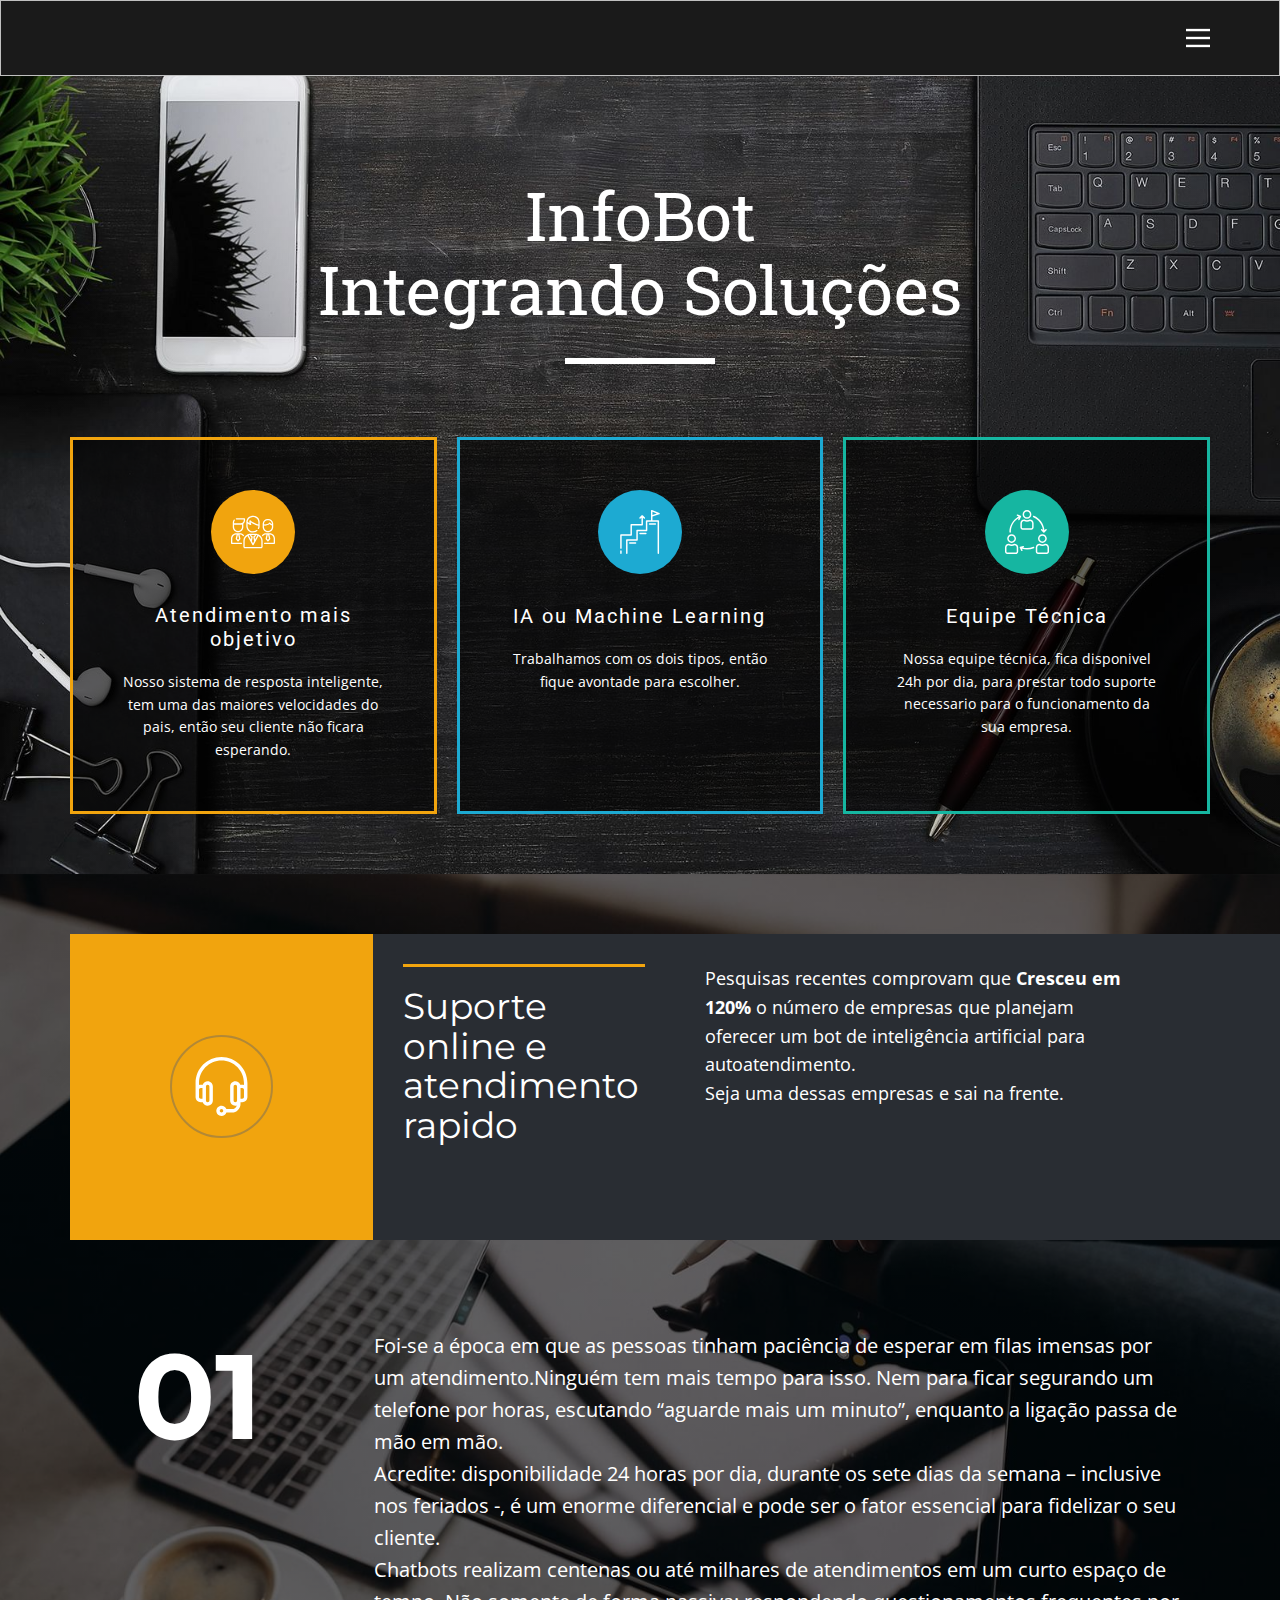
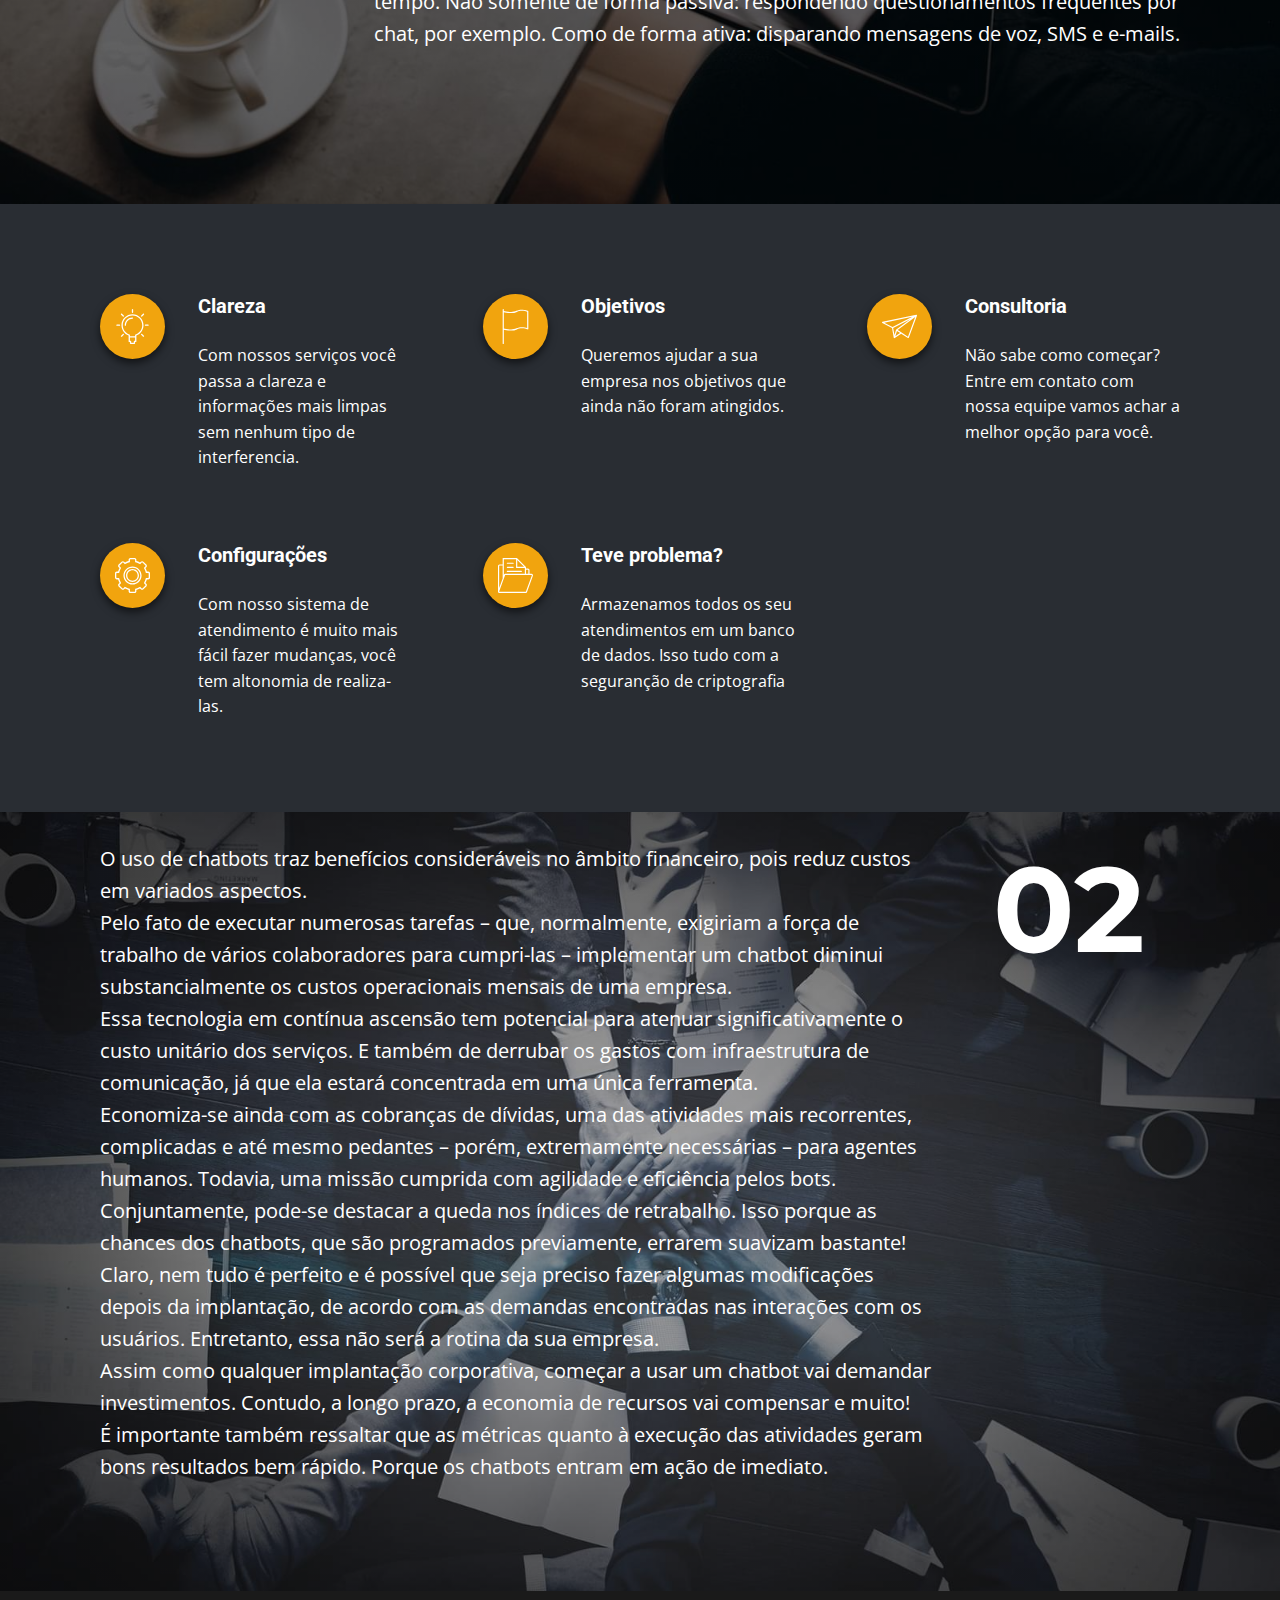
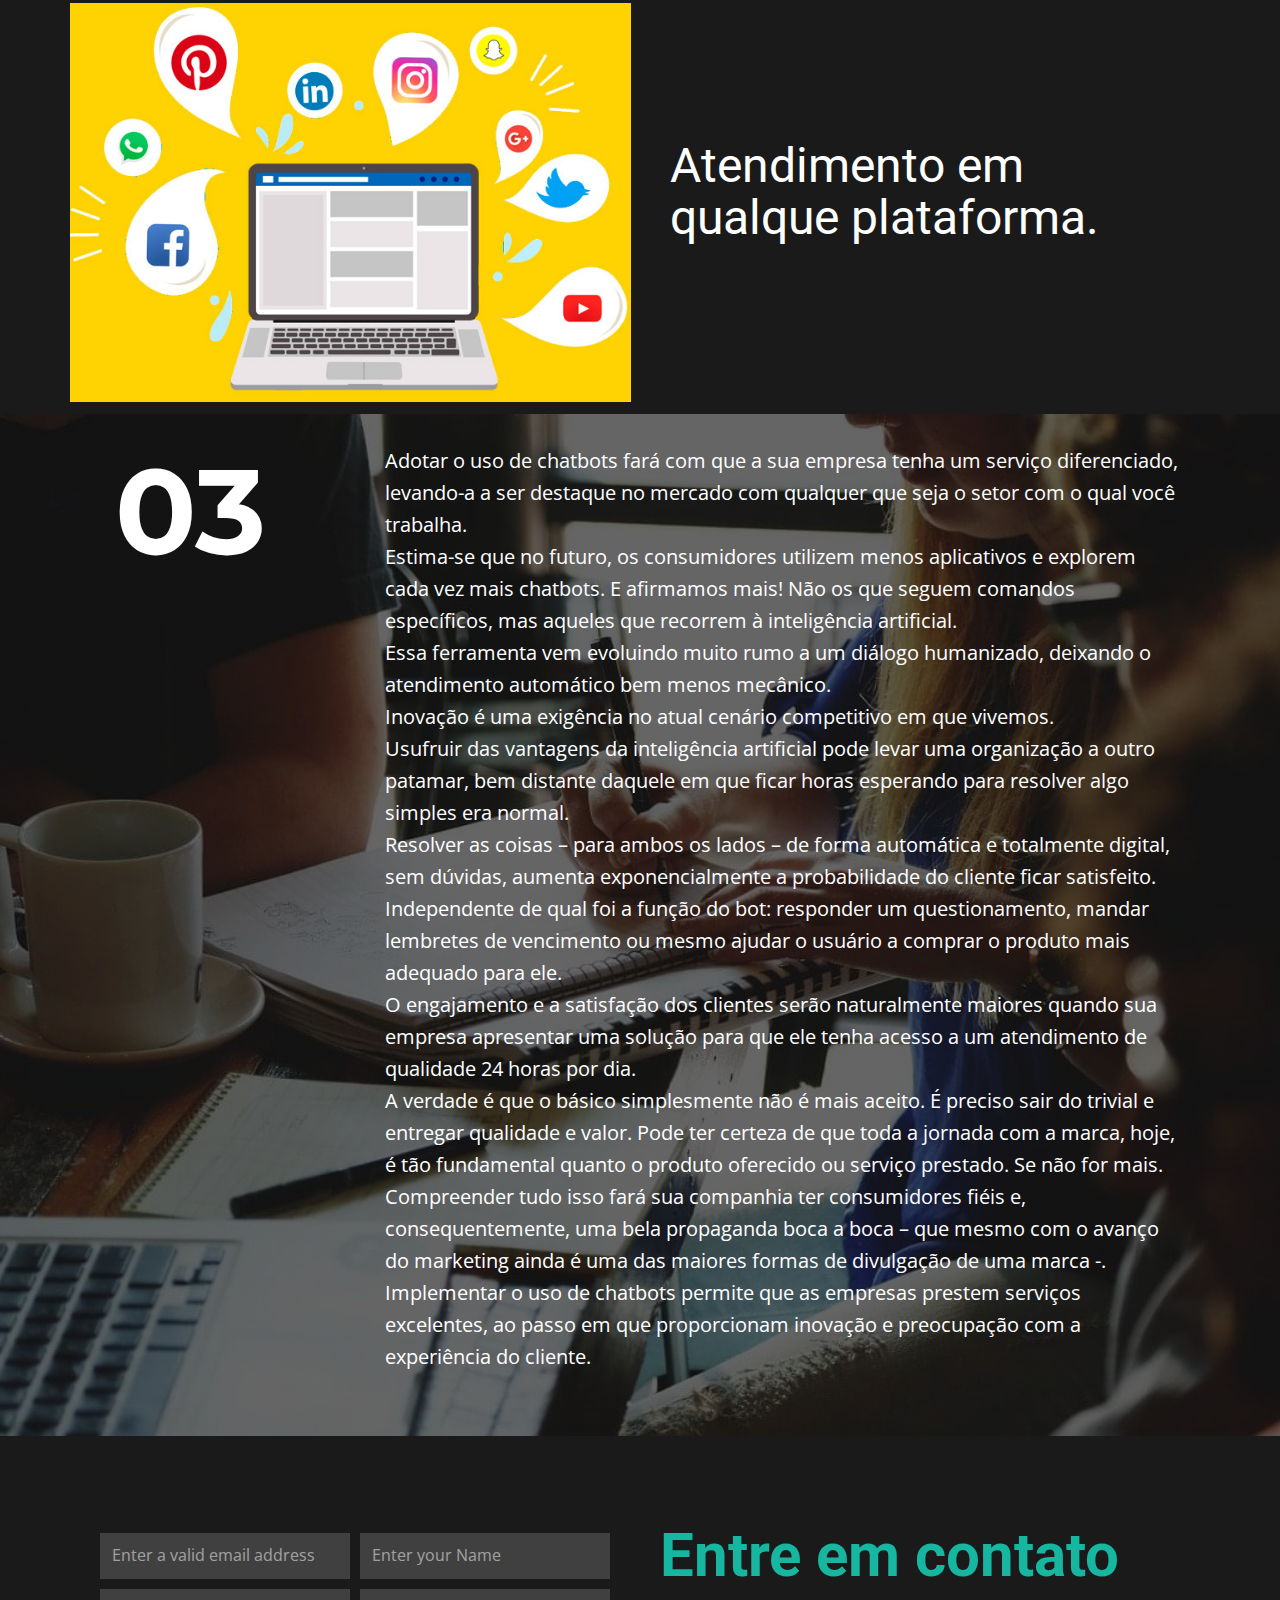
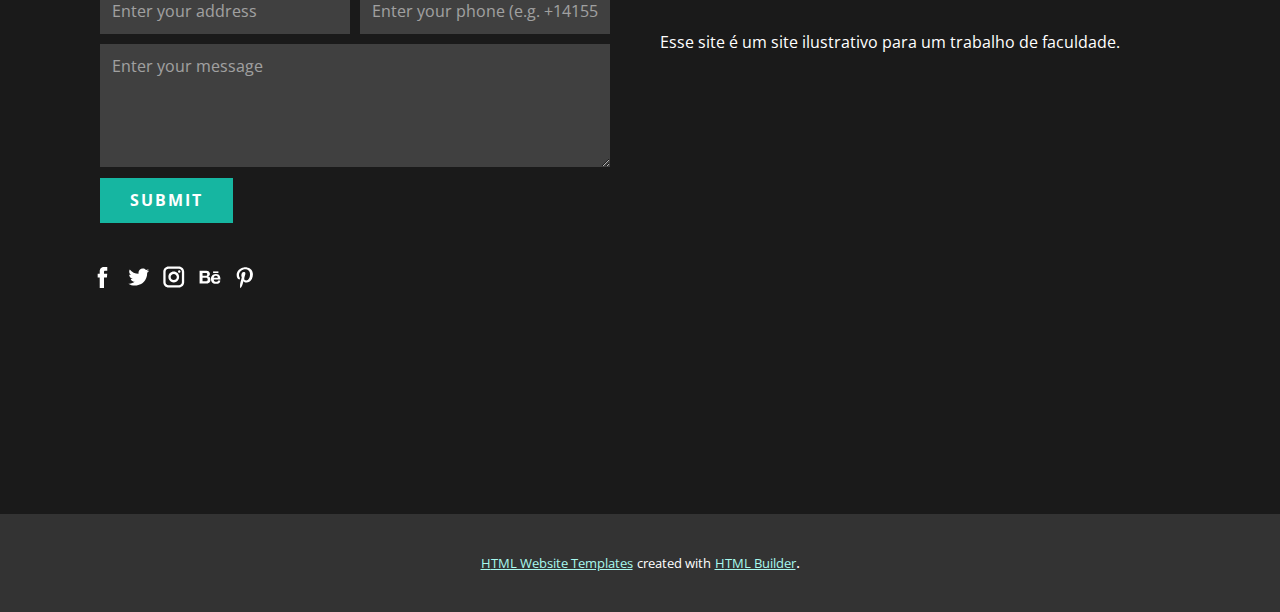
<file: index.html>
<!DOCTYPE html>
<html style="font-size: 16px;">
  <head>
    <meta name="viewport" content="width=device-width, initial-scale=1.0">
    <meta charset="utf-8">
    <meta name="keywords" content="Get Right Solution
 for your Business, Fast Online Support, 01, Optimize service operations, 02, Let's build business,, together., Fast Online Support, 03, Contact Us">
    <meta name="description" content="">
    <meta name="page_type" content="np-template-header-footer-from-plugin">
    <title>Página Inicial</title>
    <link rel="stylesheet" href="nicepage.css" media="screen">
<link rel="stylesheet" href="Página-Inicial.css" media="screen">
    <script class="u-script" type="text/javascript" src="jquery.js" defer=""></script>
    <script class="u-script" type="text/javascript" src="nicepage.js" defer=""></script>
    <meta name="generator" content="Nicepage 3.16.0, nicepage.com">
    <link id="u-theme-google-font" rel="stylesheet" href="https://fonts.googleapis.com/css?family=Roboto:100,100i,300,300i,400,400i,500,500i,700,700i,900,900i|Open+Sans:300,300i,400,400i,600,600i,700,700i,800,800i">
    <link id="u-page-google-font" rel="stylesheet" href="https://fonts.googleapis.com/css?family=Roboto+Slab:100,200,300,400,500,600,700,800,900|Montserrat:100,100i,200,200i,300,300i,400,400i,500,500i,600,600i,700,700i,800,800i,900,900i">
    
    
    
    
    
    
    
    
    <script type="application/ld+json">{
		"@context": "http://schema.org",
		"@type": "Organization",
		"name": "",
		"url": "index.html"
}</script>
    <meta property="og:title" content="Página Inicial">
    <meta property="og:type" content="website">
    <meta name="theme-color" content="#16b6a1">
    <link rel="canonical" href="index.html">
    <meta property="og:url" content="index.html">
  </head>
  <body data-home-page="Página-Inicial.html" data-home-page-title="Página Inicial" class="u-body"><header class="u-align-center-xs u-border-1 u-border-grey-25 u-clearfix u-grey-90 u-header u-header" id="sec-d7ff"><div class="u-clearfix u-sheet u-sheet-1">
        <nav class="u-align-left u-menu u-menu-dropdown u-nav-spacing-25 u-offcanvas u-menu-1" data-responsive-from="XL">
          <div class="menu-collapse">
            <a class="u-button-style u-nav-link" href="#" style="padding: 4px 0px; font-size: calc(1em + 8px);">
              <svg class="u-svg-link" preserveAspectRatio="xMidYMin slice" viewBox="0 0 302 302" style=""><use xmlns:xlink="http://www.w3.org/1999/xlink" xlink:href="#svg-7b92"></use></svg>
              <svg xmlns="http://www.w3.org/2000/svg" xmlns:xlink="http://www.w3.org/1999/xlink" version="1.1" id="svg-7b92" x="0px" y="0px" viewBox="0 0 302 302" style="enable-background:new 0 0 302 302;" xml:space="preserve" class="u-svg-content"><g><rect y="36" width="302" height="30"></rect><rect y="236" width="302" height="30"></rect><rect y="136" width="302" height="30"></rect>
</g><g></g><g></g><g></g><g></g><g></g><g></g><g></g><g></g><g></g><g></g><g></g><g></g><g></g><g></g><g></g></svg>
            </a>
          </div>
          <div class="u-custom-menu u-nav-container">
            <ul class="u-nav u-unstyled u-nav-1"><li class="u-nav-item"><a class="u-button-style u-nav-link u-text-active-palette-1-base u-text-hover-palette-2-base" href="Page-1.html" style="padding: 10px 20px;">Page 1</a>
</li><li class="u-nav-item"><a class="u-button-style u-nav-link u-text-active-palette-1-base u-text-hover-palette-2-base" href="Page-2.html" style="padding: 10px 20px;">Page 2</a>
</li><li class="u-nav-item"><a class="u-button-style u-nav-link u-text-active-palette-1-base u-text-hover-palette-2-base" href="Page-3.html" style="padding: 10px 20px;">Page 3</a>
</li><li class="u-nav-item"><a class="u-button-style u-nav-link u-text-active-palette-1-base u-text-hover-palette-2-base" href="Page-4.html" style="padding: 10px 20px;">Page 4</a>
</li><li class="u-nav-item"><a class="u-button-style u-nav-link u-text-active-palette-1-base u-text-hover-palette-2-base" href="Página-Inicial.html" style="padding: 10px 20px;">Página Inicial</a>
</li></ul>
          </div>
          <div class="u-custom-menu u-nav-container-collapse">
            <div class="u-align-center u-black u-container-style u-inner-container-layout u-opacity u-opacity-95 u-sidenav">
              <div class="u-sidenav-overflow">
                <div class="u-menu-close"></div>
                <ul class="u-align-center u-nav u-popupmenu-items u-unstyled u-nav-2"><li class="u-nav-item"><a class="u-button-style u-nav-link" href="Page-1.html">Page 1</a>
</li></ul>
              </div>
            </div>
            <div class="u-black u-menu-overlay u-opacity u-opacity-70"></div>
          </div>
        </nav>
      </div></header>
    <section class="u-align-center u-clearfix u-image u-shading u-section-1" id="sec-f9fa">
      <div class="u-clearfix u-sheet u-sheet-1">
        <h1 class="u-custom-font u-font-roboto-slab u-text u-text-1">InfoBot<br>Integrando Soluções
        </h1>
        <div class="u-border-6 u-border-white u-line u-line-horizontal u-line-1"></div>
        <div class="u-clearfix u-expanded-width u-gutter-20 u-layout-wrap u-layout-wrap-1">
          <div class="u-gutter-0 u-layout">
            <div class="u-layout-row">
              <div class="u-black u-container-style u-layout-cell u-left-cell u-opacity u-opacity-60 u-size-20 u-layout-cell-1">
                <div class="u-border-3 u-border-palette-3-base u-container-layout u-valign-top u-container-layout-1"><span class="u-icon u-icon-circle u-palette-3-base u-spacing-20 u-icon-1"><svg class="u-svg-link" preserveAspectRatio="xMidYMin slice" viewBox="0 0 512 512"><use xmlns:xlink="http://www.w3.org/1999/xlink" xlink:href="#svg-b79a"></use></svg><svg xmlns="http://www.w3.org/2000/svg" xmlns:xlink="http://www.w3.org/1999/xlink" version="1.1" id="svg-b79a" x="0px" y="0px" viewBox="0 0 512 512" style="enable-background:new 0 0 512 512;" xml:space="preserve" class="u-svg-content"><g><path d="M451.279,270.924h-14.571h-13.645h-14.571c-17.984,0-34.938,7.904-46.515,21.687c-2.664,3.172-2.252,7.903,0.919,10.567   c3.174,2.665,7.903,2.252,10.567-0.919c8.719-10.381,21.486-16.335,35.028-16.335h5.089l-11.488,48.527   c-0.584,2.465,0.116,5.058,1.861,6.894l20.495,21.568c1.416,1.49,3.381,2.334,5.437,2.334s4.021-0.844,5.437-2.334l20.495-21.568   c1.745-1.836,2.445-4.429,1.861-6.894l-11.488-48.527h5.089c25.211,0,45.721,20.51,45.721,45.721v48.11H390.529   c-4.143,0-7.5,3.357-7.5,7.5s3.357,7.5,7.5,7.5h109.819c6.425,0,11.651-5.227,11.651-11.651v-51.459   C512,298.163,484.761,270.924,451.279,270.924z M442.147,333.956l-12.262,12.903l-12.262-12.903l11.371-48.032h1.781   L442.147,333.956z"></path><path d="M429.886,259.56c33.838,0,61.367-27.529,61.367-61.367v-22.845v-12.214c0-2.969-0.227-5.887-0.663-8.736   c-4.22-27.541-28.073-48.704-56.775-48.704h-7.857c-28.703,0-52.555,21.163-56.775,48.704c-0.437,2.849-0.663,5.766-0.663,8.736   v9.551v25.508C368.519,232.03,396.048,259.56,429.886,259.56z M425.957,120.695h7.857c23.4,0,42.438,19.038,42.438,42.438v1.799   c-9.933-4.074-16.949-9.618-18.738-15.132c-0.88-2.709-3.218-4.687-6.036-5.104c-2.817-0.416-5.629,0.799-7.255,3.137   c-8.281,11.908-38.67,22.46-60.705,18.87v-3.57C383.519,139.733,402.557,120.695,425.957,120.695z M383.519,181.808   c22.016,2.63,49.888-4.906,65.417-17.449c7.364,8.607,19.021,13.766,27.317,16.549v17.285c0,25.567-20.8,46.367-46.367,46.367   s-46.367-20.8-46.367-46.367V181.808z"></path><path d="M149.132,303.224c3.174-2.661,3.59-7.392,0.93-10.566c-11.578-13.812-28.546-21.733-46.554-21.733H88.937H75.292H60.721   C27.239,270.924,0,298.162,0,331.644v51.46c0,6.425,5.227,11.651,11.651,11.651h109.815c4.143,0,7.5-3.357,7.5-7.5   s-3.357-7.5-7.5-7.5H15v-48.111c0-25.21,20.51-45.72,45.721-45.72h5.089l-11.488,48.527c-0.584,2.465,0.116,5.058,1.861,6.894   l20.495,21.568c1.416,1.49,3.381,2.334,5.437,2.334s4.021-0.844,5.437-2.334l20.495-21.568c1.745-1.836,2.445-4.429,1.861-6.894   l-11.488-48.527h5.089c13.56,0,26.337,5.967,35.058,16.37C141.227,305.468,145.955,305.882,149.132,303.224z M94.376,333.956   l-12.262,12.903l-12.262-12.903l11.371-48.032h1.781L94.376,333.956z"></path><path d="M20.75,198.19c0,33.839,27.526,61.369,61.36,61.369c33.84,0,61.37-27.53,61.37-61.369V163.13   c0-0.968-0.033-1.943-0.083-2.92c12.206-9.312,20.102-24,20.102-40.502v-17.481c0-4.143-3.357-7.5-7.5-7.5H71.609   c-3.383,0-6.766,0.335-10.056,0.995c-4.061,0.815-6.692,4.769-5.877,8.83c0.816,4.061,4.771,6.691,8.83,5.877   c2.319-0.466,4.709-0.702,7.103-0.702H148.5v9.981c0,19.811-16.116,35.927-35.927,35.927H35.747v-10.046   c0-8.336,2.922-16.454,8.228-22.857c2.643-3.19,2.199-7.918-0.99-10.561c-3.192-2.643-7.918-2.199-10.561,0.99   c-7.53,9.089-11.677,20.605-11.677,32.428v17.546c0,0.02,0.003,0.039,0.003,0.058V198.19z M128.48,168.076v30.115   c0,25.568-20.802,46.369-46.37,46.369c-25.563,0-46.36-20.801-46.36-46.369v-27.557h76.823   C118.128,170.634,123.472,169.728,128.48,168.076z"></path><path d="M320.777,284.427c-0.116-0.062-0.229-0.129-0.349-0.185c-0.809-0.375-1.624-0.732-2.441-1.079   c-0.097-0.042-0.195-0.081-0.292-0.122c-4.935-2.076-10.013-3.649-15.203-4.714c-0.001,0-0.002,0-0.003,0   c-1.333-0.273-2.672-0.514-4.019-0.72c-0.013-0.002-0.026-0.004-0.038-0.006c-1.343-0.205-2.693-0.378-4.049-0.516   c-0.029-0.003-0.058-0.005-0.088-0.008c-1.354-0.136-2.713-0.242-4.079-0.311c-0.03-0.001-0.06-0.002-0.09-0.003   c-1.379-0.068-2.763-0.106-4.153-0.106h-0.442h-59.059h-0.443c-1.39,0-2.774,0.038-4.152,0.106c-0.03,0.001-0.06,0.002-0.091,0.003   c-1.367,0.069-2.728,0.175-4.083,0.312c-0.027,0.003-0.055,0.005-0.082,0.008c-1.359,0.138-2.712,0.312-4.058,0.517   c-0.009,0.001-0.018,0.002-0.026,0.004c-6.596,1.009-13.025,2.825-19.23,5.435c-0.097,0.041-0.196,0.081-0.293,0.122   c-0.817,0.348-1.631,0.704-2.44,1.079c-0.12,0.056-0.232,0.123-0.348,0.184c-27.893,13.12-47.257,41.481-47.257,74.292v67.911   c0,9.649,7.851,17.5,17.5,17.5h189.066c9.649,0,17.5-7.851,17.5-17.5v-67.91C368.033,325.908,348.67,297.547,320.777,284.427z    M280.236,343.044l-4.962-27.26c8.732-5.29,14.812-13.895,16.924-23.827c0.075,0.007,0.151,0.01,0.225,0.017   c0.224,0.021,0.447,0.042,0.67,0.065c2.152,0.229,4.276,0.553,6.363,0.981c0.017,0.003,0.034,0.007,0.051,0.011   c1.001,0.206,1.992,0.438,2.976,0.688c0.167,0.042,0.334,0.087,0.501,0.13c0.866,0.228,1.725,0.473,2.577,0.734   c0.166,0.051,0.333,0.099,0.499,0.151c0.181,0.057,0.358,0.124,0.539,0.183L280.236,343.044z M205.398,294.918   c0.18-0.059,0.355-0.125,0.536-0.182c0.17-0.054,0.34-0.103,0.51-0.155c0.848-0.259,1.702-0.503,2.563-0.729   c0.171-0.045,0.342-0.09,0.513-0.134c0.979-0.249,1.964-0.479,2.96-0.685c0.022-0.004,0.044-0.01,0.066-0.015   c2.085-0.427,4.207-0.751,6.357-0.979c0.225-0.024,0.45-0.044,0.675-0.066c0.074-0.007,0.149-0.01,0.224-0.017   c2.112,9.933,8.192,18.538,16.924,23.828l-4.962,27.26L205.398,294.918z M259.512,312.946l9.28,50.986L256,387.282l-12.792-23.35   l9.28-50.986c0.64-3.516-1.29-6.994-4.611-8.313c-6.015-2.389-10.514-7.151-12.607-12.976h41.46   c-2.093,5.825-6.592,10.587-12.607,12.976C260.802,305.952,258.872,309.431,259.512,312.946z M353.033,426.629   c0,1.379-1.121,2.5-2.5,2.5H161.467c-1.379,0-2.5-1.121-2.5-2.5v-67.911c0-24.44,13.147-45.86,32.735-57.581l57.721,105.359   c1.315,2.402,3.838,3.896,6.577,3.896s5.262-1.494,6.577-3.896l57.72-105.359c19.589,11.722,32.736,33.142,32.736,57.582V426.629z"></path><path d="M255.777,262.528c18.109,0,35.731-6.376,49.62-17.954c3.182-2.652,3.61-7.382,0.958-10.563s-7.383-3.61-10.563-0.958   c-11.197,9.335-25.408,14.476-40.015,14.476c-34.482,0-62.536-28.054-62.536-62.536v-28.887   c10.801,8.558,23.17,15.272,33.877,18.047c2.849,0.739,5.862-0.256,7.712-2.541c1.85-2.286,2.193-5.442,0.878-8.073   c-2.301-4.603-5.396-11.878-6.678-19.773c10.267,7.365,23.158,14.122,31.716,18.3c18.903,9.228,39.957,17.33,57.568,22.22v0.708   c0,9.203-1.95,18.063-5.797,26.332c-1.746,3.756-0.118,8.217,3.638,9.964c3.755,1.744,8.216,0.117,9.964-3.638   c4.774-10.267,7.195-21.254,7.195-32.658v-6.481v-38.603c0-39.722-32.315-72.037-72.037-72.037h-10.999   c-1.221,0-2.438,0.032-3.649,0.093c-0.254,0.013-0.504,0.04-0.757,0.055c-0.966,0.058-1.93,0.124-2.888,0.22   c-0.185,0.019-0.366,0.047-0.55,0.067c-1.033,0.111-2.063,0.238-3.087,0.393c-0.058,0.009-0.115,0.021-0.173,0.03   c-14.849,2.288-28.576,9.143-39.464,19.884c-8.564,8.448-14.75,18.685-18.219,29.876c-0.023,0.074-0.042,0.149-0.065,0.224   c-0.306,0.999-0.596,2.003-0.859,3.017c-0.145,0.555-0.267,1.119-0.399,1.679c-0.126,0.539-0.261,1.074-0.374,1.616   c-0.181,0.858-0.335,1.726-0.485,2.595c-0.044,0.255-0.096,0.507-0.136,0.763c-0.166,1.027-0.303,2.062-0.425,3.103   c-0.012,0.107-0.029,0.214-0.041,0.321c-0.124,1.1-0.218,2.208-0.292,3.322c-0.004,0.059-0.01,0.117-0.013,0.176   c-0.07,1.104-0.111,2.216-0.131,3.333c-0.001,0.059-0.006,0.117-0.007,0.175c0,0.014,0.001,0.028,0.001,0.042   c-0.005,0.352-0.027,0.7-0.027,1.054v45.084C178.241,227.746,213.023,262.528,255.777,262.528z M261.277,82.871   c31.45,0,57.037,25.587,57.037,57.037v28.782c-36.064-10.69-80.854-33.074-90.296-45.773c-1.432-1.926-3.676-3.024-6.018-3.024   c-0.5,0-1.005,0.05-1.507,0.152c-2.853,0.585-5.109,2.769-5.788,5.601c-1.268,5.293-2.333,14.767,1.041,27.547   c-7.955-4.485-16.027-10.587-22.361-17.1c1.796-26.827,22.431-48.734,48.595-52.611c0.048-0.007,0.096-0.012,0.144-0.019   c0.843-0.123,1.691-0.228,2.544-0.313c0.326-0.032,0.656-0.049,0.983-0.075c0.593-0.048,1.186-0.102,1.784-0.132   c0.942-0.046,1.889-0.072,2.842-0.072H261.277z"></path>
</g></svg></span>
                  <h4 class="u-align-center u-text u-text-2">Atendimento mais objetivo</h4>
                  <p class="u-align-center u-text u-text-3">Nosso sistema de resposta inteligente, tem uma das maiores velocidades do pais, então seu cliente não ficara esperando.</p>
                </div>
              </div>
              <div class="u-align-center u-black u-container-style u-layout-cell u-opacity u-opacity-60 u-size-20 u-layout-cell-2">
                <div class="u-border-3 u-border-palette-4-base u-container-layout u-valign-top u-container-layout-2"><span class="u-icon u-icon-circle u-palette-4-base u-spacing-20 u-icon-2"><svg class="u-svg-link" preserveAspectRatio="xMidYMin slice" viewBox="0 0 480.008 480.008"><use xmlns:xlink="http://www.w3.org/1999/xlink" xlink:href="#svg-462d"></use></svg><svg xmlns="http://www.w3.org/2000/svg" xmlns:xlink="http://www.w3.org/1999/xlink" version="1.1" id="svg-462d" x="0px" y="0px" viewBox="0 0 480.008 480.008" style="enable-background:new 0 0 480.008 480.008;" xml:space="preserve" class="u-svg-content"><g><g><path d="M455.674,37.72c-0.699-2.342-2.43-4.237-4.7-5.143l-80-32c-4.101-1.644-8.758,0.349-10.402,4.45    c-0.38,0.948-0.575,1.961-0.574,2.982v104h-48c-4.418,0-8,3.582-8,8v96h-96c-4.418,0-8,3.582-8,8v96h-104c-4.418,0-8,3.582-8,8    v144c0,4.418,3.582,8,8,8s8-3.582,8-8v-136h104c4.418,0,8-3.582,8-8v-96h96c4.418,0,8-3.582,8-8v-96h112v344c0,4.418,3.582,8,8,8    s8-3.582,8-8v-352c0-4.418-3.582-8-8-8h-64V69.96l74.296-22.288C454.528,46.41,456.937,41.954,455.674,37.72z M375.998,53.256    V19.824l47.76,19.104L375.998,53.256z"></path>
</g>
</g><g><g><path d="M31.998,440.008c-4.418,0-8,3.582-8,8v24c0,4.418,3.582,8,8,8s8-3.582,8-8v-24    C39.998,443.59,36.417,440.008,31.998,440.008z"></path>
</g>
</g><g><g><path d="M293.654,82.352l-24-24c-0.072-0.072-0.168-0.096-0.24-0.16c-0.682-0.67-1.479-1.211-2.352-1.6    c-0.064,0-0.136,0-0.208-0.048c-0.814-0.306-1.674-0.474-2.544-0.496c-0.256,0-0.504,0-0.8,0.04    c-0.692,0.038-1.375,0.17-2.032,0.392c-0.256,0.088-0.504,0.16-0.752,0.272c-0.891,0.383-1.704,0.925-2.4,1.6l-24,24    c-3.069,3.178-2.981,8.243,0.197,11.312c3.1,2.994,8.015,2.994,11.115,0l10.36-10.344v68.688h-112c-4.418,0-8,3.582-8,8v104h-104    c-4.418,0-8,3.582-8,8v144c0,4.418,3.582,8,8,8s8-3.582,8-8v-136h104c4.418,0,8-3.582,8-8v-104h112c4.418,0,8-3.582,8-8V83.32    l10.344,10.344c3.178,3.07,8.242,2.982,11.312-0.196C296.649,90.368,296.649,85.452,293.654,82.352z"></path>
</g>
</g><g><g><path d="M191.998,352.008h-64c-4.418,0-8,3.582-8,8s3.582,8,8,8h64c4.418,0,8-3.582,8-8S196.417,352.008,191.998,352.008z"></path>
</g>
</g><g><g><path d="M303.998,248.008h-64c-4.418,0-8,3.582-8,8s3.582,8,8,8h64c4.418,0,8-3.582,8-8S308.417,248.008,303.998,248.008z"></path>
</g>
</g><g><g><path d="M407.998,144.008h-64c-4.418,0-8,3.582-8,8s3.582,8,8,8h64c4.418,0,8-3.582,8-8S412.417,144.008,407.998,144.008z"></path>
</g>
</g><g></g><g></g><g></g><g></g><g></g><g></g><g></g><g></g><g></g><g></g><g></g><g></g><g></g><g></g><g></g></svg></span>
                  <h4 class="u-text u-text-4">IA ou Machine Learning</h4>
                  <p class="u-text u-text-5">Trabalhamos com os dois tipos, então fique avontade para escolher.</p>
                </div>
              </div>
              <div class="u-align-center u-black u-container-style u-layout-cell u-opacity u-opacity-60 u-right-cell u-size-20 u-layout-cell-3">
                <div class="u-border-3 u-border-palette-1-base u-container-layout u-valign-top u-container-layout-3"><span class="u-icon u-icon-circle u-palette-1-base u-spacing-20 u-icon-3"><svg class="u-svg-link" preserveAspectRatio="xMidYMin slice" viewBox="0 0 480 480"><use xmlns:xlink="http://www.w3.org/1999/xlink" xlink:href="#svg-4279"></use></svg><svg xmlns="http://www.w3.org/2000/svg" xmlns:xlink="http://www.w3.org/1999/xlink" version="1.1" id="svg-4279" x="0px" y="0px" viewBox="0 0 480 480" style="enable-background:new 0 0 480 480;" xml:space="preserve" class="u-svg-content"><g><g><path d="M240,0c-26.51,0-48,21.49-48,48s21.49,48,48,48c26.499-0.026,47.974-21.501,48-48C288,21.49,266.51,0,240,0z M240,80    c-17.673,0-32-14.327-32-32s14.327-32,32-32c17.673,0,32,14.327,32,32S257.673,80,240,80z"></path>
</g>
</g><g><g><path d="M272,104h-1.888l-1.688,0.84c-17.901,8.913-38.947,8.913-56.848,0l-1.688-0.84H208c-22.08,0.026-39.974,17.92-40,40v48    c0,13.255,10.745,24,24,24h96c13.255,0,24-10.745,24-24v-48C311.974,121.92,294.08,104.026,272,104z M296,192c0,4.418-3.582,8-8,8    h-96c-4.418,0-8-3.582-8-8v-48c0.002-12.592,9.735-23.042,22.296-23.936c21.375,9.92,46.034,9.92,67.408,0    c12.56,0.894,22.294,11.344,22.296,23.936V192z"></path>
</g>
</g><g><g><path d="M408,264c-26.51,0-48,21.49-48,48c0,26.51,21.49,48,48,48c26.51,0,48-21.49,48-48    C455.974,285.501,434.499,264.026,408,264z M408,344c-17.673,0-32-14.327-32-32c0-17.673,14.327-32,32-32    c17.673,0,32,14.327,32,32C440,329.673,425.673,344,408,344z"></path>
</g>
</g><g><g><path d="M440,368h-1.888l-1.688,0.8c-17.901,8.912-38.947,8.912-56.848,0l-1.688-0.8H376c-22.08,0.026-39.974,17.92-40,40v48    c0,13.255,10.745,24,24,24h96c13.255,0,24-10.745,24-24v-48C479.974,385.92,462.08,368.026,440,368z M464,456c0,4.418-3.582,8-8,8    h-96c-4.418,0-8-3.582-8-8v-48c0.002-12.592,9.735-23.042,22.296-23.936c21.375,9.92,46.033,9.92,67.408,0    C454.265,384.958,463.998,395.408,464,408V456z"></path>
</g>
</g><g><g><path d="M72,264c-26.51,0-48,21.49-48,48c0,26.51,21.49,48,48,48s48-21.49,48-48C119.974,285.501,98.499,264.026,72,264z M72,344    c-17.673,0-32-14.327-32-32c0-17.673,14.327-32,32-32s32,14.327,32,32C104,329.673,89.673,344,72,344z"></path>
</g>
</g><g><g><path d="M104,368h-1.888l-1.688,0.8c-17.901,8.912-38.947,8.912-56.848,0l-1.688-0.8H40c-22.08,0.026-39.974,17.92-40,40v48    c0,13.255,10.745,24,24,24h96c13.255,0,24-10.745,24-24v-48C143.974,385.92,126.08,368.026,104,368z M128,456c0,4.418-3.582,8-8,8    H24c-4.418,0-8-3.582-8-8v-48c0.002-12.592,9.735-23.042,22.296-23.936c21.375,9.92,46.033,9.92,67.408,0    C118.265,384.958,127.998,395.408,128,408V456z"></path>
</g>
</g><g><g><path d="M319.372,406.276c-0.004-0.009-0.008-0.018-0.012-0.028c-1.732-4.065-6.431-5.956-10.495-4.224c0,0,0,0,0,0    c-36.125,15.14-76.245,17.902-114.104,7.856l7.488-2.2c4.242-1.242,6.674-5.686,5.432-9.928s-5.686-6.674-9.928-5.432l-32,9.384    c-0.12,0-0.208,0.136-0.32,0.176c-0.741,0.276-1.437,0.662-2.064,1.144c-0.278,0.15-0.545,0.318-0.8,0.504    c-0.844,0.753-1.513,1.681-1.96,2.72c-0.434,1.046-0.641,2.172-0.608,3.304c0.195,1.083,0.462,2.152,0.8,3.2    c0.048,0.112,0,0.24,0.088,0.352l16,30.616c2.046,3.919,6.881,5.438,10.8,3.392s5.438-6.881,3.392-10.8l-6.512-12.448    c43.014,12.93,89.195,10.417,130.552-7.104C319.189,415.039,321.093,410.345,319.372,406.276z"></path>
</g>
</g><g><g><path d="M453.656,210.344c-3.124-3.123-8.188-3.123-11.312,0l-11.32,11.32c-6.624-70.07-51.111-130.876-115.888-158.4    c-4.065-1.732-8.764,0.159-10.496,4.224c-1.732,4.065,0.159,8.764,4.224,10.496c58.11,24.697,98.504,78.669,105.816,141.384    l-9.024-9.024c-3.178-3.07-8.242-2.982-11.312,0.196c-2.994,3.1-2.994,8.015,0,11.116l24,24c3.12,3.128,8.186,3.135,11.314,0.014    c0.005-0.005,0.01-0.01,0.014-0.014l24-24C456.791,218.528,456.784,213.464,453.656,210.344z"></path>
</g>
</g><g><g><path d="M175.768,69.272c-0.026-0.467-0.095-0.93-0.208-1.384c0-0.072-0.088-0.12-0.12-0.2c-0.032-0.08,0-0.136,0-0.2    c-0.218-0.389-0.47-0.759-0.752-1.104c-0.259-0.469-0.565-0.911-0.912-1.32c-0.473-0.419-0.997-0.776-1.56-1.064    c-0.281-0.239-0.581-0.456-0.896-0.648l-32-14.616c-4.087-1.678-8.761,0.275-10.439,4.362c-1.587,3.865,0.068,8.301,3.799,10.182    l16.568,7.576C86.875,104.237,47.955,169.256,48,240c0,4.418,3.582,8,8,8s8-3.582,8-8c-0.04-62.293,32.901-119.952,86.584-151.552    l-5.784,12.088c-1.907,3.977-0.236,8.747,3.736,10.664c1.079,0.527,2.263,0.801,3.464,0.8c3.072-0.004,5.87-1.767,7.2-4.536    l16-33.384c0-0.08,0-0.168,0.064-0.248c0.208-0.547,0.353-1.116,0.432-1.696c0.137-0.431,0.239-0.872,0.304-1.32    C175.973,70.295,175.896,69.778,175.768,69.272z"></path>
</g>
</g><g></g><g></g><g></g><g></g><g></g><g></g><g></g><g></g><g></g><g></g><g></g><g></g><g></g><g></g><g></g></svg></span>
                  <h4 class="u-text u-text-6">Equipe Técnica</h4>
                  <p class="u-text u-text-7">Nossa equipe técnica, fica disponivel 24h por dia, para prestar todo suporte necessario para o funcionamento da sua empresa.</p>
                </div>
              </div>
            </div>
          </div>
        </div>
      </div>
    </section>
    <section class="u-align-left u-clearfix u-image u-shading u-section-2" id="carousel_a2ea" data-image-width="1600" data-image-height="1067">
      <div class="u-clearfix u-layout-wrap u-layout-wrap-1">
        <div class="u-gutter-0 u-layout">
          <div class="u-layout-row">
            <div class="u-align-center-lg u-align-center-md u-align-center-xl u-align-left-sm u-align-left-xs u-container-style u-layout-cell u-left-cell u-palette-3-base u-size-15 u-size-30-md u-layout-cell-1">
              <div class="u-container-layout u-valign-middle u-container-layout-1"><span class="u-border-2 u-border-palette-3-dark-1 u-icon u-icon-circle u-spacing-20 u-text-white u-icon-1"><svg class="u-svg-link" preserveAspectRatio="xMidYMin slice" viewBox="0 0 512 512" style=""><use xmlns:xlink="http://www.w3.org/1999/xlink" xlink:href="#svg-9e7a"></use></svg><svg xmlns="http://www.w3.org/2000/svg" xmlns:xlink="http://www.w3.org/1999/xlink" version="1.1" xml:space="preserve" class="u-svg-content" viewBox="0 0 512 512" x="0px" y="0px" id="svg-9e7a" style="enable-background:new 0 0 512 512;"><g><g><path d="M256,0C131.935,0,31,100.935,31,225c0,13.749,0,120.108,0,122c0,24.813,20.187,45,45,45h17.58    c6.192,17.458,22.865,30,42.42,30c24.813,0,45-20.187,45-45V255c0-24.813-20.187-45-45-45c-19.555,0-36.228,12.542-42.42,30H76    c-5.259,0-10.305,0.915-15,2.58V225c0-107.523,87.477-195,195-195s195,87.477,195,195v17.58c-4.695-1.665-9.741-2.58-15-2.58    h-17.58c-6.192-17.458-22.865-30-42.42-30c-24.813,0-45,20.187-45,45v122c0,24.813,20.187,45,45,45    c4.541,0,8.925-0.682,13.061-1.939C383.45,438.523,366.272,452,346,452h-47.58c-6.192-17.458-22.865-30-42.42-30    c-24.813,0-45,20.187-45,45s20.187,45,45,45c19.555,0,36.228-12.542,42.42-30H346c41.355,0,75-33.645,75-75v-15h15    c24.813,0,45-20.187,45-45c0-1.864,0-108.262,0-122C481,100.935,380.065,0,256,0z M121,255c0-8.271,6.729-15,15-15s15,6.729,15,15    v122c0,8.271-6.729,15-15,15s-15-6.729-15-15V255z M76,270h15v92H76c-8.271,0-15-6.729-15-15v-62C61,276.729,67.729,270,76,270z     M256,482c-8.271,0-15-6.729-15-15s6.729-15,15-15s15,6.729,15,15S264.271,482,256,482z M391,377c0,8.271-6.729,15-15,15    s-15-6.729-15-15V255c0-8.271,6.729-15,15-15s15,6.729,15,15V377z M451,347c0,8.271-6.729,15-15,15h-15v-92h15    c8.271,0,15,6.729,15,15V347z"></path>
</g>
</g></svg></span>
              </div>
            </div>
            <div class="u-align-left u-container-style u-layout-cell u-palette-5-dark-3 u-size-15-lg u-size-15-xl u-size-22-sm u-size-22-xs u-size-30-md u-layout-cell-2">
              <div class="u-container-layout u-container-layout-2">
                <div class="u-border-3 u-border-palette-3-base u-expanded-width u-line u-line-horizontal u-line-1"></div>
                <h1 class="u-custom-font u-font-montserrat u-text u-text-1">S​uporte online e atendimento rapido</h1>
              </div>
            </div>
            <div class="u-container-style u-layout-cell u-palette-5-dark-3 u-size-17-sm u-size-17-xs u-size-24-lg u-size-24-xl u-size-30-md u-layout-cell-3">
              <div class="u-container-layout u-container-layout-3">
                <p class="u-text u-text-2">Pesquisas recentes comprovam que<span style="font-weight: 700;">&nbsp;Cresceu em 120%</span> o número de empresas que planejam oferecer um bot de inteligência artificial para autoatendimento.<br>Seja uma dessas empresas e sai na frente.
                </p>
              </div>
            </div>
            <div class="u-container-style u-hidden-sm u-hidden-xs u-layout-cell u-palette-5-dark-3 u-right-cell u-size-30-md u-size-6 u-layout-cell-4">
              <div class="u-container-layout u-container-layout-4"></div>
            </div>
          </div>
        </div>
      </div>
      <div class="u-clearfix u-layout-wrap u-layout-wrap-2">
        <div class="u-layout">
          <div class="u-layout-row">
            <div class="u-container-style u-layout-cell u-left-cell u-size-13-lg u-size-13-xl u-size-19-md u-size-19-sm u-size-19-xs u-layout-cell-5">
              <div class="u-container-layout u-valign-top-md u-valign-top-sm u-valign-top-xs u-container-layout-5">
                <h2 class="u-custom-font u-font-montserrat u-text u-text-body-alt-color u-text-3">01</h2>
              </div>
            </div>
            <div class="u-align-left u-container-style u-layout-cell u-right-cell u-size-41-md u-size-41-sm u-size-41-xs u-size-47-lg u-size-47-xl u-layout-cell-6">
              <div class="u-container-layout u-container-layout-6">
                <p class="u-text u-text-body-alt-color u-text-4">Foi-se a época em que as pessoas tinham paciência de esperar em filas imensas por um atendimento.Ninguém tem mais tempo para isso. Nem para ficar segurando um telefone por horas, escutando “aguarde mais um minuto”, enquanto a ligação passa de mão em mão.<br>Acredite: disponibilidade 24 horas por dia, durante os sete dias da semana – inclusive nos feriados -, é um enorme diferencial e pode ser o fator essencial para fidelizar o seu cliente.<br>Chatbots realizam centenas ou até milhares de atendimentos em um curto espaço de tempo.&nbsp;Não somente de forma passiva: respondendo questionamentos frequentes por chat, por exemplo. Como de forma ativa: disparando mensagens de voz, SMS e e-mails.<br>
                </p>
              </div>
            </div>
          </div>
        </div>
      </div>
    </section>
    <section class="u-align-center u-clearfix u-palette-5-dark-3 u-section-3" id="carousel_b5cb">
      <div class="u-clearfix u-sheet u-sheet-1">
        <div class="u-expanded-width u-list u-list-1">
          <div class="u-repeater u-repeater-1">
            <div class="u-align-left u-container-style u-list-item u-repeater-item">
              <div class="u-container-layout u-similar-container u-valign-top u-container-layout-1"><span class="u-icon u-icon-circle u-palette-3-base u-spacing-15 u-icon-1">
            <svg class="u-svg-link" preserveAspectRatio="xMidYMin slice" viewBox="0 0 54 54" style=""><use xmlns:xlink="http://www.w3.org/1999/xlink" xlink:href="#svg-55bd"></use></svg>
            <svg version="1.1" id="svg-55bd" xmlns="http://www.w3.org/2000/svg" xmlns:xlink="http://www.w3.org/1999/xlink" x="0px" y="0px" viewBox="0 0 54 54" style="enable-background:new 0 0 54 54;" xml:space="preserve" class="u-svg-content"><g><path d="M27,8c-9.374,0-17,7.626-17,17c0,7.112,4.391,13.412,11,15.9V50c0,0.553,0.447,1,1,1h1v2c0,0.553,0.447,1,1,1h6
		c0.553,0,1-0.447,1-1v-2h1c0.553,0,1-0.447,1-1v-9.1c6.609-2.488,11-8.788,11-15.9C44,15.626,36.374,8,27,8z M30,49
		c-0.553,0-1,0.447-1,1v2h-4v-2c0-0.553-0.447-1-1-1h-1v-5h8v5H30z M31.688,39.242C31.277,39.377,31,39.761,31,40.192V42h-8v-1.808
		c0-0.432-0.277-0.815-0.688-0.95C16.145,37.214,12,31.49,12,25c0-8.271,6.729-15,15-15s15,6.729,15,15
		C42,31.49,37.855,37.214,31.688,39.242z"></path><path d="M27,6c0.553,0,1-0.447,1-1V1c0-0.553-0.447-1-1-1s-1,0.447-1,1v4C26,5.553,26.447,6,27,6z"></path><path d="M51,24h-4c-0.553,0-1,0.447-1,1s0.447,1,1,1h4c0.553,0,1-0.447,1-1S51.553,24,51,24z"></path><path d="M7,24H3c-0.553,0-1,0.447-1,1s0.447,1,1,1h4c0.553,0,1-0.447,1-1S7.553,24,7,24z"></path><path d="M43.264,7.322l-2.828,2.828c-0.391,0.391-0.391,1.023,0,1.414c0.195,0.195,0.451,0.293,0.707,0.293
		s0.512-0.098,0.707-0.293l2.828-2.828c0.391-0.391,0.391-1.023,0-1.414S43.654,6.932,43.264,7.322z"></path><path d="M12.15,38.436l-2.828,2.828c-0.391,0.391-0.391,1.023,0,1.414c0.195,0.195,0.451,0.293,0.707,0.293
		s0.512-0.098,0.707-0.293l2.828-2.828c0.391-0.391,0.391-1.023,0-1.414S12.541,38.045,12.15,38.436z"></path><path d="M41.85,38.436c-0.391-0.391-1.023-0.391-1.414,0s-0.391,1.023,0,1.414l2.828,2.828c0.195,0.195,0.451,0.293,0.707,0.293
		s0.512-0.098,0.707-0.293c0.391-0.391,0.391-1.023,0-1.414L41.85,38.436z"></path><path d="M12.15,11.564c0.195,0.195,0.451,0.293,0.707,0.293s0.512-0.098,0.707-0.293c0.391-0.391,0.391-1.023,0-1.414l-2.828-2.828
		c-0.391-0.391-1.023-0.391-1.414,0s-0.391,1.023,0,1.414L12.15,11.564z"></path><path d="M27,13c-6.617,0-12,5.383-12,12c0,0.553,0.447,1,1,1s1-0.447,1-1c0-5.514,4.486-10,10-10c0.553,0,1-0.447,1-1
		S27.553,13,27,13z"></path>
</g></svg>
          </span>
                <div class="u-container-style u-group u-group-1">
                  <div class="u-container-layout u-container-layout-2">
                    <h5 class="u-text u-text-1">Clareza</h5>
                    <p class="u-text u-text-2">Com nossos serviços você passa a clareza e informações mais limpas sem nenhum tipo de interferencia.</p>
                  </div>
                </div>
              </div>
            </div>
            <div class="u-align-left u-container-style u-list-item u-repeater-item">
              <div class="u-container-layout u-similar-container u-valign-top u-container-layout-3"><span class="u-icon u-icon-circle u-palette-3-base u-spacing-15 u-icon-2">
            <svg class="u-svg-link" preserveAspectRatio="xMidYMin slice" viewBox="0 0 60 60" style=""><use xmlns:xlink="http://www.w3.org/1999/xlink" xlink:href="#svg-f28e"></use></svg>
            <svg xmlns="http://www.w3.org/2000/svg" xmlns:xlink="http://www.w3.org/1999/xlink" version="1.1" xml:space="preserve" class="u-svg-content" viewBox="0 0 60 60" x="0px" y="0px" id="svg-f28e" style="enable-background:new 0 0 60 60;"><path d="M51.371,3.146c-0.459-0.185-11.359-4.452-19.84,0.045C24.811,6.758,13.015,4.082,10,3.308V1c0-0.553-0.447-1-1-1  S8,0.447,8,1v3c0,0.014,0.007,0.026,0.008,0.04C8.008,4.052,8,4.062,8,4.074V33v1.074V59c0,0.553,0.447,1,1,1s1-0.447,1-1V35.375  c2.273,0.567,7.227,1.632,12.368,1.632c3.557,0,7.2-0.511,10.101-2.049c7.652-4.061,18.056,0.004,18.16,0.045  c0.309,0.124,0.657,0.086,0.932-0.102C51.835,34.716,52,34.406,52,34.074v-30C52,3.665,51.751,3.298,51.371,3.146z M50,32.665  c-3.26-1.038-11.646-3.096-18.469,0.525C24.812,36.756,13.02,34.082,10,33.308V33V5.375c3.853,0.961,15.381,3.343,22.469-0.417  C39.035,1.475,47.627,3.973,50,4.777V32.665z"></path></svg>
          </span>
                <div class="u-container-style u-group u-video-cover u-group-2">
                  <div class="u-container-layout u-container-layout-4">
                    <h5 class="u-text u-text-3">Objetivos</h5>
                    <p class="u-text u-text-4">Queremos ajudar a sua empresa nos objetivos que ainda não foram atingidos.</p>
                  </div>
                </div>
              </div>
            </div>
            <div class="u-align-left u-container-style u-list-item u-repeater-item">
              <div class="u-container-layout u-similar-container u-valign-top u-container-layout-5"><span class="u-icon u-icon-circle u-palette-3-base u-spacing-15 u-icon-3">
            <svg class="u-svg-link" preserveAspectRatio="xMidYMin slice" viewBox="0 0 60.062 60.062" style=""><use xmlns:xlink="http://www.w3.org/1999/xlink" xlink:href="#svg-9b5e"></use></svg>
            <svg xmlns="http://www.w3.org/2000/svg" xmlns:xlink="http://www.w3.org/1999/xlink" version="1.1" xml:space="preserve" class="u-svg-content" viewBox="0 0 60.062 60.062" x="0px" y="0px" id="svg-9b5e" style="enable-background:new 0 0 60.062 60.062;"><path d="M60.046,11.196c0.004-0.024,0.011-0.048,0.013-0.072c0.007-0.074-0.001-0.149-0.01-0.224  c-0.002-0.019,0.001-0.037-0.002-0.056c-0.018-0.099-0.051-0.196-0.1-0.289c-0.008-0.016-0.019-0.031-0.028-0.047  c-0.002-0.002-0.002-0.005-0.003-0.008c-0.001-0.002-0.004-0.003-0.005-0.006c-0.007-0.011-0.013-0.023-0.02-0.033  c-0.062-0.091-0.137-0.166-0.221-0.23c-0.019-0.014-0.041-0.022-0.061-0.035c-0.074-0.049-0.152-0.089-0.236-0.116  c-0.037-0.012-0.074-0.018-0.112-0.025c-0.073-0.015-0.146-0.022-0.222-0.02c-0.04,0.001-0.078,0.003-0.118,0.009  c-0.026,0.004-0.051,0-0.077,0.006L0.798,22.046c-0.413,0.086-0.729,0.421-0.788,0.839s0.15,0.828,0.523,1.025l16.632,8.773  l2.917,16.187c-0.002,0.012,0.001,0.025,0,0.037c-0.01,0.08-0.011,0.158-0.001,0.237c0.005,0.04,0.01,0.078,0.02,0.117  c0.023,0.095,0.06,0.184,0.11,0.268c0.01,0.016,0.01,0.035,0.021,0.051c0.003,0.005,0.008,0.009,0.012,0.013  c0.013,0.019,0.031,0.034,0.046,0.053c0.047,0.058,0.096,0.111,0.152,0.156c0.009,0.007,0.015,0.018,0.025,0.025  c0.015,0.011,0.032,0.014,0.047,0.024c0.061,0.04,0.124,0.073,0.191,0.099c0.027,0.01,0.052,0.022,0.08,0.03  c0.09,0.026,0.183,0.044,0.277,0.044c0.001,0,0.002,0,0.003,0h0c0,0,0,0,0,0c0.004,0,0.008-0.002,0.012-0.002  c0.017,0.001,0.034,0.002,0.051,0.002c0.277,0,0.527-0.124,0.712-0.315l11.079-7.386l11.6,7.54c0.164,0.106,0.354,0.161,0.545,0.161  c0.105,0,0.212-0.017,0.315-0.051c0.288-0.096,0.518-0.318,0.623-0.604l13.996-37.989c0.013-0.034,0.024-0.069,0.033-0.105  c0.004-0.015,0.005-0.03,0.008-0.044C60.042,11.22,60.044,11.208,60.046,11.196z M48.464,17.579L24.471,35.22  c-0.039,0.029-0.07,0.065-0.104,0.099c-0.013,0.012-0.026,0.022-0.037,0.035c-0.021,0.023-0.04,0.046-0.059,0.071  c-0.018,0.024-0.032,0.049-0.048,0.074c-0.037,0.06-0.068,0.122-0.092,0.188c-0.005,0.013-0.013,0.023-0.017,0.036  c-0.001,0.004-0.005,0.006-0.006,0.01l-2.75,8.937l-2.179-12.091L48.464,17.579z M22.908,46.594l2.726-9.004l4.244,2.759  l1.214,0.789l-4.124,2.749L22.908,46.594z M52.044,13.498L18.071,30.899l-14.14-7.458L52.044,13.498z M44.559,47.504L29.154,37.492  l-2.333-1.517l30.154-22.172L44.559,47.504z"></path></svg>
          </span>
                <div class="u-container-style u-group u-video-cover u-group-3">
                  <div class="u-container-layout u-container-layout-6">
                    <h5 class="u-text u-text-5">Consultoria</h5>
                    <p class="u-text u-text-6">Não sabe como começar?<br>Entre em contato com nossa equipe vamos achar a melhor opção para você.
                    </p>
                  </div>
                </div>
              </div>
            </div>
            <div class="u-align-left u-container-style u-list-item u-repeater-item">
              <div class="u-container-layout u-similar-container u-valign-top u-container-layout-7"><span class="u-icon u-icon-circle u-palette-3-base u-spacing-15 u-icon-4"><svg class="u-svg-link" preserveAspectRatio="xMidYMin slice" viewBox="0 0 54 54" style=""><use xmlns:xlink="http://www.w3.org/1999/xlink" xlink:href="#svg-bbbb"></use></svg><svg xmlns="http://www.w3.org/2000/svg" xmlns:xlink="http://www.w3.org/1999/xlink" version="1.1" xml:space="preserve" class="u-svg-content" viewBox="0 0 54 54" x="0px" y="0px" id="svg-bbbb" style="enable-background:new 0 0 54 54;"><g><path d="M27,13c-7.72,0-14,6.28-14,14s6.28,14,14,14s14-6.28,14-14S34.72,13,27,13z M27,39c-6.617,0-12-5.383-12-12s5.383-12,12-12
		s12,5.383,12,12S33.617,39,27,39z"></path><path d="M51.22,21h-2.018c-0.515-1.912-1.272-3.742-2.26-5.457l1.426-1.426c0.525-0.525,0.814-1.224,0.814-1.966
		c0-0.743-0.289-1.441-0.814-1.967l-4.553-4.553c-1.05-1.049-2.881-1.051-3.933,0l-1.426,1.426C36.74,6.07,34.911,5.313,33,4.798
		V2.78C33,1.247,31.753,0,30.22,0H23.78C22.247,0,21,1.247,21,2.78v2.018c-1.911,0.515-3.74,1.272-5.457,2.26l-1.426-1.426
		c-1.051-1.052-2.883-1.05-3.933,0l-4.553,4.553c-0.525,0.525-0.814,1.224-0.814,1.967c0,0.742,0.289,1.44,0.814,1.966l1.426,1.426
		C6.07,17.258,5.312,19.088,4.798,21H2.78C1.247,21,0,22.247,0,23.78v6.439C0,31.753,1.247,33,2.78,33h2.018
		c0.515,1.911,1.272,3.74,2.26,5.457l-1.426,1.426c-0.525,0.525-0.814,1.224-0.814,1.966c0,0.743,0.289,1.441,0.814,1.967
		l4.553,4.553c1.05,1.051,2.882,1.052,3.933,0l1.426-1.426c1.717,0.987,3.546,1.745,5.457,2.26v2.018c0,1.533,1.247,2.78,2.78,2.78
		h6.439c1.533,0,2.78-1.247,2.78-2.78v-2.018c1.911-0.515,3.74-1.272,5.457-2.26l1.426,1.426c1.052,1.052,2.882,1.05,3.933,0
		l4.553-4.553c0.525-0.525,0.814-1.224,0.814-1.967c0-0.742-0.289-1.44-0.814-1.966l-1.426-1.426
		c0.987-1.717,1.745-3.546,2.26-5.457h2.018c1.533,0,2.78-1.247,2.78-2.78V23.78C54,22.247,52.753,21,51.22,21z M52,30.22
		C52,30.65,51.65,31,51.22,31h-3.592l-0.18,0.773c-0.521,2.237-1.399,4.36-2.613,6.311l-0.42,0.674l2.539,2.539
		c0.305,0.305,0.305,0.8,0,1.104l-4.553,4.553c-0.304,0.304-0.799,0.306-1.104,0l-2.539-2.539l-0.674,0.42
		c-1.95,1.214-4.073,2.093-6.311,2.613L31,47.628v3.592C31,51.65,30.65,52,30.22,52H23.78C23.35,52,23,51.65,23,51.22v-3.592
		l-0.773-0.18c-2.237-0.521-4.36-1.399-6.311-2.613l-0.674-0.42l-2.539,2.539c-0.306,0.306-0.801,0.304-1.104,0l-4.553-4.553
		c-0.305-0.305-0.305-0.8,0-1.104l2.539-2.539l-0.42-0.674c-1.214-1.95-2.093-4.073-2.613-6.311L6.372,31H2.78
		C2.35,31,2,30.65,2,30.22V23.78C2,23.35,2.35,23,2.78,23h3.592l0.18-0.773c0.521-2.238,1.399-4.361,2.613-6.311l0.42-0.674
		l-2.539-2.539c-0.305-0.305-0.305-0.8,0-1.104l4.553-4.553c0.304-0.304,0.799-0.306,1.104,0l2.539,2.539l0.674-0.42
		c1.95-1.214,4.073-2.093,6.311-2.613L23,6.372V2.78C23,2.35,23.35,2,23.78,2h6.439C30.65,2,31,2.35,31,2.78v3.592l0.773,0.18
		c2.237,0.521,4.36,1.399,6.311,2.613l0.674,0.42l2.539-2.539c0.306-0.306,0.801-0.304,1.104,0l4.553,4.553
		c0.305,0.305,0.305,0.8,0,1.104l-2.539,2.539l0.42,0.674c1.214,1.949,2.093,4.072,2.613,6.311L47.628,23h3.592
		C51.65,23,52,23.35,52,23.78V30.22z"></path><path d="M27,17c-5.514,0-10,4.486-10,10s4.486,10,10,10s10-4.486,10-10S32.514,17,27,17z M27,35c-4.411,0-8-3.589-8-8s3.589-8,8-8
		s8,3.589,8,8S31.411,35,27,35z"></path>
</g></svg>
            
            
          </span>
                <div class="u-container-style u-group u-video-cover u-group-4">
                  <div class="u-container-layout u-container-layout-8">
                    <h5 class="u-text u-text-7">Configurações</h5>
                    <p class="u-text u-text-8">Com nosso sistema de atendimento é muito mais fácil fazer mudanças, você tem altonomia de realiza-las.</p>
                  </div>
                </div>
              </div>
            </div>
            <div class="u-align-left u-container-style u-list-item u-repeater-item">
              <div class="u-container-layout u-similar-container u-valign-top u-container-layout-7"><span class="u-icon u-icon-circle u-palette-3-base u-spacing-15 u-icon-4"><svg class="u-svg-link" preserveAspectRatio="xMidYMin slice" viewBox="0 0 60 60" style=""><use xmlns:xlink="http://www.w3.org/1999/xlink" xlink:href="#svg-7ba5"></use></svg><svg xmlns="http://www.w3.org/2000/svg" xmlns:xlink="http://www.w3.org/1999/xlink" version="1.1" xml:space="preserve" class="u-svg-content" viewBox="0 0 60 60" x="0px" y="0px" id="svg-7ba5" style="enable-background:new 0 0 60 60;"><g><path d="M57.49,27H54v-6.268C54,19.226,52.774,18,51.268,18H48v-2.414l-0.495-0.495c-0.001,0-0.001-0.001-0.001-0.002l-7.296-7.296   L32.414,0H8v11H2.732C1.226,11,0,12.226,0,13.732v43.687l0.006,0c-0.005,0.563,0.17,1.114,0.522,1.575   C1.018,59.634,1.76,60,2.565,60h44.759c1.156,0,2.174-0.779,2.45-1.813L60,30.149v-0.177C60,28.25,58.944,27,57.49,27z M51.268,20   C51.671,20,52,20.328,52,20.732V27h-4v-7H51.268z M33,3.415L44.586,15H33V3.415z M10,2h21v15h15v1v9H12.731   c-0.143,0-0.284,0.012-0.422,0.035c-0.974,0.162-1.786,0.872-2.028,1.778L10,29.585V11V2z M2,13.732C2,13.328,2.329,13,2.732,13H8   v22.035L2,51.399V13.732z M47.869,57.583C47.803,57.828,47.579,58,47.324,58H2.565c-0.243,0-0.385-0.139-0.448-0.222   c-0.063-0.082-0.16-0.256-0.123-0.408L8,40.898v0.005l4.16-11.404l0.026-0.082C12.252,29.172,12.477,29,12.731,29H46h2h6h3.49   c0.38,0,0.477,0.546,0.502,0.819L47.869,57.583z"></path><path d="M16,17h10c0.552,0,1-0.447,1-1s-0.448-1-1-1H16c-0.552,0-1,0.447-1,1S15.448,17,16,17z"></path><path d="M16,10h10c0.552,0,1-0.447,1-1s-0.448-1-1-1H16c-0.552,0-1,0.447-1,1S15.448,10,16,10z"></path><path d="M16,24h24c0.552,0,1-0.447,1-1s-0.448-1-1-1H16c-0.552,0-1,0.447-1,1S15.448,24,16,24z"></path>
</g></svg>
            
            
          </span>
                <div class="u-container-style u-group u-video-cover u-group-4">
                  <div class="u-container-layout u-container-layout-8">
                    <h5 class="u-text u-text-7">Teve problema?</h5>
                    <p class="u-text u-text-8">Armazenamos todos os seu atendimentos em um banco de dados. Isso tudo com a seguranção de criptografia</p>
                  </div>
                </div>
              </div>
            </div>
          </div>
        </div>
      </div>
    </section>
    <section class="u-align-left u-clearfix u-image u-shading u-valign-middle u-section-4" id="carousel_c6ea">
      <div class="u-clearfix u-layout-wrap u-layout-wrap-1">
        <div class="u-layout">
          <div class="u-layout-row">
            <div class="u-align-left u-container-style u-layout-cell u-right-cell u-size-41-md u-size-41-sm u-size-41-xs u-size-47-lg u-size-47-xl u-layout-cell-1">
              <div class="u-container-layout u-container-layout-1">
                <p class="u-text u-text-body-alt-color u-text-1">O uso de chatbots traz benefícios consideráveis no âmbito financeiro, pois reduz custos em variados aspectos. <br>Pelo fato de executar numerosas tarefas – que, normalmente, exigiriam a força de trabalho de vários colaboradores para cumpri-las – implementar um chatbot diminui substancialmente os custos operacionais mensais de uma empresa. <br>Essa tecnologia em contínua ascensão tem potencial para atenuar significativamente o custo unitário dos serviços. E também de derrubar os gastos com infraestrutura de comunicação, já que ela estará concentrada em uma única ferramenta. <br>Economiza-se ainda com as cobranças de dívidas, uma das atividades mais recorrentes, complicadas e até mesmo pedantes – porém, extremamente necessárias – para agentes humanos. Todavia, uma missão cumprida com agilidade e eficiência pelos bots. <br>Conjuntamente, pode-se destacar a queda nos índices de retrabalho. Isso porque as chances dos chatbots, que são programados previamente, errarem suavizam bastante! <br>Claro, nem tudo é perfeito e é possível que seja preciso fazer algumas modificações depois da implantação, de acordo com as demandas encontradas nas interações com os usuários. Entretanto, essa não será a rotina da sua empresa. <br>Assim como qualquer implantação corporativa, começar a usar um chatbot vai demandar investimentos. Contudo, a longo prazo, a economia de recursos vai compensar e muito! <br>É importante também ressaltar que as métricas quanto à execução das atividades geram bons resultados bem rápido. Porque os chatbots entram em ação de imediato.
                </p>
              </div>
            </div>
            <div class="u-container-style u-layout-cell u-left-cell u-size-13-lg u-size-13-xl u-size-19-md u-size-19-sm u-size-19-xs u-layout-cell-2">
              <div class="u-container-layout u-valign-top-md u-valign-top-sm u-valign-top-xs u-container-layout-2">
                <h2 class="u-custom-font u-font-montserrat u-text u-text-body-alt-color u-text-2">02</h2>
              </div>
            </div>
          </div>
        </div>
      </div>
    </section>
    <section class="u-clearfix u-grey-90 u-section-5" id="carousel_b653">
      <div class="u-clearfix u-sheet u-valign-middle u-sheet-1">
        <div class="u-clearfix u-expanded-width u-layout-wrap u-layout-wrap-1">
          <div class="u-gutter-0 u-layout">
            <div class="u-layout-row">
              <div class="u-size-30">
                <div class="u-layout-row">
                  <div class="u-align-left u-container-style u-image u-layout-cell u-left-cell u-size-59 u-image-1" data-image-width="847" data-image-height="480">
                    <div class="u-container-layout u-container-layout-1"></div>
                  </div>
                  <div class="u-container-style u-layout-cell u-size-1 u-layout-cell-2">
                    <div class="u-container-layout u-container-layout-2"></div>
                  </div>
                </div>
              </div>
              <div class="u-size-30">
                <div class="u-layout-col">
                  <div class="u-align-center-md u-align-center-sm u-align-center-xs u-align-left-lg u-align-left-xl u-container-style u-layout-cell u-right-cell u-size-60 u-layout-cell-3">
                    <div class="u-container-layout u-valign-middle u-container-layout-3">
                      <h1 class="u-text u-text-default u-text-1">Atendimento em qualque plataforma.</h1>
                    </div>
                  </div>
                </div>
              </div>
            </div>
          </div>
        </div>
      </div>
    </section>
    <section class="u-align-left u-clearfix u-image u-shading u-section-6" id="carousel_5119" data-image-width="1280" data-image-height="853">
      <div class="u-clearfix u-sheet u-valign-middle u-sheet-1">
        <div class="u-clearfix u-layout-wrap u-layout-wrap-1">
          <div class="u-layout">
            <div class="u-layout-row">
              <div class="u-container-style u-layout-cell u-left-cell u-size-15-lg u-size-15-xl u-size-19-md u-size-19-sm u-size-19-xs u-layout-cell-1">
                <div class="u-container-layout u-valign-top-md u-valign-top-sm u-valign-top-xs u-container-layout-1">
                  <h2 class="u-custom-font u-font-montserrat u-text u-text-body-alt-color u-text-1">03</h2>
                </div>
              </div>
              <div class="u-align-left u-container-style u-layout-cell u-right-cell u-size-41-md u-size-41-sm u-size-41-xs u-size-45-lg u-size-45-xl u-layout-cell-2">
                <div class="u-container-layout u-container-layout-2">
                  <p class="u-text u-text-body-alt-color u-text-2">Adotar o uso de chatbots fará com que a sua empresa tenha um serviço diferenciado, levando-a a ser destaque no mercado com qualquer que seja o setor com o qual você trabalha. <br>Estima-se que no futuro, os consumidores utilizem menos aplicativos e explorem cada vez mais chatbots. E afirmamos mais! Não os que seguem comandos específicos, mas aqueles que recorrem à inteligência artificial. <br>Essa ferramenta vem evoluindo muito rumo a um diálogo humanizado, deixando o atendimento automático bem menos mecânico. <br>Inovação é uma exigência no atual cenário competitivo em que vivemos. <br>Usufruir das vantagens da inteligência artificial pode levar uma organização a outro patamar, bem distante daquele em que ficar horas esperando para resolver algo simples era normal. <br>Resolver as coisas – para ambos os lados – de forma automática e totalmente digital, sem dúvidas, aumenta exponencialmente a probabilidade do cliente ficar satisfeito. Independente de qual foi a função do bot: responder um questionamento, mandar lembretes de vencimento ou mesmo ajudar o usuário a comprar o produto mais adequado para ele. <br>O engajamento e a satisfação dos clientes serão naturalmente maiores quando sua empresa apresentar uma solução para que ele tenha acesso a um atendimento de qualidade 24 horas por dia. <br>A verdade é que o básico simplesmente não é mais aceito. É preciso sair do trivial e entregar qualidade e valor. Pode ter certeza de que toda a jornada com a marca, hoje, é tão fundamental quanto o produto oferecido ou serviço prestado. Se não for mais. <br>Compreender tudo isso fará sua companhia ter consumidores fiéis e, consequentemente, uma bela propaganda boca a boca – que mesmo com o avanço do marketing ainda é uma das maiores formas de divulgação de uma marca -. <br>Implementar o uso de chatbots permite que as empresas prestem serviços excelentes, ao passo em que proporcionam inovação e preocupação com a experiência do cliente. <br>
                    <br>
                  </p>
                </div>
              </div>
            </div>
          </div>
        </div>
      </div>
    </section>
    <section class="u-clearfix u-grey-90 u-section-7" id="carousel_f864">
      <div class="u-clearfix u-sheet u-valign-middle-lg u-valign-middle-md u-valign-middle-sm u-valign-middle-xs u-sheet-1">
        <div class="u-clearfix u-expanded-width u-layout-wrap u-layout-wrap-1">
          <div class="u-layout">
            <div class="u-layout-row">
              <div class="u-align-left u-container-style u-layout-cell u-right-cell u-size-30 u-layout-cell-1">
                <div class="u-container-layout u-valign-top u-container-layout-1">
                  <div class="u-form u-form-1">
                    <form action="#" method="POST" class="u-clearfix u-form-spacing-10 u-form-vertical u-inner-form" style="padding: 10px" source="custom" name="form">
                      <div class="u-form-email u-form-group u-form-partition-factor-2 u-form-group-1">
                        <label for="email-b04a" class="u-form-control-hidden u-label">Email</label>
                        <input type="email" placeholder="Enter a valid email address" id="email-b04a" name="email" class="u-grey-75 u-input u-input-rectangle u-input-1" required="">
                      </div>
                      <div class="u-form-group u-form-name u-form-partition-factor-2 u-form-group-2">
                        <label for="name-b04a" class="u-form-control-hidden u-label">Name</label>
                        <input type="text" placeholder="Enter your Name" id="name-b04a" name="name" class="u-grey-75 u-input u-input-rectangle u-input-2" required="">
                      </div>
                      <div class="u-form-address u-form-group u-form-partition-factor-2 u-form-group-3">
                        <label for="address-920c" class="u-form-control-hidden u-label">Address</label>
                        <input type="text" placeholder="Enter your address" id="address-920c" name="address" class="u-grey-75 u-input u-input-rectangle u-input-3" required="">
                      </div>
                      <div class="u-form-group u-form-partition-factor-2 u-form-phone u-form-group-4">
                        <label for="phone-6f45" class="u-form-control-hidden u-label">Phone</label>
                        <input type="tel" pattern="\+?\d{0,2}[\s\(\-]?([0-9]{3})[\s\)\-]?([\s\-]?)([0-9]{3})[\s\-]?([0-9]{2})[\s\-]?([0-9]{2})" placeholder="Enter your phone (e.g. +14155552675)" id="phone-6f45" name="phone" class="u-grey-75 u-input u-input-rectangle u-input-4" required="">
                      </div>
                      <div class="u-form-group u-form-message u-form-group-5">
                        <label for="message-b04a" class="u-form-control-hidden u-label">Message</label>
                        <textarea placeholder="Enter your message" rows="4" cols="50" id="message-b04a" name="message" class="u-grey-75 u-input u-input-rectangle u-input-5" required=""></textarea>
                      </div>
                      <div class="u-align-left u-form-group u-form-submit u-form-group-6">
                        <a href="https://nicepage.com" class="u-btn u-btn-submit u-button-style u-palette-1-base u-btn-1">Submit</a>
                        <input type="submit" value="submit" class="u-form-control-hidden">
                      </div>
                      <div class="u-form-send-message u-form-send-success"> Thank you! Your message has been sent. </div>
                      <div class="u-form-send-error u-form-send-message"> Unable to send your message. Please fix errors then try again. </div>
                      <input type="hidden" value="" name="recaptchaResponse">
                    </form>
                  </div>
                  <div class="u-social-icons u-spacing-10 u-social-icons-1">
                    <a class="u-social-url" target="_blank" href=""><span class="u-icon u-icon-circle u-social-facebook u-social-icon u-icon-1"><svg class="u-svg-link" preserveAspectRatio="xMidYMin slice" viewBox="0 0 112.2 112.2" style=""><use xmlns:xlink="http://www.w3.org/1999/xlink" xlink:href="#svg-5f4f"></use></svg><svg x="0px" y="0px" viewBox="0 0 112.2 112.2" enable-background="new 0 0 112.2 112.2" xml:space="preserve" id="svg-5f4f" class="u-svg-content"><path d="M75.5,28.8H65.4c-1.5,0-4,0.9-4,4.3v9.4h13.9l-1.5,15.8H61.4v45.1H42.8V58.3h-8.8V42.4h8.8V32.2 c0-7.4,3.4-18.8,18.8-18.8h13.8v15.4H75.5z"></path></svg></span>
                    </a>
                    <a class="u-social-url" target="_blank" href=""><span class="u-icon u-icon-circle u-social-icon u-social-twitter u-icon-2"><svg class="u-svg-link" preserveAspectRatio="xMidYMin slice" viewBox="0 0 112.2 112.2" style=""><use xmlns:xlink="http://www.w3.org/1999/xlink" xlink:href="#svg-a709"></use></svg><svg x="0px" y="0px" viewBox="0 0 112.2 112.2" enable-background="new 0 0 112.2 112.2" xml:space="preserve" id="svg-a709" class="u-svg-content"><path d="M92.2,38.2c0,0.8,0,1.6,0,2.3c0,24.3-18.6,52.4-52.6,52.4c-10.6,0.1-20.2-2.9-28.5-8.2 c1.4,0.2,2.9,0.2,4.4,0.2c8.7,0,16.7-2.9,23-7.9c-8.1-0.2-14.9-5.5-17.3-12.8c1.1,0.2,2.4,0.2,3.4,0.2c1.6,0,3.3-0.2,4.8-0.7 c-8.4-1.6-14.9-9.2-14.9-18c0-0.2,0-0.2,0-0.2c2.5,1.4,5.4,2.2,8.4,2.3c-5-3.3-8.3-8.9-8.3-15.4c0-3.4,1-6.5,2.5-9.2 c9.1,11.1,22.7,18.5,38,19.2c-0.2-1.4-0.4-2.8-0.4-4.3c0.1-10,8.3-18.2,18.5-18.2c5.4,0,10.1,2.2,13.5,5.7c4.3-0.8,8.1-2.3,11.7-4.5 c-1.4,4.3-4.3,7.9-8.1,10.1c3.7-0.4,7.3-1.4,10.6-2.9C98.9,32.3,95.7,35.5,92.2,38.2z"></path></svg></span>
                    </a>
                    <a class="u-social-url" target="_blank" href=""><span class="u-icon u-icon-circle u-social-icon u-social-instagram u-icon-3"><svg class="u-svg-link" preserveAspectRatio="xMidYMin slice" viewBox="0 0 112.2 112.2" style=""><use xmlns:xlink="http://www.w3.org/1999/xlink" xlink:href="#svg-0b43"></use></svg><svg x="0px" y="0px" viewBox="0 0 112.2 112.2" enable-background="new 0 0 112.2 112.2" xml:space="preserve" id="svg-0b43" class="u-svg-content"><path d="M55.9,32.9c-12.8,0-23.2,10.4-23.2,23.2s10.4,23.2,23.2,23.2s23.2-10.4,23.2-23.2S68.7,32.9,55.9,32.9z M55.9,69.4c-7.4,0-13.3-6-13.3-13.3c-0.1-7.4,6-13.3,13.3-13.3s13.3,6,13.3,13.3C69.3,63.5,63.3,69.4,55.9,69.4z"></path><path d="M79.7,26.8c-3,0-5.4,2.5-5.4,5.4s2.5,5.4,5.4,5.4c3,0,5.4-2.5,5.4-5.4S82.7,26.8,79.7,26.8z"></path><path d="M78.2,11H33.5C21,11,10.8,21.3,10.8,33.7v44.7c0,12.6,10.2,22.8,22.7,22.8h44.7c12.6,0,22.7-10.2,22.7-22.7 V33.7C100.8,21.1,90.6,11,78.2,11z M91,78.4c0,7.1-5.8,12.8-12.8,12.8H33.5c-7.1,0-12.8-5.8-12.8-12.8V33.7 c0-7.1,5.8-12.8,12.8-12.8h44.7c7.1,0,12.8,5.8,12.8,12.8V78.4z"></path></svg></span>
                    </a>
                    <a class="u-social-url" target="_blank" href="#"><span class="u-icon u-icon-circle u-social-behance u-social-icon u-icon-4"><svg class="u-svg-link" preserveAspectRatio="xMidYMin slice" viewBox="0 0 112.2 112.2" style=""><use xmlns:xlink="http://www.w3.org/1999/xlink" xlink:href="#svg-b173"></use></svg><svg x="0px" y="0px" viewBox="0 0 112.2 112.2" enable-background="new 0 0 112.2 112.2" xml:space="preserve" id="svg-b173" class="u-svg-content"><rect x="70.3" y="32" width="23" height="6.9"></rect><path d="M48.3,54c0,0,8.5-0.6,8.5-10.5s-6.9-14.8-15.7-14.8H12v55.9h29.1c0,0,17.8,0.6,17.8-16.5 C58.7,68.1,59.5,54.2,48.3,54z M24.8,38.5h16.3c0,0,4,0,4,5.8s-2.4,6.6-5,6.6H24.8V38.5z M40.3,74.5H24.8V59.6h16.3c0,0,6,0,6,7.7 C46.9,73.7,42.5,74.5,40.3,74.5z"></path><path d="M82.3,43C61,43,61,64.2,61,64.3c0,0-1.5,21.3,21.3,21.3c0,0,19.1,1.2,19.1-14.8h-9.7c0,0,0.2,6-8.9,6 c0,0-9.7,0.7-9.7-9.6h29C101.8,67.2,105,42.8,82.3,43z M72.8,59.6c0,0,1.2-8.6,9.7-8.6s8.5,8.6,8.6,8.6H72.8z"></path></svg></span>
                    </a>
                    <a class="u-social-url" target="_blank" href="#"><span class="u-icon u-icon-circle u-social-icon u-social-pinterest u-icon-5"><svg class="u-svg-link" preserveAspectRatio="xMidYMin slice" viewBox="0 0 112.2 112.2" style=""><use xmlns:xlink="http://www.w3.org/1999/xlink" xlink:href="#svg-9a6f"></use></svg><svg x="0px" y="0px" viewBox="0 0 112.2 112.2" enable-background="new 0 0 112.2 112.2" xml:space="preserve" id="svg-9a6f" class="u-svg-content"><path d="M61.9,79.8c-5.5-0.3-7.8-3.1-12-5.8c-2.3,12.4-5.4,24.3-13.8,30.5c-2.6-18.7,3.8-32.8,6.9-47.7 c-5.1-8.7,0.7-26.2,11.5-21.9c13.5,5.4-11.6,32.3,5.1,35.7c17.6,3.5,24.7-30.5,13.8-41.4c-15.7-16.1-45.7-0.5-42,22.3 c0.9,5.6,6.7,7.2,2.3,15c-10.1-2.2-13-10.2-12.7-20.7c0.6-17.3,15.5-29.3,30.5-31.1c19-2.2,36.8,6.9,39.2,24.7 C93.4,59.5,82.3,81.3,61.9,79.8z"></path></svg></span>
                    </a>
                  </div>
                </div>
              </div>
              <div class="u-container-style u-layout-cell u-left-cell u-size-30 u-layout-cell-2">
                <div class="u-container-layout u-valign-top u-container-layout-2">
                  <h2 class="u-text u-text-palette-1-base u-text-1">Entre em contato</h2>
                  <p class="u-text u-text-2">Esse site é um site ilustrativo para um trabalho de faculdade.<br>
                    <br>
                  </p>
                </div>
              </div>
            </div>
          </div>
        </div>
      </div>
    </section>
    
    
    <footer class="u-align-left u-clearfix u-footer u-grey-90 u-footer" id="sec-d012"><div class="u-clearfix u-sheet u-sheet-1"></div></footer>
    <section class="u-backlink u-clearfix u-grey-80">
      <a class="u-link" href="https://nicepage.com/html-templates" target="_blank">
        <span>HTML Website Templates</span>
      </a>
      <p class="u-text">
        <span>created with</span>
      </p>
      <a class="u-link" href="https://nicepage.com/html-website-builder" target="_blank">
        <span>HTML Builder</span>
      </a>. 
    </section>
  </body>
</html>
</file>
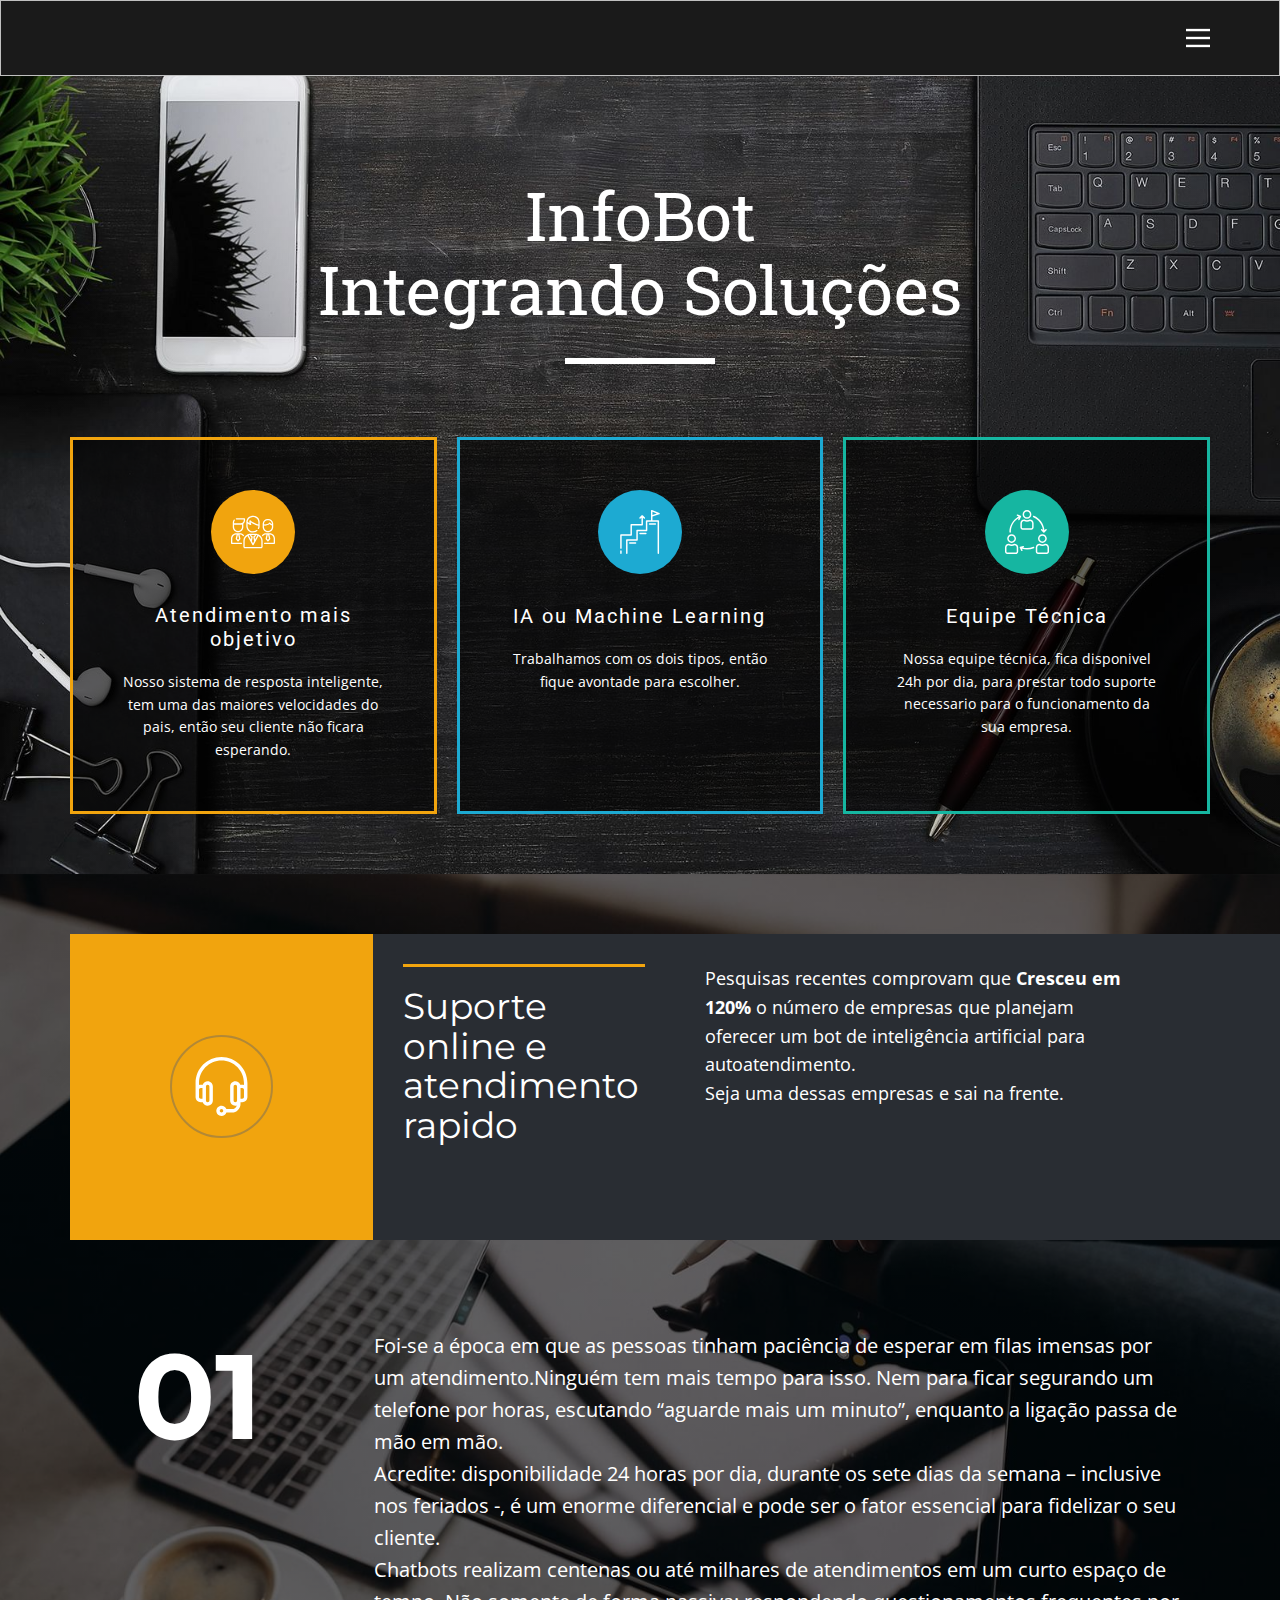
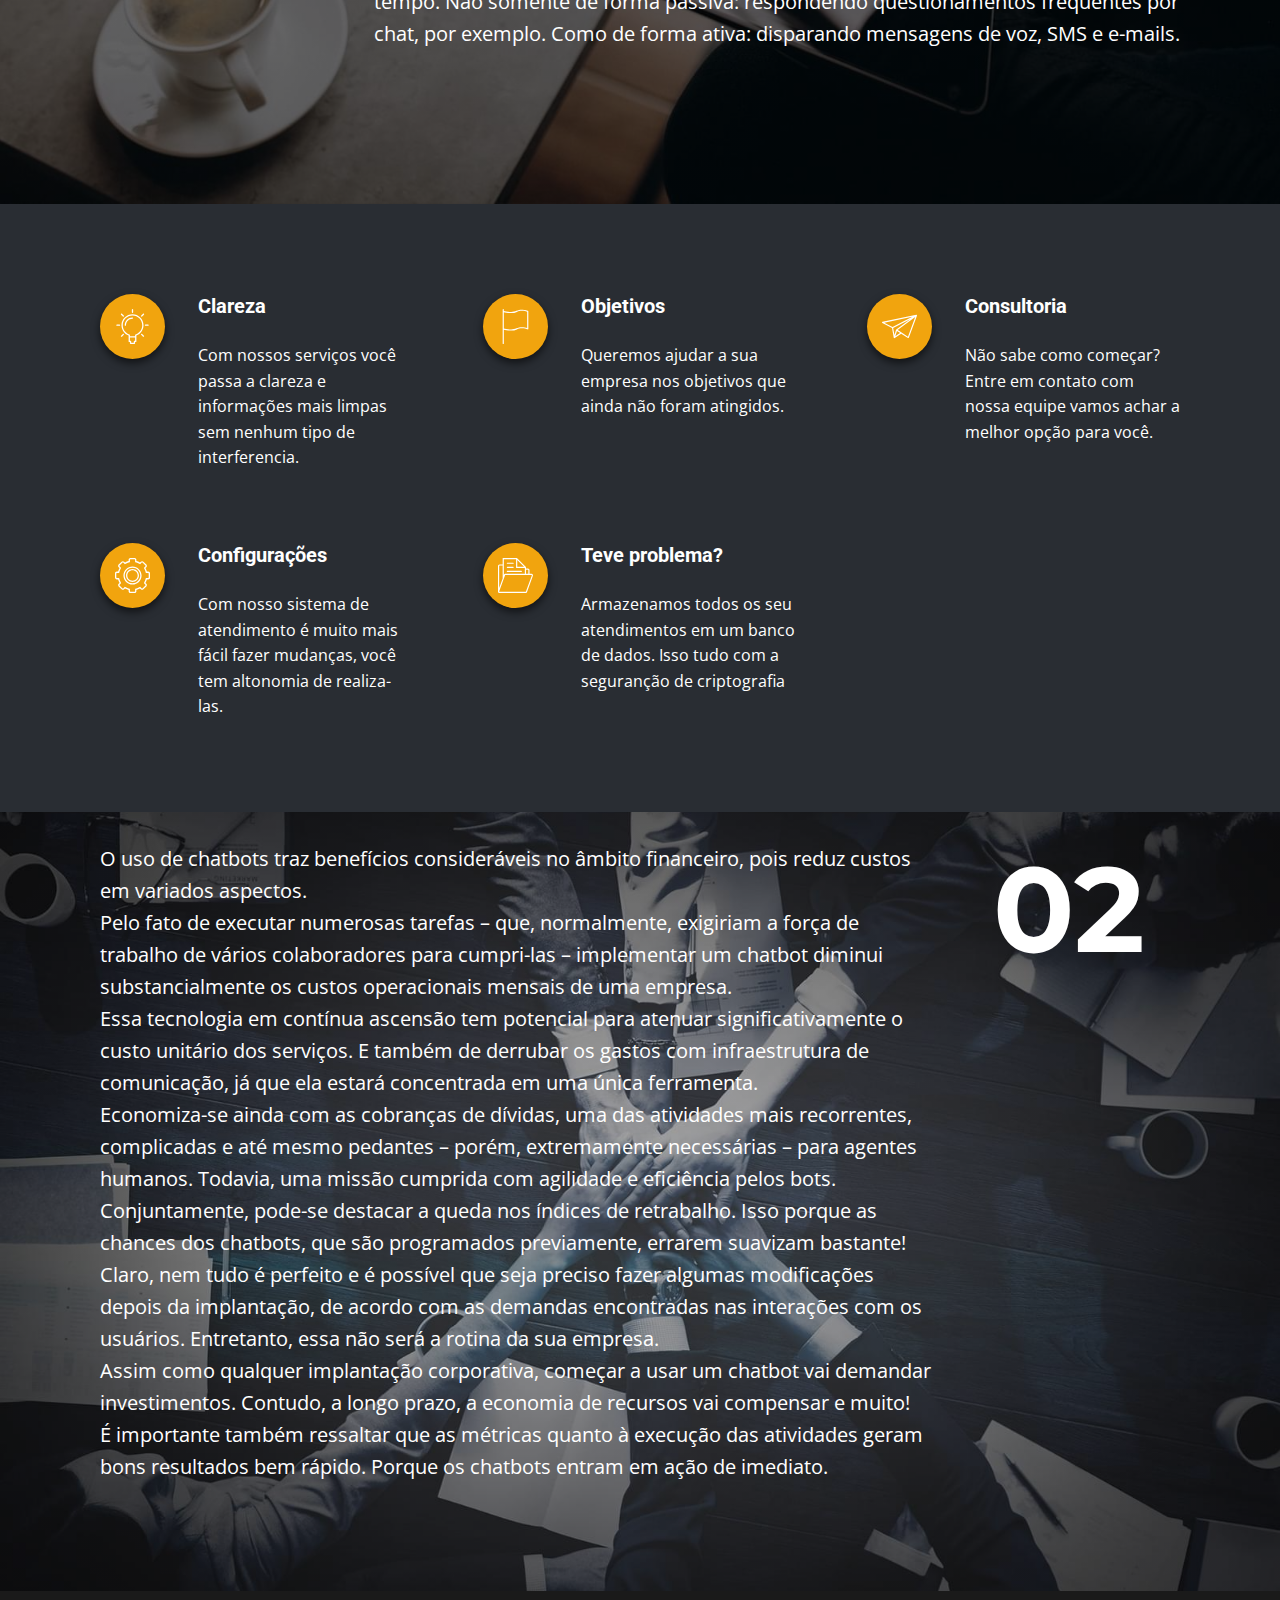
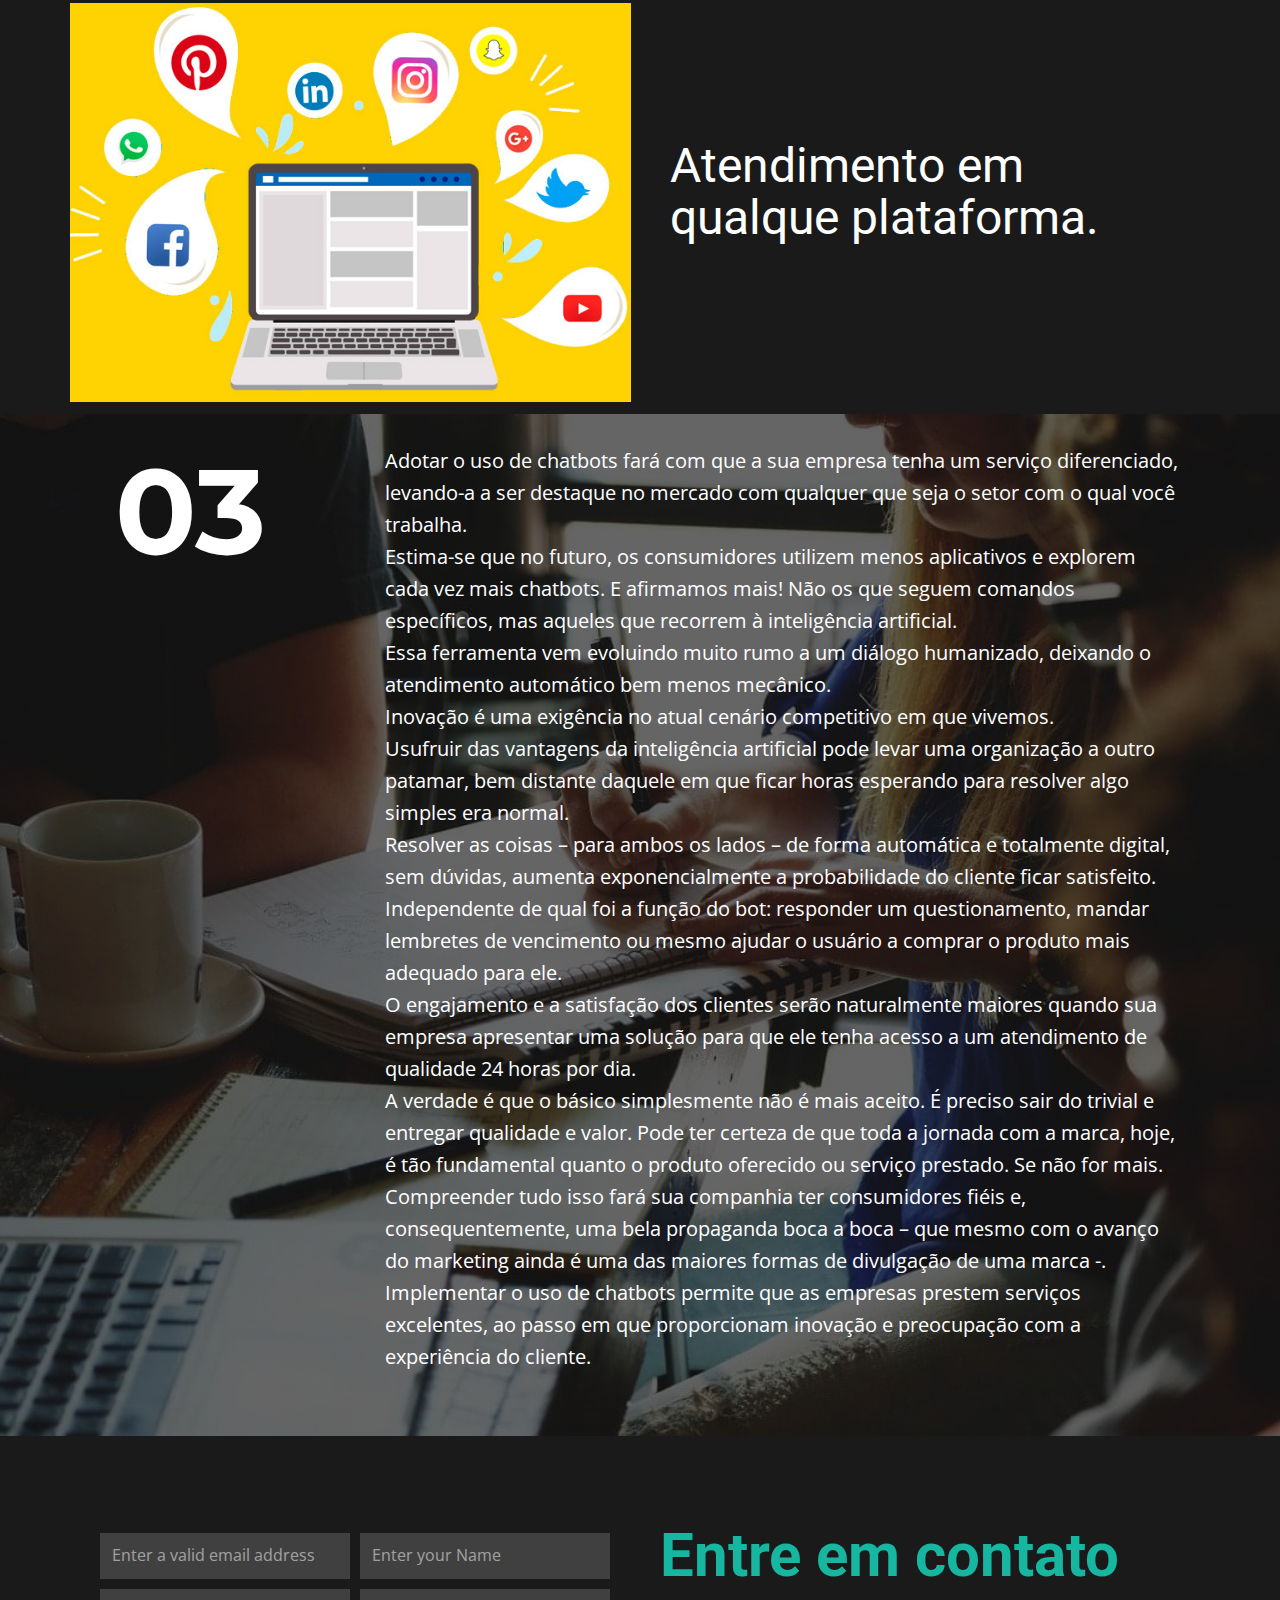
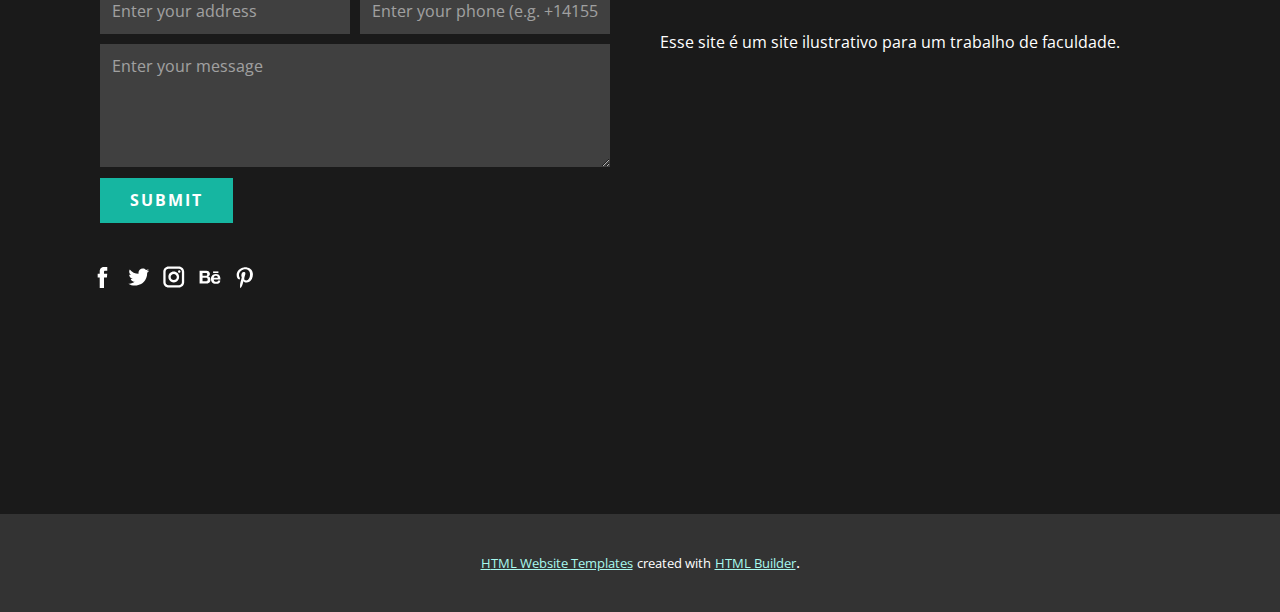
<file: Página-Inicial.html>
<!DOCTYPE html>
<html style="font-size: 16px;">
  <head>
    <meta name="viewport" content="width=device-width, initial-scale=1.0">
    <meta charset="utf-8">
    <meta name="keywords" content="Get Right Solution
 for your Business, Fast Online Support, 01, Optimize service operations, 02, Let's build business,, together., Fast Online Support, 03, Contact Us">
    <meta name="description" content="">
    <meta name="page_type" content="np-template-header-footer-from-plugin">
    <title>Página Inicial</title>
    <link rel="stylesheet" href="nicepage.css" media="screen">
<link rel="stylesheet" href="Página-Inicial.css" media="screen">
    <script class="u-script" type="text/javascript" src="jquery.js" defer=""></script>
    <script class="u-script" type="text/javascript" src="nicepage.js" defer=""></script>
    <meta name="generator" content="Nicepage 3.16.0, nicepage.com">
    <link id="u-theme-google-font" rel="stylesheet" href="https://fonts.googleapis.com/css?family=Roboto:100,100i,300,300i,400,400i,500,500i,700,700i,900,900i|Open+Sans:300,300i,400,400i,600,600i,700,700i,800,800i">
    <link id="u-page-google-font" rel="stylesheet" href="https://fonts.googleapis.com/css?family=Roboto+Slab:100,200,300,400,500,600,700,800,900|Montserrat:100,100i,200,200i,300,300i,400,400i,500,500i,600,600i,700,700i,800,800i,900,900i">
    
    
    
    
    
    
    
    
    <script type="application/ld+json">{
		"@context": "http://schema.org",
		"@type": "Organization",
		"name": "",
		"url": "index.html"
}</script>
    <meta property="og:title" content="Página Inicial">
    <meta property="og:type" content="website">
    <meta name="theme-color" content="#16b6a1">
    <link rel="canonical" href="index.html">
    <meta property="og:url" content="index.html">
  </head>
  <body class="u-body"><header class="u-align-center-xs u-border-1 u-border-grey-25 u-clearfix u-grey-90 u-header u-header" id="sec-d7ff"><div class="u-clearfix u-sheet u-sheet-1">
        <nav class="u-align-left u-menu u-menu-dropdown u-nav-spacing-25 u-offcanvas u-menu-1" data-responsive-from="XL">
          <div class="menu-collapse">
            <a class="u-button-style u-nav-link" href="#" style="padding: 4px 0px; font-size: calc(1em + 8px);">
              <svg class="u-svg-link" preserveAspectRatio="xMidYMin slice" viewBox="0 0 302 302" style=""><use xmlns:xlink="http://www.w3.org/1999/xlink" xlink:href="#svg-7b92"></use></svg>
              <svg xmlns="http://www.w3.org/2000/svg" xmlns:xlink="http://www.w3.org/1999/xlink" version="1.1" id="svg-7b92" x="0px" y="0px" viewBox="0 0 302 302" style="enable-background:new 0 0 302 302;" xml:space="preserve" class="u-svg-content"><g><rect y="36" width="302" height="30"></rect><rect y="236" width="302" height="30"></rect><rect y="136" width="302" height="30"></rect>
</g><g></g><g></g><g></g><g></g><g></g><g></g><g></g><g></g><g></g><g></g><g></g><g></g><g></g><g></g><g></g></svg>
            </a>
          </div>
          <div class="u-custom-menu u-nav-container">
            <ul class="u-nav u-unstyled u-nav-1"><li class="u-nav-item"><a class="u-button-style u-nav-link u-text-active-palette-1-base u-text-hover-palette-2-base" href="Page-1.html" style="padding: 10px 20px;">Page 1</a>
</li><li class="u-nav-item"><a class="u-button-style u-nav-link u-text-active-palette-1-base u-text-hover-palette-2-base" href="Page-2.html" style="padding: 10px 20px;">Page 2</a>
</li><li class="u-nav-item"><a class="u-button-style u-nav-link u-text-active-palette-1-base u-text-hover-palette-2-base" href="Page-3.html" style="padding: 10px 20px;">Page 3</a>
</li><li class="u-nav-item"><a class="u-button-style u-nav-link u-text-active-palette-1-base u-text-hover-palette-2-base" href="Page-4.html" style="padding: 10px 20px;">Page 4</a>
</li><li class="u-nav-item"><a class="u-button-style u-nav-link u-text-active-palette-1-base u-text-hover-palette-2-base" href="Página-Inicial.html" style="padding: 10px 20px;">Página Inicial</a>
</li></ul>
          </div>
          <div class="u-custom-menu u-nav-container-collapse">
            <div class="u-align-center u-black u-container-style u-inner-container-layout u-opacity u-opacity-95 u-sidenav">
              <div class="u-sidenav-overflow">
                <div class="u-menu-close"></div>
                <ul class="u-align-center u-nav u-popupmenu-items u-unstyled u-nav-2"><li class="u-nav-item"><a class="u-button-style u-nav-link" href="Page-1.html">Page 1</a>
</li></ul>
              </div>
            </div>
            <div class="u-black u-menu-overlay u-opacity u-opacity-70"></div>
          </div>
        </nav>
      </div></header>
    <section class="u-align-center u-clearfix u-image u-shading u-section-1" id="sec-f9fa">
      <div class="u-clearfix u-sheet u-sheet-1">
        <h1 class="u-custom-font u-font-roboto-slab u-text u-text-1">InfoBot<br>Integrando Soluções
        </h1>
        <div class="u-border-6 u-border-white u-line u-line-horizontal u-line-1"></div>
        <div class="u-clearfix u-expanded-width u-gutter-20 u-layout-wrap u-layout-wrap-1">
          <div class="u-gutter-0 u-layout">
            <div class="u-layout-row">
              <div class="u-black u-container-style u-layout-cell u-left-cell u-opacity u-opacity-60 u-size-20 u-layout-cell-1">
                <div class="u-border-3 u-border-palette-3-base u-container-layout u-valign-top u-container-layout-1"><span class="u-icon u-icon-circle u-palette-3-base u-spacing-20 u-icon-1"><svg class="u-svg-link" preserveAspectRatio="xMidYMin slice" viewBox="0 0 512 512"><use xmlns:xlink="http://www.w3.org/1999/xlink" xlink:href="#svg-b79a"></use></svg><svg xmlns="http://www.w3.org/2000/svg" xmlns:xlink="http://www.w3.org/1999/xlink" version="1.1" id="svg-b79a" x="0px" y="0px" viewBox="0 0 512 512" style="enable-background:new 0 0 512 512;" xml:space="preserve" class="u-svg-content"><g><path d="M451.279,270.924h-14.571h-13.645h-14.571c-17.984,0-34.938,7.904-46.515,21.687c-2.664,3.172-2.252,7.903,0.919,10.567   c3.174,2.665,7.903,2.252,10.567-0.919c8.719-10.381,21.486-16.335,35.028-16.335h5.089l-11.488,48.527   c-0.584,2.465,0.116,5.058,1.861,6.894l20.495,21.568c1.416,1.49,3.381,2.334,5.437,2.334s4.021-0.844,5.437-2.334l20.495-21.568   c1.745-1.836,2.445-4.429,1.861-6.894l-11.488-48.527h5.089c25.211,0,45.721,20.51,45.721,45.721v48.11H390.529   c-4.143,0-7.5,3.357-7.5,7.5s3.357,7.5,7.5,7.5h109.819c6.425,0,11.651-5.227,11.651-11.651v-51.459   C512,298.163,484.761,270.924,451.279,270.924z M442.147,333.956l-12.262,12.903l-12.262-12.903l11.371-48.032h1.781   L442.147,333.956z"></path><path d="M429.886,259.56c33.838,0,61.367-27.529,61.367-61.367v-22.845v-12.214c0-2.969-0.227-5.887-0.663-8.736   c-4.22-27.541-28.073-48.704-56.775-48.704h-7.857c-28.703,0-52.555,21.163-56.775,48.704c-0.437,2.849-0.663,5.766-0.663,8.736   v9.551v25.508C368.519,232.03,396.048,259.56,429.886,259.56z M425.957,120.695h7.857c23.4,0,42.438,19.038,42.438,42.438v1.799   c-9.933-4.074-16.949-9.618-18.738-15.132c-0.88-2.709-3.218-4.687-6.036-5.104c-2.817-0.416-5.629,0.799-7.255,3.137   c-8.281,11.908-38.67,22.46-60.705,18.87v-3.57C383.519,139.733,402.557,120.695,425.957,120.695z M383.519,181.808   c22.016,2.63,49.888-4.906,65.417-17.449c7.364,8.607,19.021,13.766,27.317,16.549v17.285c0,25.567-20.8,46.367-46.367,46.367   s-46.367-20.8-46.367-46.367V181.808z"></path><path d="M149.132,303.224c3.174-2.661,3.59-7.392,0.93-10.566c-11.578-13.812-28.546-21.733-46.554-21.733H88.937H75.292H60.721   C27.239,270.924,0,298.162,0,331.644v51.46c0,6.425,5.227,11.651,11.651,11.651h109.815c4.143,0,7.5-3.357,7.5-7.5   s-3.357-7.5-7.5-7.5H15v-48.111c0-25.21,20.51-45.72,45.721-45.72h5.089l-11.488,48.527c-0.584,2.465,0.116,5.058,1.861,6.894   l20.495,21.568c1.416,1.49,3.381,2.334,5.437,2.334s4.021-0.844,5.437-2.334l20.495-21.568c1.745-1.836,2.445-4.429,1.861-6.894   l-11.488-48.527h5.089c13.56,0,26.337,5.967,35.058,16.37C141.227,305.468,145.955,305.882,149.132,303.224z M94.376,333.956   l-12.262,12.903l-12.262-12.903l11.371-48.032h1.781L94.376,333.956z"></path><path d="M20.75,198.19c0,33.839,27.526,61.369,61.36,61.369c33.84,0,61.37-27.53,61.37-61.369V163.13   c0-0.968-0.033-1.943-0.083-2.92c12.206-9.312,20.102-24,20.102-40.502v-17.481c0-4.143-3.357-7.5-7.5-7.5H71.609   c-3.383,0-6.766,0.335-10.056,0.995c-4.061,0.815-6.692,4.769-5.877,8.83c0.816,4.061,4.771,6.691,8.83,5.877   c2.319-0.466,4.709-0.702,7.103-0.702H148.5v9.981c0,19.811-16.116,35.927-35.927,35.927H35.747v-10.046   c0-8.336,2.922-16.454,8.228-22.857c2.643-3.19,2.199-7.918-0.99-10.561c-3.192-2.643-7.918-2.199-10.561,0.99   c-7.53,9.089-11.677,20.605-11.677,32.428v17.546c0,0.02,0.003,0.039,0.003,0.058V198.19z M128.48,168.076v30.115   c0,25.568-20.802,46.369-46.37,46.369c-25.563,0-46.36-20.801-46.36-46.369v-27.557h76.823   C118.128,170.634,123.472,169.728,128.48,168.076z"></path><path d="M320.777,284.427c-0.116-0.062-0.229-0.129-0.349-0.185c-0.809-0.375-1.624-0.732-2.441-1.079   c-0.097-0.042-0.195-0.081-0.292-0.122c-4.935-2.076-10.013-3.649-15.203-4.714c-0.001,0-0.002,0-0.003,0   c-1.333-0.273-2.672-0.514-4.019-0.72c-0.013-0.002-0.026-0.004-0.038-0.006c-1.343-0.205-2.693-0.378-4.049-0.516   c-0.029-0.003-0.058-0.005-0.088-0.008c-1.354-0.136-2.713-0.242-4.079-0.311c-0.03-0.001-0.06-0.002-0.09-0.003   c-1.379-0.068-2.763-0.106-4.153-0.106h-0.442h-59.059h-0.443c-1.39,0-2.774,0.038-4.152,0.106c-0.03,0.001-0.06,0.002-0.091,0.003   c-1.367,0.069-2.728,0.175-4.083,0.312c-0.027,0.003-0.055,0.005-0.082,0.008c-1.359,0.138-2.712,0.312-4.058,0.517   c-0.009,0.001-0.018,0.002-0.026,0.004c-6.596,1.009-13.025,2.825-19.23,5.435c-0.097,0.041-0.196,0.081-0.293,0.122   c-0.817,0.348-1.631,0.704-2.44,1.079c-0.12,0.056-0.232,0.123-0.348,0.184c-27.893,13.12-47.257,41.481-47.257,74.292v67.911   c0,9.649,7.851,17.5,17.5,17.5h189.066c9.649,0,17.5-7.851,17.5-17.5v-67.91C368.033,325.908,348.67,297.547,320.777,284.427z    M280.236,343.044l-4.962-27.26c8.732-5.29,14.812-13.895,16.924-23.827c0.075,0.007,0.151,0.01,0.225,0.017   c0.224,0.021,0.447,0.042,0.67,0.065c2.152,0.229,4.276,0.553,6.363,0.981c0.017,0.003,0.034,0.007,0.051,0.011   c1.001,0.206,1.992,0.438,2.976,0.688c0.167,0.042,0.334,0.087,0.501,0.13c0.866,0.228,1.725,0.473,2.577,0.734   c0.166,0.051,0.333,0.099,0.499,0.151c0.181,0.057,0.358,0.124,0.539,0.183L280.236,343.044z M205.398,294.918   c0.18-0.059,0.355-0.125,0.536-0.182c0.17-0.054,0.34-0.103,0.51-0.155c0.848-0.259,1.702-0.503,2.563-0.729   c0.171-0.045,0.342-0.09,0.513-0.134c0.979-0.249,1.964-0.479,2.96-0.685c0.022-0.004,0.044-0.01,0.066-0.015   c2.085-0.427,4.207-0.751,6.357-0.979c0.225-0.024,0.45-0.044,0.675-0.066c0.074-0.007,0.149-0.01,0.224-0.017   c2.112,9.933,8.192,18.538,16.924,23.828l-4.962,27.26L205.398,294.918z M259.512,312.946l9.28,50.986L256,387.282l-12.792-23.35   l9.28-50.986c0.64-3.516-1.29-6.994-4.611-8.313c-6.015-2.389-10.514-7.151-12.607-12.976h41.46   c-2.093,5.825-6.592,10.587-12.607,12.976C260.802,305.952,258.872,309.431,259.512,312.946z M353.033,426.629   c0,1.379-1.121,2.5-2.5,2.5H161.467c-1.379,0-2.5-1.121-2.5-2.5v-67.911c0-24.44,13.147-45.86,32.735-57.581l57.721,105.359   c1.315,2.402,3.838,3.896,6.577,3.896s5.262-1.494,6.577-3.896l57.72-105.359c19.589,11.722,32.736,33.142,32.736,57.582V426.629z"></path><path d="M255.777,262.528c18.109,0,35.731-6.376,49.62-17.954c3.182-2.652,3.61-7.382,0.958-10.563s-7.383-3.61-10.563-0.958   c-11.197,9.335-25.408,14.476-40.015,14.476c-34.482,0-62.536-28.054-62.536-62.536v-28.887   c10.801,8.558,23.17,15.272,33.877,18.047c2.849,0.739,5.862-0.256,7.712-2.541c1.85-2.286,2.193-5.442,0.878-8.073   c-2.301-4.603-5.396-11.878-6.678-19.773c10.267,7.365,23.158,14.122,31.716,18.3c18.903,9.228,39.957,17.33,57.568,22.22v0.708   c0,9.203-1.95,18.063-5.797,26.332c-1.746,3.756-0.118,8.217,3.638,9.964c3.755,1.744,8.216,0.117,9.964-3.638   c4.774-10.267,7.195-21.254,7.195-32.658v-6.481v-38.603c0-39.722-32.315-72.037-72.037-72.037h-10.999   c-1.221,0-2.438,0.032-3.649,0.093c-0.254,0.013-0.504,0.04-0.757,0.055c-0.966,0.058-1.93,0.124-2.888,0.22   c-0.185,0.019-0.366,0.047-0.55,0.067c-1.033,0.111-2.063,0.238-3.087,0.393c-0.058,0.009-0.115,0.021-0.173,0.03   c-14.849,2.288-28.576,9.143-39.464,19.884c-8.564,8.448-14.75,18.685-18.219,29.876c-0.023,0.074-0.042,0.149-0.065,0.224   c-0.306,0.999-0.596,2.003-0.859,3.017c-0.145,0.555-0.267,1.119-0.399,1.679c-0.126,0.539-0.261,1.074-0.374,1.616   c-0.181,0.858-0.335,1.726-0.485,2.595c-0.044,0.255-0.096,0.507-0.136,0.763c-0.166,1.027-0.303,2.062-0.425,3.103   c-0.012,0.107-0.029,0.214-0.041,0.321c-0.124,1.1-0.218,2.208-0.292,3.322c-0.004,0.059-0.01,0.117-0.013,0.176   c-0.07,1.104-0.111,2.216-0.131,3.333c-0.001,0.059-0.006,0.117-0.007,0.175c0,0.014,0.001,0.028,0.001,0.042   c-0.005,0.352-0.027,0.7-0.027,1.054v45.084C178.241,227.746,213.023,262.528,255.777,262.528z M261.277,82.871   c31.45,0,57.037,25.587,57.037,57.037v28.782c-36.064-10.69-80.854-33.074-90.296-45.773c-1.432-1.926-3.676-3.024-6.018-3.024   c-0.5,0-1.005,0.05-1.507,0.152c-2.853,0.585-5.109,2.769-5.788,5.601c-1.268,5.293-2.333,14.767,1.041,27.547   c-7.955-4.485-16.027-10.587-22.361-17.1c1.796-26.827,22.431-48.734,48.595-52.611c0.048-0.007,0.096-0.012,0.144-0.019   c0.843-0.123,1.691-0.228,2.544-0.313c0.326-0.032,0.656-0.049,0.983-0.075c0.593-0.048,1.186-0.102,1.784-0.132   c0.942-0.046,1.889-0.072,2.842-0.072H261.277z"></path>
</g></svg></span>
                  <h4 class="u-align-center u-text u-text-2">Atendimento mais objetivo</h4>
                  <p class="u-align-center u-text u-text-3">Nosso sistema de resposta inteligente, tem uma das maiores velocidades do pais, então seu cliente não ficara esperando.</p>
                </div>
              </div>
              <div class="u-align-center u-black u-container-style u-layout-cell u-opacity u-opacity-60 u-size-20 u-layout-cell-2">
                <div class="u-border-3 u-border-palette-4-base u-container-layout u-valign-top u-container-layout-2"><span class="u-icon u-icon-circle u-palette-4-base u-spacing-20 u-icon-2"><svg class="u-svg-link" preserveAspectRatio="xMidYMin slice" viewBox="0 0 480.008 480.008"><use xmlns:xlink="http://www.w3.org/1999/xlink" xlink:href="#svg-462d"></use></svg><svg xmlns="http://www.w3.org/2000/svg" xmlns:xlink="http://www.w3.org/1999/xlink" version="1.1" id="svg-462d" x="0px" y="0px" viewBox="0 0 480.008 480.008" style="enable-background:new 0 0 480.008 480.008;" xml:space="preserve" class="u-svg-content"><g><g><path d="M455.674,37.72c-0.699-2.342-2.43-4.237-4.7-5.143l-80-32c-4.101-1.644-8.758,0.349-10.402,4.45    c-0.38,0.948-0.575,1.961-0.574,2.982v104h-48c-4.418,0-8,3.582-8,8v96h-96c-4.418,0-8,3.582-8,8v96h-104c-4.418,0-8,3.582-8,8    v144c0,4.418,3.582,8,8,8s8-3.582,8-8v-136h104c4.418,0,8-3.582,8-8v-96h96c4.418,0,8-3.582,8-8v-96h112v344c0,4.418,3.582,8,8,8    s8-3.582,8-8v-352c0-4.418-3.582-8-8-8h-64V69.96l74.296-22.288C454.528,46.41,456.937,41.954,455.674,37.72z M375.998,53.256    V19.824l47.76,19.104L375.998,53.256z"></path>
</g>
</g><g><g><path d="M31.998,440.008c-4.418,0-8,3.582-8,8v24c0,4.418,3.582,8,8,8s8-3.582,8-8v-24    C39.998,443.59,36.417,440.008,31.998,440.008z"></path>
</g>
</g><g><g><path d="M293.654,82.352l-24-24c-0.072-0.072-0.168-0.096-0.24-0.16c-0.682-0.67-1.479-1.211-2.352-1.6    c-0.064,0-0.136,0-0.208-0.048c-0.814-0.306-1.674-0.474-2.544-0.496c-0.256,0-0.504,0-0.8,0.04    c-0.692,0.038-1.375,0.17-2.032,0.392c-0.256,0.088-0.504,0.16-0.752,0.272c-0.891,0.383-1.704,0.925-2.4,1.6l-24,24    c-3.069,3.178-2.981,8.243,0.197,11.312c3.1,2.994,8.015,2.994,11.115,0l10.36-10.344v68.688h-112c-4.418,0-8,3.582-8,8v104h-104    c-4.418,0-8,3.582-8,8v144c0,4.418,3.582,8,8,8s8-3.582,8-8v-136h104c4.418,0,8-3.582,8-8v-104h112c4.418,0,8-3.582,8-8V83.32    l10.344,10.344c3.178,3.07,8.242,2.982,11.312-0.196C296.649,90.368,296.649,85.452,293.654,82.352z"></path>
</g>
</g><g><g><path d="M191.998,352.008h-64c-4.418,0-8,3.582-8,8s3.582,8,8,8h64c4.418,0,8-3.582,8-8S196.417,352.008,191.998,352.008z"></path>
</g>
</g><g><g><path d="M303.998,248.008h-64c-4.418,0-8,3.582-8,8s3.582,8,8,8h64c4.418,0,8-3.582,8-8S308.417,248.008,303.998,248.008z"></path>
</g>
</g><g><g><path d="M407.998,144.008h-64c-4.418,0-8,3.582-8,8s3.582,8,8,8h64c4.418,0,8-3.582,8-8S412.417,144.008,407.998,144.008z"></path>
</g>
</g><g></g><g></g><g></g><g></g><g></g><g></g><g></g><g></g><g></g><g></g><g></g><g></g><g></g><g></g><g></g></svg></span>
                  <h4 class="u-text u-text-4">IA ou Machine Learning</h4>
                  <p class="u-text u-text-5">Trabalhamos com os dois tipos, então fique avontade para escolher.</p>
                </div>
              </div>
              <div class="u-align-center u-black u-container-style u-layout-cell u-opacity u-opacity-60 u-right-cell u-size-20 u-layout-cell-3">
                <div class="u-border-3 u-border-palette-1-base u-container-layout u-valign-top u-container-layout-3"><span class="u-icon u-icon-circle u-palette-1-base u-spacing-20 u-icon-3"><svg class="u-svg-link" preserveAspectRatio="xMidYMin slice" viewBox="0 0 480 480"><use xmlns:xlink="http://www.w3.org/1999/xlink" xlink:href="#svg-4279"></use></svg><svg xmlns="http://www.w3.org/2000/svg" xmlns:xlink="http://www.w3.org/1999/xlink" version="1.1" id="svg-4279" x="0px" y="0px" viewBox="0 0 480 480" style="enable-background:new 0 0 480 480;" xml:space="preserve" class="u-svg-content"><g><g><path d="M240,0c-26.51,0-48,21.49-48,48s21.49,48,48,48c26.499-0.026,47.974-21.501,48-48C288,21.49,266.51,0,240,0z M240,80    c-17.673,0-32-14.327-32-32s14.327-32,32-32c17.673,0,32,14.327,32,32S257.673,80,240,80z"></path>
</g>
</g><g><g><path d="M272,104h-1.888l-1.688,0.84c-17.901,8.913-38.947,8.913-56.848,0l-1.688-0.84H208c-22.08,0.026-39.974,17.92-40,40v48    c0,13.255,10.745,24,24,24h96c13.255,0,24-10.745,24-24v-48C311.974,121.92,294.08,104.026,272,104z M296,192c0,4.418-3.582,8-8,8    h-96c-4.418,0-8-3.582-8-8v-48c0.002-12.592,9.735-23.042,22.296-23.936c21.375,9.92,46.034,9.92,67.408,0    c12.56,0.894,22.294,11.344,22.296,23.936V192z"></path>
</g>
</g><g><g><path d="M408,264c-26.51,0-48,21.49-48,48c0,26.51,21.49,48,48,48c26.51,0,48-21.49,48-48    C455.974,285.501,434.499,264.026,408,264z M408,344c-17.673,0-32-14.327-32-32c0-17.673,14.327-32,32-32    c17.673,0,32,14.327,32,32C440,329.673,425.673,344,408,344z"></path>
</g>
</g><g><g><path d="M440,368h-1.888l-1.688,0.8c-17.901,8.912-38.947,8.912-56.848,0l-1.688-0.8H376c-22.08,0.026-39.974,17.92-40,40v48    c0,13.255,10.745,24,24,24h96c13.255,0,24-10.745,24-24v-48C479.974,385.92,462.08,368.026,440,368z M464,456c0,4.418-3.582,8-8,8    h-96c-4.418,0-8-3.582-8-8v-48c0.002-12.592,9.735-23.042,22.296-23.936c21.375,9.92,46.033,9.92,67.408,0    C454.265,384.958,463.998,395.408,464,408V456z"></path>
</g>
</g><g><g><path d="M72,264c-26.51,0-48,21.49-48,48c0,26.51,21.49,48,48,48s48-21.49,48-48C119.974,285.501,98.499,264.026,72,264z M72,344    c-17.673,0-32-14.327-32-32c0-17.673,14.327-32,32-32s32,14.327,32,32C104,329.673,89.673,344,72,344z"></path>
</g>
</g><g><g><path d="M104,368h-1.888l-1.688,0.8c-17.901,8.912-38.947,8.912-56.848,0l-1.688-0.8H40c-22.08,0.026-39.974,17.92-40,40v48    c0,13.255,10.745,24,24,24h96c13.255,0,24-10.745,24-24v-48C143.974,385.92,126.08,368.026,104,368z M128,456c0,4.418-3.582,8-8,8    H24c-4.418,0-8-3.582-8-8v-48c0.002-12.592,9.735-23.042,22.296-23.936c21.375,9.92,46.033,9.92,67.408,0    C118.265,384.958,127.998,395.408,128,408V456z"></path>
</g>
</g><g><g><path d="M319.372,406.276c-0.004-0.009-0.008-0.018-0.012-0.028c-1.732-4.065-6.431-5.956-10.495-4.224c0,0,0,0,0,0    c-36.125,15.14-76.245,17.902-114.104,7.856l7.488-2.2c4.242-1.242,6.674-5.686,5.432-9.928s-5.686-6.674-9.928-5.432l-32,9.384    c-0.12,0-0.208,0.136-0.32,0.176c-0.741,0.276-1.437,0.662-2.064,1.144c-0.278,0.15-0.545,0.318-0.8,0.504    c-0.844,0.753-1.513,1.681-1.96,2.72c-0.434,1.046-0.641,2.172-0.608,3.304c0.195,1.083,0.462,2.152,0.8,3.2    c0.048,0.112,0,0.24,0.088,0.352l16,30.616c2.046,3.919,6.881,5.438,10.8,3.392s5.438-6.881,3.392-10.8l-6.512-12.448    c43.014,12.93,89.195,10.417,130.552-7.104C319.189,415.039,321.093,410.345,319.372,406.276z"></path>
</g>
</g><g><g><path d="M453.656,210.344c-3.124-3.123-8.188-3.123-11.312,0l-11.32,11.32c-6.624-70.07-51.111-130.876-115.888-158.4    c-4.065-1.732-8.764,0.159-10.496,4.224c-1.732,4.065,0.159,8.764,4.224,10.496c58.11,24.697,98.504,78.669,105.816,141.384    l-9.024-9.024c-3.178-3.07-8.242-2.982-11.312,0.196c-2.994,3.1-2.994,8.015,0,11.116l24,24c3.12,3.128,8.186,3.135,11.314,0.014    c0.005-0.005,0.01-0.01,0.014-0.014l24-24C456.791,218.528,456.784,213.464,453.656,210.344z"></path>
</g>
</g><g><g><path d="M175.768,69.272c-0.026-0.467-0.095-0.93-0.208-1.384c0-0.072-0.088-0.12-0.12-0.2c-0.032-0.08,0-0.136,0-0.2    c-0.218-0.389-0.47-0.759-0.752-1.104c-0.259-0.469-0.565-0.911-0.912-1.32c-0.473-0.419-0.997-0.776-1.56-1.064    c-0.281-0.239-0.581-0.456-0.896-0.648l-32-14.616c-4.087-1.678-8.761,0.275-10.439,4.362c-1.587,3.865,0.068,8.301,3.799,10.182    l16.568,7.576C86.875,104.237,47.955,169.256,48,240c0,4.418,3.582,8,8,8s8-3.582,8-8c-0.04-62.293,32.901-119.952,86.584-151.552    l-5.784,12.088c-1.907,3.977-0.236,8.747,3.736,10.664c1.079,0.527,2.263,0.801,3.464,0.8c3.072-0.004,5.87-1.767,7.2-4.536    l16-33.384c0-0.08,0-0.168,0.064-0.248c0.208-0.547,0.353-1.116,0.432-1.696c0.137-0.431,0.239-0.872,0.304-1.32    C175.973,70.295,175.896,69.778,175.768,69.272z"></path>
</g>
</g><g></g><g></g><g></g><g></g><g></g><g></g><g></g><g></g><g></g><g></g><g></g><g></g><g></g><g></g><g></g></svg></span>
                  <h4 class="u-text u-text-6">Equipe Técnica</h4>
                  <p class="u-text u-text-7">Nossa equipe técnica, fica disponivel 24h por dia, para prestar todo suporte necessario para o funcionamento da sua empresa.</p>
                </div>
              </div>
            </div>
          </div>
        </div>
      </div>
    </section>
    <section class="u-align-left u-clearfix u-image u-shading u-section-2" id="carousel_a2ea" data-image-width="1600" data-image-height="1067">
      <div class="u-clearfix u-layout-wrap u-layout-wrap-1">
        <div class="u-gutter-0 u-layout">
          <div class="u-layout-row">
            <div class="u-align-center-lg u-align-center-md u-align-center-xl u-align-left-sm u-align-left-xs u-container-style u-layout-cell u-left-cell u-palette-3-base u-size-15 u-size-30-md u-layout-cell-1">
              <div class="u-container-layout u-valign-middle u-container-layout-1"><span class="u-border-2 u-border-palette-3-dark-1 u-icon u-icon-circle u-spacing-20 u-text-white u-icon-1"><svg class="u-svg-link" preserveAspectRatio="xMidYMin slice" viewBox="0 0 512 512" style=""><use xmlns:xlink="http://www.w3.org/1999/xlink" xlink:href="#svg-9e7a"></use></svg><svg xmlns="http://www.w3.org/2000/svg" xmlns:xlink="http://www.w3.org/1999/xlink" version="1.1" xml:space="preserve" class="u-svg-content" viewBox="0 0 512 512" x="0px" y="0px" id="svg-9e7a" style="enable-background:new 0 0 512 512;"><g><g><path d="M256,0C131.935,0,31,100.935,31,225c0,13.749,0,120.108,0,122c0,24.813,20.187,45,45,45h17.58    c6.192,17.458,22.865,30,42.42,30c24.813,0,45-20.187,45-45V255c0-24.813-20.187-45-45-45c-19.555,0-36.228,12.542-42.42,30H76    c-5.259,0-10.305,0.915-15,2.58V225c0-107.523,87.477-195,195-195s195,87.477,195,195v17.58c-4.695-1.665-9.741-2.58-15-2.58    h-17.58c-6.192-17.458-22.865-30-42.42-30c-24.813,0-45,20.187-45,45v122c0,24.813,20.187,45,45,45    c4.541,0,8.925-0.682,13.061-1.939C383.45,438.523,366.272,452,346,452h-47.58c-6.192-17.458-22.865-30-42.42-30    c-24.813,0-45,20.187-45,45s20.187,45,45,45c19.555,0,36.228-12.542,42.42-30H346c41.355,0,75-33.645,75-75v-15h15    c24.813,0,45-20.187,45-45c0-1.864,0-108.262,0-122C481,100.935,380.065,0,256,0z M121,255c0-8.271,6.729-15,15-15s15,6.729,15,15    v122c0,8.271-6.729,15-15,15s-15-6.729-15-15V255z M76,270h15v92H76c-8.271,0-15-6.729-15-15v-62C61,276.729,67.729,270,76,270z     M256,482c-8.271,0-15-6.729-15-15s6.729-15,15-15s15,6.729,15,15S264.271,482,256,482z M391,377c0,8.271-6.729,15-15,15    s-15-6.729-15-15V255c0-8.271,6.729-15,15-15s15,6.729,15,15V377z M451,347c0,8.271-6.729,15-15,15h-15v-92h15    c8.271,0,15,6.729,15,15V347z"></path>
</g>
</g></svg></span>
              </div>
            </div>
            <div class="u-align-left u-container-style u-layout-cell u-palette-5-dark-3 u-size-15-lg u-size-15-xl u-size-22-sm u-size-22-xs u-size-30-md u-layout-cell-2">
              <div class="u-container-layout u-container-layout-2">
                <div class="u-border-3 u-border-palette-3-base u-expanded-width u-line u-line-horizontal u-line-1"></div>
                <h1 class="u-custom-font u-font-montserrat u-text u-text-1">S​uporte online e atendimento rapido</h1>
              </div>
            </div>
            <div class="u-container-style u-layout-cell u-palette-5-dark-3 u-size-17-sm u-size-17-xs u-size-24-lg u-size-24-xl u-size-30-md u-layout-cell-3">
              <div class="u-container-layout u-container-layout-3">
                <p class="u-text u-text-2">Pesquisas recentes comprovam que<span style="font-weight: 700;">&nbsp;Cresceu em 120%</span> o número de empresas que planejam oferecer um bot de inteligência artificial para autoatendimento.<br>Seja uma dessas empresas e sai na frente.
                </p>
              </div>
            </div>
            <div class="u-container-style u-hidden-sm u-hidden-xs u-layout-cell u-palette-5-dark-3 u-right-cell u-size-30-md u-size-6 u-layout-cell-4">
              <div class="u-container-layout u-container-layout-4"></div>
            </div>
          </div>
        </div>
      </div>
      <div class="u-clearfix u-layout-wrap u-layout-wrap-2">
        <div class="u-layout">
          <div class="u-layout-row">
            <div class="u-container-style u-layout-cell u-left-cell u-size-13-lg u-size-13-xl u-size-19-md u-size-19-sm u-size-19-xs u-layout-cell-5">
              <div class="u-container-layout u-valign-top-md u-valign-top-sm u-valign-top-xs u-container-layout-5">
                <h2 class="u-custom-font u-font-montserrat u-text u-text-body-alt-color u-text-3">01</h2>
              </div>
            </div>
            <div class="u-align-left u-container-style u-layout-cell u-right-cell u-size-41-md u-size-41-sm u-size-41-xs u-size-47-lg u-size-47-xl u-layout-cell-6">
              <div class="u-container-layout u-container-layout-6">
                <p class="u-text u-text-body-alt-color u-text-4">Foi-se a época em que as pessoas tinham paciência de esperar em filas imensas por um atendimento.Ninguém tem mais tempo para isso. Nem para ficar segurando um telefone por horas, escutando “aguarde mais um minuto”, enquanto a ligação passa de mão em mão.<br>Acredite: disponibilidade 24 horas por dia, durante os sete dias da semana – inclusive nos feriados -, é um enorme diferencial e pode ser o fator essencial para fidelizar o seu cliente.<br>Chatbots realizam centenas ou até milhares de atendimentos em um curto espaço de tempo.&nbsp;Não somente de forma passiva: respondendo questionamentos frequentes por chat, por exemplo. Como de forma ativa: disparando mensagens de voz, SMS e e-mails.<br>
                </p>
              </div>
            </div>
          </div>
        </div>
      </div>
    </section>
    <section class="u-align-center u-clearfix u-palette-5-dark-3 u-section-3" id="carousel_b5cb">
      <div class="u-clearfix u-sheet u-sheet-1">
        <div class="u-expanded-width u-list u-list-1">
          <div class="u-repeater u-repeater-1">
            <div class="u-align-left u-container-style u-list-item u-repeater-item">
              <div class="u-container-layout u-similar-container u-valign-top u-container-layout-1"><span class="u-icon u-icon-circle u-palette-3-base u-spacing-15 u-icon-1">
            <svg class="u-svg-link" preserveAspectRatio="xMidYMin slice" viewBox="0 0 54 54" style=""><use xmlns:xlink="http://www.w3.org/1999/xlink" xlink:href="#svg-55bd"></use></svg>
            <svg version="1.1" id="svg-55bd" xmlns="http://www.w3.org/2000/svg" xmlns:xlink="http://www.w3.org/1999/xlink" x="0px" y="0px" viewBox="0 0 54 54" style="enable-background:new 0 0 54 54;" xml:space="preserve" class="u-svg-content"><g><path d="M27,8c-9.374,0-17,7.626-17,17c0,7.112,4.391,13.412,11,15.9V50c0,0.553,0.447,1,1,1h1v2c0,0.553,0.447,1,1,1h6
		c0.553,0,1-0.447,1-1v-2h1c0.553,0,1-0.447,1-1v-9.1c6.609-2.488,11-8.788,11-15.9C44,15.626,36.374,8,27,8z M30,49
		c-0.553,0-1,0.447-1,1v2h-4v-2c0-0.553-0.447-1-1-1h-1v-5h8v5H30z M31.688,39.242C31.277,39.377,31,39.761,31,40.192V42h-8v-1.808
		c0-0.432-0.277-0.815-0.688-0.95C16.145,37.214,12,31.49,12,25c0-8.271,6.729-15,15-15s15,6.729,15,15
		C42,31.49,37.855,37.214,31.688,39.242z"></path><path d="M27,6c0.553,0,1-0.447,1-1V1c0-0.553-0.447-1-1-1s-1,0.447-1,1v4C26,5.553,26.447,6,27,6z"></path><path d="M51,24h-4c-0.553,0-1,0.447-1,1s0.447,1,1,1h4c0.553,0,1-0.447,1-1S51.553,24,51,24z"></path><path d="M7,24H3c-0.553,0-1,0.447-1,1s0.447,1,1,1h4c0.553,0,1-0.447,1-1S7.553,24,7,24z"></path><path d="M43.264,7.322l-2.828,2.828c-0.391,0.391-0.391,1.023,0,1.414c0.195,0.195,0.451,0.293,0.707,0.293
		s0.512-0.098,0.707-0.293l2.828-2.828c0.391-0.391,0.391-1.023,0-1.414S43.654,6.932,43.264,7.322z"></path><path d="M12.15,38.436l-2.828,2.828c-0.391,0.391-0.391,1.023,0,1.414c0.195,0.195,0.451,0.293,0.707,0.293
		s0.512-0.098,0.707-0.293l2.828-2.828c0.391-0.391,0.391-1.023,0-1.414S12.541,38.045,12.15,38.436z"></path><path d="M41.85,38.436c-0.391-0.391-1.023-0.391-1.414,0s-0.391,1.023,0,1.414l2.828,2.828c0.195,0.195,0.451,0.293,0.707,0.293
		s0.512-0.098,0.707-0.293c0.391-0.391,0.391-1.023,0-1.414L41.85,38.436z"></path><path d="M12.15,11.564c0.195,0.195,0.451,0.293,0.707,0.293s0.512-0.098,0.707-0.293c0.391-0.391,0.391-1.023,0-1.414l-2.828-2.828
		c-0.391-0.391-1.023-0.391-1.414,0s-0.391,1.023,0,1.414L12.15,11.564z"></path><path d="M27,13c-6.617,0-12,5.383-12,12c0,0.553,0.447,1,1,1s1-0.447,1-1c0-5.514,4.486-10,10-10c0.553,0,1-0.447,1-1
		S27.553,13,27,13z"></path>
</g></svg>
          </span>
                <div class="u-container-style u-group u-group-1">
                  <div class="u-container-layout u-container-layout-2">
                    <h5 class="u-text u-text-1">Clareza</h5>
                    <p class="u-text u-text-2">Com nossos serviços você passa a clareza e informações mais limpas sem nenhum tipo de interferencia.</p>
                  </div>
                </div>
              </div>
            </div>
            <div class="u-align-left u-container-style u-list-item u-repeater-item">
              <div class="u-container-layout u-similar-container u-valign-top u-container-layout-3"><span class="u-icon u-icon-circle u-palette-3-base u-spacing-15 u-icon-2">
            <svg class="u-svg-link" preserveAspectRatio="xMidYMin slice" viewBox="0 0 60 60" style=""><use xmlns:xlink="http://www.w3.org/1999/xlink" xlink:href="#svg-f28e"></use></svg>
            <svg xmlns="http://www.w3.org/2000/svg" xmlns:xlink="http://www.w3.org/1999/xlink" version="1.1" xml:space="preserve" class="u-svg-content" viewBox="0 0 60 60" x="0px" y="0px" id="svg-f28e" style="enable-background:new 0 0 60 60;"><path d="M51.371,3.146c-0.459-0.185-11.359-4.452-19.84,0.045C24.811,6.758,13.015,4.082,10,3.308V1c0-0.553-0.447-1-1-1  S8,0.447,8,1v3c0,0.014,0.007,0.026,0.008,0.04C8.008,4.052,8,4.062,8,4.074V33v1.074V59c0,0.553,0.447,1,1,1s1-0.447,1-1V35.375  c2.273,0.567,7.227,1.632,12.368,1.632c3.557,0,7.2-0.511,10.101-2.049c7.652-4.061,18.056,0.004,18.16,0.045  c0.309,0.124,0.657,0.086,0.932-0.102C51.835,34.716,52,34.406,52,34.074v-30C52,3.665,51.751,3.298,51.371,3.146z M50,32.665  c-3.26-1.038-11.646-3.096-18.469,0.525C24.812,36.756,13.02,34.082,10,33.308V33V5.375c3.853,0.961,15.381,3.343,22.469-0.417  C39.035,1.475,47.627,3.973,50,4.777V32.665z"></path></svg>
          </span>
                <div class="u-container-style u-group u-video-cover u-group-2">
                  <div class="u-container-layout u-container-layout-4">
                    <h5 class="u-text u-text-3">Objetivos</h5>
                    <p class="u-text u-text-4">Queremos ajudar a sua empresa nos objetivos que ainda não foram atingidos.</p>
                  </div>
                </div>
              </div>
            </div>
            <div class="u-align-left u-container-style u-list-item u-repeater-item">
              <div class="u-container-layout u-similar-container u-valign-top u-container-layout-5"><span class="u-icon u-icon-circle u-palette-3-base u-spacing-15 u-icon-3">
            <svg class="u-svg-link" preserveAspectRatio="xMidYMin slice" viewBox="0 0 60.062 60.062" style=""><use xmlns:xlink="http://www.w3.org/1999/xlink" xlink:href="#svg-9b5e"></use></svg>
            <svg xmlns="http://www.w3.org/2000/svg" xmlns:xlink="http://www.w3.org/1999/xlink" version="1.1" xml:space="preserve" class="u-svg-content" viewBox="0 0 60.062 60.062" x="0px" y="0px" id="svg-9b5e" style="enable-background:new 0 0 60.062 60.062;"><path d="M60.046,11.196c0.004-0.024,0.011-0.048,0.013-0.072c0.007-0.074-0.001-0.149-0.01-0.224  c-0.002-0.019,0.001-0.037-0.002-0.056c-0.018-0.099-0.051-0.196-0.1-0.289c-0.008-0.016-0.019-0.031-0.028-0.047  c-0.002-0.002-0.002-0.005-0.003-0.008c-0.001-0.002-0.004-0.003-0.005-0.006c-0.007-0.011-0.013-0.023-0.02-0.033  c-0.062-0.091-0.137-0.166-0.221-0.23c-0.019-0.014-0.041-0.022-0.061-0.035c-0.074-0.049-0.152-0.089-0.236-0.116  c-0.037-0.012-0.074-0.018-0.112-0.025c-0.073-0.015-0.146-0.022-0.222-0.02c-0.04,0.001-0.078,0.003-0.118,0.009  c-0.026,0.004-0.051,0-0.077,0.006L0.798,22.046c-0.413,0.086-0.729,0.421-0.788,0.839s0.15,0.828,0.523,1.025l16.632,8.773  l2.917,16.187c-0.002,0.012,0.001,0.025,0,0.037c-0.01,0.08-0.011,0.158-0.001,0.237c0.005,0.04,0.01,0.078,0.02,0.117  c0.023,0.095,0.06,0.184,0.11,0.268c0.01,0.016,0.01,0.035,0.021,0.051c0.003,0.005,0.008,0.009,0.012,0.013  c0.013,0.019,0.031,0.034,0.046,0.053c0.047,0.058,0.096,0.111,0.152,0.156c0.009,0.007,0.015,0.018,0.025,0.025  c0.015,0.011,0.032,0.014,0.047,0.024c0.061,0.04,0.124,0.073,0.191,0.099c0.027,0.01,0.052,0.022,0.08,0.03  c0.09,0.026,0.183,0.044,0.277,0.044c0.001,0,0.002,0,0.003,0h0c0,0,0,0,0,0c0.004,0,0.008-0.002,0.012-0.002  c0.017,0.001,0.034,0.002,0.051,0.002c0.277,0,0.527-0.124,0.712-0.315l11.079-7.386l11.6,7.54c0.164,0.106,0.354,0.161,0.545,0.161  c0.105,0,0.212-0.017,0.315-0.051c0.288-0.096,0.518-0.318,0.623-0.604l13.996-37.989c0.013-0.034,0.024-0.069,0.033-0.105  c0.004-0.015,0.005-0.03,0.008-0.044C60.042,11.22,60.044,11.208,60.046,11.196z M48.464,17.579L24.471,35.22  c-0.039,0.029-0.07,0.065-0.104,0.099c-0.013,0.012-0.026,0.022-0.037,0.035c-0.021,0.023-0.04,0.046-0.059,0.071  c-0.018,0.024-0.032,0.049-0.048,0.074c-0.037,0.06-0.068,0.122-0.092,0.188c-0.005,0.013-0.013,0.023-0.017,0.036  c-0.001,0.004-0.005,0.006-0.006,0.01l-2.75,8.937l-2.179-12.091L48.464,17.579z M22.908,46.594l2.726-9.004l4.244,2.759  l1.214,0.789l-4.124,2.749L22.908,46.594z M52.044,13.498L18.071,30.899l-14.14-7.458L52.044,13.498z M44.559,47.504L29.154,37.492  l-2.333-1.517l30.154-22.172L44.559,47.504z"></path></svg>
          </span>
                <div class="u-container-style u-group u-video-cover u-group-3">
                  <div class="u-container-layout u-container-layout-6">
                    <h5 class="u-text u-text-5">Consultoria</h5>
                    <p class="u-text u-text-6">Não sabe como começar?<br>Entre em contato com nossa equipe vamos achar a melhor opção para você.
                    </p>
                  </div>
                </div>
              </div>
            </div>
            <div class="u-align-left u-container-style u-list-item u-repeater-item">
              <div class="u-container-layout u-similar-container u-valign-top u-container-layout-7"><span class="u-icon u-icon-circle u-palette-3-base u-spacing-15 u-icon-4"><svg class="u-svg-link" preserveAspectRatio="xMidYMin slice" viewBox="0 0 54 54" style=""><use xmlns:xlink="http://www.w3.org/1999/xlink" xlink:href="#svg-bbbb"></use></svg><svg xmlns="http://www.w3.org/2000/svg" xmlns:xlink="http://www.w3.org/1999/xlink" version="1.1" xml:space="preserve" class="u-svg-content" viewBox="0 0 54 54" x="0px" y="0px" id="svg-bbbb" style="enable-background:new 0 0 54 54;"><g><path d="M27,13c-7.72,0-14,6.28-14,14s6.28,14,14,14s14-6.28,14-14S34.72,13,27,13z M27,39c-6.617,0-12-5.383-12-12s5.383-12,12-12
		s12,5.383,12,12S33.617,39,27,39z"></path><path d="M51.22,21h-2.018c-0.515-1.912-1.272-3.742-2.26-5.457l1.426-1.426c0.525-0.525,0.814-1.224,0.814-1.966
		c0-0.743-0.289-1.441-0.814-1.967l-4.553-4.553c-1.05-1.049-2.881-1.051-3.933,0l-1.426,1.426C36.74,6.07,34.911,5.313,33,4.798
		V2.78C33,1.247,31.753,0,30.22,0H23.78C22.247,0,21,1.247,21,2.78v2.018c-1.911,0.515-3.74,1.272-5.457,2.26l-1.426-1.426
		c-1.051-1.052-2.883-1.05-3.933,0l-4.553,4.553c-0.525,0.525-0.814,1.224-0.814,1.967c0,0.742,0.289,1.44,0.814,1.966l1.426,1.426
		C6.07,17.258,5.312,19.088,4.798,21H2.78C1.247,21,0,22.247,0,23.78v6.439C0,31.753,1.247,33,2.78,33h2.018
		c0.515,1.911,1.272,3.74,2.26,5.457l-1.426,1.426c-0.525,0.525-0.814,1.224-0.814,1.966c0,0.743,0.289,1.441,0.814,1.967
		l4.553,4.553c1.05,1.051,2.882,1.052,3.933,0l1.426-1.426c1.717,0.987,3.546,1.745,5.457,2.26v2.018c0,1.533,1.247,2.78,2.78,2.78
		h6.439c1.533,0,2.78-1.247,2.78-2.78v-2.018c1.911-0.515,3.74-1.272,5.457-2.26l1.426,1.426c1.052,1.052,2.882,1.05,3.933,0
		l4.553-4.553c0.525-0.525,0.814-1.224,0.814-1.967c0-0.742-0.289-1.44-0.814-1.966l-1.426-1.426
		c0.987-1.717,1.745-3.546,2.26-5.457h2.018c1.533,0,2.78-1.247,2.78-2.78V23.78C54,22.247,52.753,21,51.22,21z M52,30.22
		C52,30.65,51.65,31,51.22,31h-3.592l-0.18,0.773c-0.521,2.237-1.399,4.36-2.613,6.311l-0.42,0.674l2.539,2.539
		c0.305,0.305,0.305,0.8,0,1.104l-4.553,4.553c-0.304,0.304-0.799,0.306-1.104,0l-2.539-2.539l-0.674,0.42
		c-1.95,1.214-4.073,2.093-6.311,2.613L31,47.628v3.592C31,51.65,30.65,52,30.22,52H23.78C23.35,52,23,51.65,23,51.22v-3.592
		l-0.773-0.18c-2.237-0.521-4.36-1.399-6.311-2.613l-0.674-0.42l-2.539,2.539c-0.306,0.306-0.801,0.304-1.104,0l-4.553-4.553
		c-0.305-0.305-0.305-0.8,0-1.104l2.539-2.539l-0.42-0.674c-1.214-1.95-2.093-4.073-2.613-6.311L6.372,31H2.78
		C2.35,31,2,30.65,2,30.22V23.78C2,23.35,2.35,23,2.78,23h3.592l0.18-0.773c0.521-2.238,1.399-4.361,2.613-6.311l0.42-0.674
		l-2.539-2.539c-0.305-0.305-0.305-0.8,0-1.104l4.553-4.553c0.304-0.304,0.799-0.306,1.104,0l2.539,2.539l0.674-0.42
		c1.95-1.214,4.073-2.093,6.311-2.613L23,6.372V2.78C23,2.35,23.35,2,23.78,2h6.439C30.65,2,31,2.35,31,2.78v3.592l0.773,0.18
		c2.237,0.521,4.36,1.399,6.311,2.613l0.674,0.42l2.539-2.539c0.306-0.306,0.801-0.304,1.104,0l4.553,4.553
		c0.305,0.305,0.305,0.8,0,1.104l-2.539,2.539l0.42,0.674c1.214,1.949,2.093,4.072,2.613,6.311L47.628,23h3.592
		C51.65,23,52,23.35,52,23.78V30.22z"></path><path d="M27,17c-5.514,0-10,4.486-10,10s4.486,10,10,10s10-4.486,10-10S32.514,17,27,17z M27,35c-4.411,0-8-3.589-8-8s3.589-8,8-8
		s8,3.589,8,8S31.411,35,27,35z"></path>
</g></svg>
            
            
          </span>
                <div class="u-container-style u-group u-video-cover u-group-4">
                  <div class="u-container-layout u-container-layout-8">
                    <h5 class="u-text u-text-7">Configurações</h5>
                    <p class="u-text u-text-8">Com nosso sistema de atendimento é muito mais fácil fazer mudanças, você tem altonomia de realiza-las.</p>
                  </div>
                </div>
              </div>
            </div>
            <div class="u-align-left u-container-style u-list-item u-repeater-item">
              <div class="u-container-layout u-similar-container u-valign-top u-container-layout-7"><span class="u-icon u-icon-circle u-palette-3-base u-spacing-15 u-icon-4"><svg class="u-svg-link" preserveAspectRatio="xMidYMin slice" viewBox="0 0 60 60" style=""><use xmlns:xlink="http://www.w3.org/1999/xlink" xlink:href="#svg-7ba5"></use></svg><svg xmlns="http://www.w3.org/2000/svg" xmlns:xlink="http://www.w3.org/1999/xlink" version="1.1" xml:space="preserve" class="u-svg-content" viewBox="0 0 60 60" x="0px" y="0px" id="svg-7ba5" style="enable-background:new 0 0 60 60;"><g><path d="M57.49,27H54v-6.268C54,19.226,52.774,18,51.268,18H48v-2.414l-0.495-0.495c-0.001,0-0.001-0.001-0.001-0.002l-7.296-7.296   L32.414,0H8v11H2.732C1.226,11,0,12.226,0,13.732v43.687l0.006,0c-0.005,0.563,0.17,1.114,0.522,1.575   C1.018,59.634,1.76,60,2.565,60h44.759c1.156,0,2.174-0.779,2.45-1.813L60,30.149v-0.177C60,28.25,58.944,27,57.49,27z M51.268,20   C51.671,20,52,20.328,52,20.732V27h-4v-7H51.268z M33,3.415L44.586,15H33V3.415z M10,2h21v15h15v1v9H12.731   c-0.143,0-0.284,0.012-0.422,0.035c-0.974,0.162-1.786,0.872-2.028,1.778L10,29.585V11V2z M2,13.732C2,13.328,2.329,13,2.732,13H8   v22.035L2,51.399V13.732z M47.869,57.583C47.803,57.828,47.579,58,47.324,58H2.565c-0.243,0-0.385-0.139-0.448-0.222   c-0.063-0.082-0.16-0.256-0.123-0.408L8,40.898v0.005l4.16-11.404l0.026-0.082C12.252,29.172,12.477,29,12.731,29H46h2h6h3.49   c0.38,0,0.477,0.546,0.502,0.819L47.869,57.583z"></path><path d="M16,17h10c0.552,0,1-0.447,1-1s-0.448-1-1-1H16c-0.552,0-1,0.447-1,1S15.448,17,16,17z"></path><path d="M16,10h10c0.552,0,1-0.447,1-1s-0.448-1-1-1H16c-0.552,0-1,0.447-1,1S15.448,10,16,10z"></path><path d="M16,24h24c0.552,0,1-0.447,1-1s-0.448-1-1-1H16c-0.552,0-1,0.447-1,1S15.448,24,16,24z"></path>
</g></svg>
            
            
          </span>
                <div class="u-container-style u-group u-video-cover u-group-4">
                  <div class="u-container-layout u-container-layout-8">
                    <h5 class="u-text u-text-7">Teve problema?</h5>
                    <p class="u-text u-text-8">Armazenamos todos os seu atendimentos em um banco de dados. Isso tudo com a seguranção de criptografia</p>
                  </div>
                </div>
              </div>
            </div>
          </div>
        </div>
      </div>
    </section>
    <section class="u-align-left u-clearfix u-image u-shading u-valign-middle u-section-4" id="carousel_c6ea">
      <div class="u-clearfix u-layout-wrap u-layout-wrap-1">
        <div class="u-layout">
          <div class="u-layout-row">
            <div class="u-align-left u-container-style u-layout-cell u-right-cell u-size-41-md u-size-41-sm u-size-41-xs u-size-47-lg u-size-47-xl u-layout-cell-1">
              <div class="u-container-layout u-container-layout-1">
                <p class="u-text u-text-body-alt-color u-text-1">O uso de chatbots traz benefícios consideráveis no âmbito financeiro, pois reduz custos em variados aspectos. <br>Pelo fato de executar numerosas tarefas – que, normalmente, exigiriam a força de trabalho de vários colaboradores para cumpri-las – implementar um chatbot diminui substancialmente os custos operacionais mensais de uma empresa. <br>Essa tecnologia em contínua ascensão tem potencial para atenuar significativamente o custo unitário dos serviços. E também de derrubar os gastos com infraestrutura de comunicação, já que ela estará concentrada em uma única ferramenta. <br>Economiza-se ainda com as cobranças de dívidas, uma das atividades mais recorrentes, complicadas e até mesmo pedantes – porém, extremamente necessárias – para agentes humanos. Todavia, uma missão cumprida com agilidade e eficiência pelos bots. <br>Conjuntamente, pode-se destacar a queda nos índices de retrabalho. Isso porque as chances dos chatbots, que são programados previamente, errarem suavizam bastante! <br>Claro, nem tudo é perfeito e é possível que seja preciso fazer algumas modificações depois da implantação, de acordo com as demandas encontradas nas interações com os usuários. Entretanto, essa não será a rotina da sua empresa. <br>Assim como qualquer implantação corporativa, começar a usar um chatbot vai demandar investimentos. Contudo, a longo prazo, a economia de recursos vai compensar e muito! <br>É importante também ressaltar que as métricas quanto à execução das atividades geram bons resultados bem rápido. Porque os chatbots entram em ação de imediato.
                </p>
              </div>
            </div>
            <div class="u-container-style u-layout-cell u-left-cell u-size-13-lg u-size-13-xl u-size-19-md u-size-19-sm u-size-19-xs u-layout-cell-2">
              <div class="u-container-layout u-valign-top-md u-valign-top-sm u-valign-top-xs u-container-layout-2">
                <h2 class="u-custom-font u-font-montserrat u-text u-text-body-alt-color u-text-2">02</h2>
              </div>
            </div>
          </div>
        </div>
      </div>
    </section>
    <section class="u-clearfix u-grey-90 u-section-5" id="carousel_b653">
      <div class="u-clearfix u-sheet u-valign-middle u-sheet-1">
        <div class="u-clearfix u-expanded-width u-layout-wrap u-layout-wrap-1">
          <div class="u-gutter-0 u-layout">
            <div class="u-layout-row">
              <div class="u-size-30">
                <div class="u-layout-row">
                  <div class="u-align-left u-container-style u-image u-layout-cell u-left-cell u-size-59 u-image-1" data-image-width="847" data-image-height="480">
                    <div class="u-container-layout u-container-layout-1"></div>
                  </div>
                  <div class="u-container-style u-layout-cell u-size-1 u-layout-cell-2">
                    <div class="u-container-layout u-container-layout-2"></div>
                  </div>
                </div>
              </div>
              <div class="u-size-30">
                <div class="u-layout-col">
                  <div class="u-align-center-md u-align-center-sm u-align-center-xs u-align-left-lg u-align-left-xl u-container-style u-layout-cell u-right-cell u-size-60 u-layout-cell-3">
                    <div class="u-container-layout u-valign-middle u-container-layout-3">
                      <h1 class="u-text u-text-default u-text-1">Atendimento em qualque plataforma.</h1>
                    </div>
                  </div>
                </div>
              </div>
            </div>
          </div>
        </div>
      </div>
    </section>
    <section class="u-align-left u-clearfix u-image u-shading u-section-6" id="carousel_5119" data-image-width="1280" data-image-height="853">
      <div class="u-clearfix u-sheet u-valign-middle u-sheet-1">
        <div class="u-clearfix u-layout-wrap u-layout-wrap-1">
          <div class="u-layout">
            <div class="u-layout-row">
              <div class="u-container-style u-layout-cell u-left-cell u-size-15-lg u-size-15-xl u-size-19-md u-size-19-sm u-size-19-xs u-layout-cell-1">
                <div class="u-container-layout u-valign-top-md u-valign-top-sm u-valign-top-xs u-container-layout-1">
                  <h2 class="u-custom-font u-font-montserrat u-text u-text-body-alt-color u-text-1">03</h2>
                </div>
              </div>
              <div class="u-align-left u-container-style u-layout-cell u-right-cell u-size-41-md u-size-41-sm u-size-41-xs u-size-45-lg u-size-45-xl u-layout-cell-2">
                <div class="u-container-layout u-container-layout-2">
                  <p class="u-text u-text-body-alt-color u-text-2">Adotar o uso de chatbots fará com que a sua empresa tenha um serviço diferenciado, levando-a a ser destaque no mercado com qualquer que seja o setor com o qual você trabalha. <br>Estima-se que no futuro, os consumidores utilizem menos aplicativos e explorem cada vez mais chatbots. E afirmamos mais! Não os que seguem comandos específicos, mas aqueles que recorrem à inteligência artificial. <br>Essa ferramenta vem evoluindo muito rumo a um diálogo humanizado, deixando o atendimento automático bem menos mecânico. <br>Inovação é uma exigência no atual cenário competitivo em que vivemos. <br>Usufruir das vantagens da inteligência artificial pode levar uma organização a outro patamar, bem distante daquele em que ficar horas esperando para resolver algo simples era normal. <br>Resolver as coisas – para ambos os lados – de forma automática e totalmente digital, sem dúvidas, aumenta exponencialmente a probabilidade do cliente ficar satisfeito. Independente de qual foi a função do bot: responder um questionamento, mandar lembretes de vencimento ou mesmo ajudar o usuário a comprar o produto mais adequado para ele. <br>O engajamento e a satisfação dos clientes serão naturalmente maiores quando sua empresa apresentar uma solução para que ele tenha acesso a um atendimento de qualidade 24 horas por dia. <br>A verdade é que o básico simplesmente não é mais aceito. É preciso sair do trivial e entregar qualidade e valor. Pode ter certeza de que toda a jornada com a marca, hoje, é tão fundamental quanto o produto oferecido ou serviço prestado. Se não for mais. <br>Compreender tudo isso fará sua companhia ter consumidores fiéis e, consequentemente, uma bela propaganda boca a boca – que mesmo com o avanço do marketing ainda é uma das maiores formas de divulgação de uma marca -. <br>Implementar o uso de chatbots permite que as empresas prestem serviços excelentes, ao passo em que proporcionam inovação e preocupação com a experiência do cliente. <br>
                    <br>
                  </p>
                </div>
              </div>
            </div>
          </div>
        </div>
      </div>
    </section>
    <section class="u-clearfix u-grey-90 u-section-7" id="carousel_f864">
      <div class="u-clearfix u-sheet u-valign-middle-lg u-valign-middle-md u-valign-middle-sm u-valign-middle-xs u-sheet-1">
        <div class="u-clearfix u-expanded-width u-layout-wrap u-layout-wrap-1">
          <div class="u-layout">
            <div class="u-layout-row">
              <div class="u-align-left u-container-style u-layout-cell u-right-cell u-size-30 u-layout-cell-1">
                <div class="u-container-layout u-valign-top u-container-layout-1">
                  <div class="u-form u-form-1">
                    <form action="#" method="POST" class="u-clearfix u-form-spacing-10 u-form-vertical u-inner-form" style="padding: 10px" source="custom" name="form">
                      <div class="u-form-email u-form-group u-form-partition-factor-2 u-form-group-1">
                        <label for="email-b04a" class="u-form-control-hidden u-label">Email</label>
                        <input type="email" placeholder="Enter a valid email address" id="email-b04a" name="email" class="u-grey-75 u-input u-input-rectangle u-input-1" required="">
                      </div>
                      <div class="u-form-group u-form-name u-form-partition-factor-2 u-form-group-2">
                        <label for="name-b04a" class="u-form-control-hidden u-label">Name</label>
                        <input type="text" placeholder="Enter your Name" id="name-b04a" name="name" class="u-grey-75 u-input u-input-rectangle u-input-2" required="">
                      </div>
                      <div class="u-form-address u-form-group u-form-partition-factor-2 u-form-group-3">
                        <label for="address-920c" class="u-form-control-hidden u-label">Address</label>
                        <input type="text" placeholder="Enter your address" id="address-920c" name="address" class="u-grey-75 u-input u-input-rectangle u-input-3" required="">
                      </div>
                      <div class="u-form-group u-form-partition-factor-2 u-form-phone u-form-group-4">
                        <label for="phone-6f45" class="u-form-control-hidden u-label">Phone</label>
                        <input type="tel" pattern="\+?\d{0,2}[\s\(\-]?([0-9]{3})[\s\)\-]?([\s\-]?)([0-9]{3})[\s\-]?([0-9]{2})[\s\-]?([0-9]{2})" placeholder="Enter your phone (e.g. +14155552675)" id="phone-6f45" name="phone" class="u-grey-75 u-input u-input-rectangle u-input-4" required="">
                      </div>
                      <div class="u-form-group u-form-message u-form-group-5">
                        <label for="message-b04a" class="u-form-control-hidden u-label">Message</label>
                        <textarea placeholder="Enter your message" rows="4" cols="50" id="message-b04a" name="message" class="u-grey-75 u-input u-input-rectangle u-input-5" required=""></textarea>
                      </div>
                      <div class="u-align-left u-form-group u-form-submit u-form-group-6">
                        <a href="https://nicepage.com" class="u-btn u-btn-submit u-button-style u-palette-1-base u-btn-1">Submit</a>
                        <input type="submit" value="submit" class="u-form-control-hidden">
                      </div>
                      <div class="u-form-send-message u-form-send-success"> Thank you! Your message has been sent. </div>
                      <div class="u-form-send-error u-form-send-message"> Unable to send your message. Please fix errors then try again. </div>
                      <input type="hidden" value="" name="recaptchaResponse">
                    </form>
                  </div>
                  <div class="u-social-icons u-spacing-10 u-social-icons-1">
                    <a class="u-social-url" target="_blank" href=""><span class="u-icon u-icon-circle u-social-facebook u-social-icon u-icon-1"><svg class="u-svg-link" preserveAspectRatio="xMidYMin slice" viewBox="0 0 112.2 112.2" style=""><use xmlns:xlink="http://www.w3.org/1999/xlink" xlink:href="#svg-5f4f"></use></svg><svg x="0px" y="0px" viewBox="0 0 112.2 112.2" enable-background="new 0 0 112.2 112.2" xml:space="preserve" id="svg-5f4f" class="u-svg-content"><path d="M75.5,28.8H65.4c-1.5,0-4,0.9-4,4.3v9.4h13.9l-1.5,15.8H61.4v45.1H42.8V58.3h-8.8V42.4h8.8V32.2 c0-7.4,3.4-18.8,18.8-18.8h13.8v15.4H75.5z"></path></svg></span>
                    </a>
                    <a class="u-social-url" target="_blank" href=""><span class="u-icon u-icon-circle u-social-icon u-social-twitter u-icon-2"><svg class="u-svg-link" preserveAspectRatio="xMidYMin slice" viewBox="0 0 112.2 112.2" style=""><use xmlns:xlink="http://www.w3.org/1999/xlink" xlink:href="#svg-a709"></use></svg><svg x="0px" y="0px" viewBox="0 0 112.2 112.2" enable-background="new 0 0 112.2 112.2" xml:space="preserve" id="svg-a709" class="u-svg-content"><path d="M92.2,38.2c0,0.8,0,1.6,0,2.3c0,24.3-18.6,52.4-52.6,52.4c-10.6,0.1-20.2-2.9-28.5-8.2 c1.4,0.2,2.9,0.2,4.4,0.2c8.7,0,16.7-2.9,23-7.9c-8.1-0.2-14.9-5.5-17.3-12.8c1.1,0.2,2.4,0.2,3.4,0.2c1.6,0,3.3-0.2,4.8-0.7 c-8.4-1.6-14.9-9.2-14.9-18c0-0.2,0-0.2,0-0.2c2.5,1.4,5.4,2.2,8.4,2.3c-5-3.3-8.3-8.9-8.3-15.4c0-3.4,1-6.5,2.5-9.2 c9.1,11.1,22.7,18.5,38,19.2c-0.2-1.4-0.4-2.8-0.4-4.3c0.1-10,8.3-18.2,18.5-18.2c5.4,0,10.1,2.2,13.5,5.7c4.3-0.8,8.1-2.3,11.7-4.5 c-1.4,4.3-4.3,7.9-8.1,10.1c3.7-0.4,7.3-1.4,10.6-2.9C98.9,32.3,95.7,35.5,92.2,38.2z"></path></svg></span>
                    </a>
                    <a class="u-social-url" target="_blank" href=""><span class="u-icon u-icon-circle u-social-icon u-social-instagram u-icon-3"><svg class="u-svg-link" preserveAspectRatio="xMidYMin slice" viewBox="0 0 112.2 112.2" style=""><use xmlns:xlink="http://www.w3.org/1999/xlink" xlink:href="#svg-0b43"></use></svg><svg x="0px" y="0px" viewBox="0 0 112.2 112.2" enable-background="new 0 0 112.2 112.2" xml:space="preserve" id="svg-0b43" class="u-svg-content"><path d="M55.9,32.9c-12.8,0-23.2,10.4-23.2,23.2s10.4,23.2,23.2,23.2s23.2-10.4,23.2-23.2S68.7,32.9,55.9,32.9z M55.9,69.4c-7.4,0-13.3-6-13.3-13.3c-0.1-7.4,6-13.3,13.3-13.3s13.3,6,13.3,13.3C69.3,63.5,63.3,69.4,55.9,69.4z"></path><path d="M79.7,26.8c-3,0-5.4,2.5-5.4,5.4s2.5,5.4,5.4,5.4c3,0,5.4-2.5,5.4-5.4S82.7,26.8,79.7,26.8z"></path><path d="M78.2,11H33.5C21,11,10.8,21.3,10.8,33.7v44.7c0,12.6,10.2,22.8,22.7,22.8h44.7c12.6,0,22.7-10.2,22.7-22.7 V33.7C100.8,21.1,90.6,11,78.2,11z M91,78.4c0,7.1-5.8,12.8-12.8,12.8H33.5c-7.1,0-12.8-5.8-12.8-12.8V33.7 c0-7.1,5.8-12.8,12.8-12.8h44.7c7.1,0,12.8,5.8,12.8,12.8V78.4z"></path></svg></span>
                    </a>
                    <a class="u-social-url" target="_blank" href="#"><span class="u-icon u-icon-circle u-social-behance u-social-icon u-icon-4"><svg class="u-svg-link" preserveAspectRatio="xMidYMin slice" viewBox="0 0 112.2 112.2" style=""><use xmlns:xlink="http://www.w3.org/1999/xlink" xlink:href="#svg-b173"></use></svg><svg x="0px" y="0px" viewBox="0 0 112.2 112.2" enable-background="new 0 0 112.2 112.2" xml:space="preserve" id="svg-b173" class="u-svg-content"><rect x="70.3" y="32" width="23" height="6.9"></rect><path d="M48.3,54c0,0,8.5-0.6,8.5-10.5s-6.9-14.8-15.7-14.8H12v55.9h29.1c0,0,17.8,0.6,17.8-16.5 C58.7,68.1,59.5,54.2,48.3,54z M24.8,38.5h16.3c0,0,4,0,4,5.8s-2.4,6.6-5,6.6H24.8V38.5z M40.3,74.5H24.8V59.6h16.3c0,0,6,0,6,7.7 C46.9,73.7,42.5,74.5,40.3,74.5z"></path><path d="M82.3,43C61,43,61,64.2,61,64.3c0,0-1.5,21.3,21.3,21.3c0,0,19.1,1.2,19.1-14.8h-9.7c0,0,0.2,6-8.9,6 c0,0-9.7,0.7-9.7-9.6h29C101.8,67.2,105,42.8,82.3,43z M72.8,59.6c0,0,1.2-8.6,9.7-8.6s8.5,8.6,8.6,8.6H72.8z"></path></svg></span>
                    </a>
                    <a class="u-social-url" target="_blank" href="#"><span class="u-icon u-icon-circle u-social-icon u-social-pinterest u-icon-5"><svg class="u-svg-link" preserveAspectRatio="xMidYMin slice" viewBox="0 0 112.2 112.2" style=""><use xmlns:xlink="http://www.w3.org/1999/xlink" xlink:href="#svg-9a6f"></use></svg><svg x="0px" y="0px" viewBox="0 0 112.2 112.2" enable-background="new 0 0 112.2 112.2" xml:space="preserve" id="svg-9a6f" class="u-svg-content"><path d="M61.9,79.8c-5.5-0.3-7.8-3.1-12-5.8c-2.3,12.4-5.4,24.3-13.8,30.5c-2.6-18.7,3.8-32.8,6.9-47.7 c-5.1-8.7,0.7-26.2,11.5-21.9c13.5,5.4-11.6,32.3,5.1,35.7c17.6,3.5,24.7-30.5,13.8-41.4c-15.7-16.1-45.7-0.5-42,22.3 c0.9,5.6,6.7,7.2,2.3,15c-10.1-2.2-13-10.2-12.7-20.7c0.6-17.3,15.5-29.3,30.5-31.1c19-2.2,36.8,6.9,39.2,24.7 C93.4,59.5,82.3,81.3,61.9,79.8z"></path></svg></span>
                    </a>
                  </div>
                </div>
              </div>
              <div class="u-container-style u-layout-cell u-left-cell u-size-30 u-layout-cell-2">
                <div class="u-container-layout u-valign-top u-container-layout-2">
                  <h2 class="u-text u-text-palette-1-base u-text-1">Entre em contato</h2>
                  <p class="u-text u-text-2">Esse site é um site ilustrativo para um trabalho de faculdade.<br>
                    <br>
                  </p>
                </div>
              </div>
            </div>
          </div>
        </div>
      </div>
    </section>
    
    
    <footer class="u-align-left u-clearfix u-footer u-grey-90 u-footer" id="sec-d012"><div class="u-clearfix u-sheet u-sheet-1"></div></footer>
    <section class="u-backlink u-clearfix u-grey-80">
      <a class="u-link" href="https://nicepage.com/html-templates" target="_blank">
        <span>HTML Website Templates</span>
      </a>
      <p class="u-text">
        <span>created with</span>
      </p>
      <a class="u-link" href="https://nicepage.com/html-website-builder" target="_blank">
        <span>HTML Builder</span>
      </a>. 
    </section>
  </body>
</html>
</file>
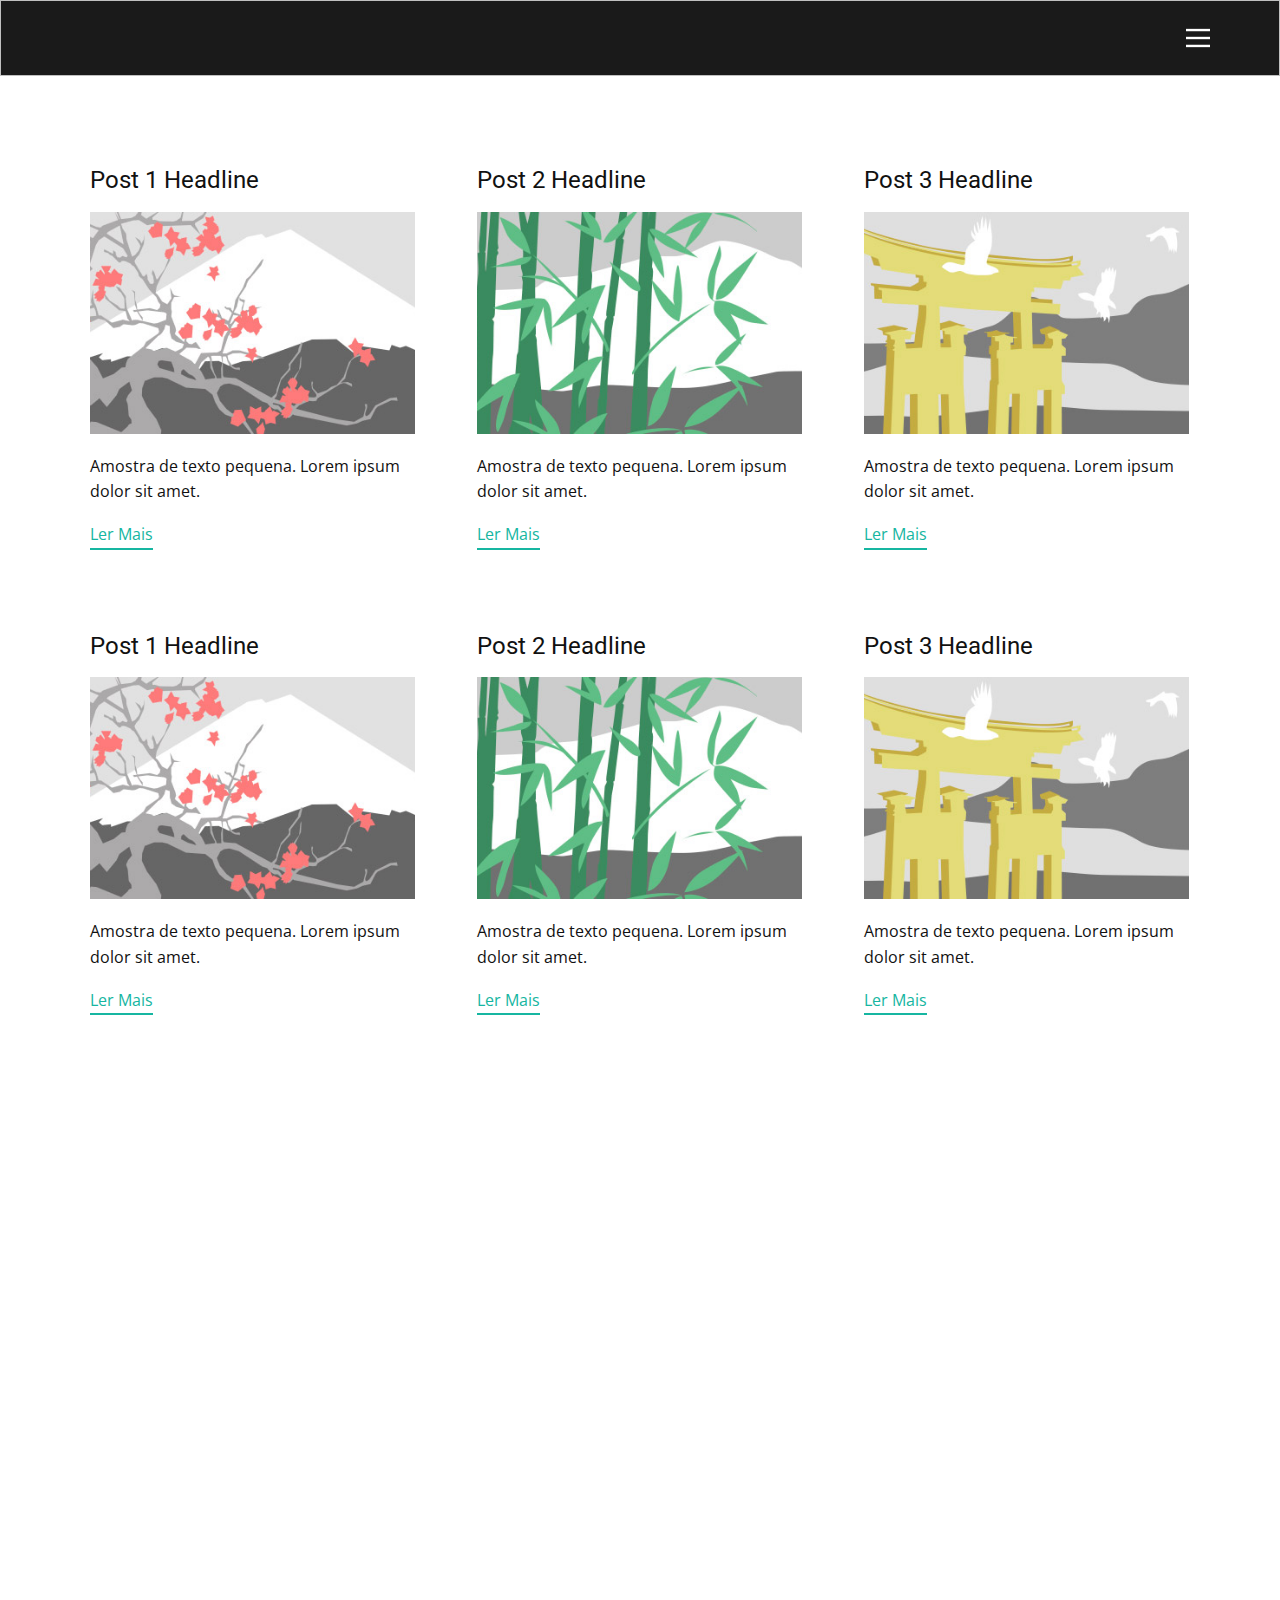
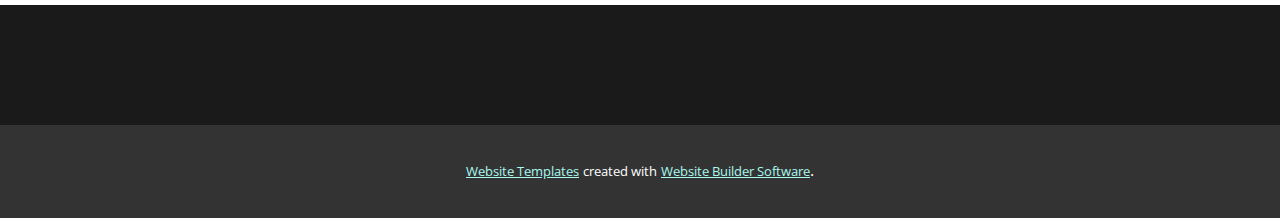
<file: blog/blog.html>
<html style="font-size: 16px;"><head>
    <meta name="viewport" content="width=device-width, initial-scale=1.0">
    <meta charset="utf-8">
    <meta name="keywords" content="">
    <meta name="description" content="">
    <meta name="page_type" content="np-template-header-footer-from-plugin">
    <title>Blog Template</title>
    <link rel="stylesheet" href="../nicepage.css" media="screen">
<link rel="stylesheet" href="../Blog-Template.css" media="screen">
    <script class="u-script" type="text/javascript" src="../jquery.js" defer=""></script>
    <script class="u-script" type="text/javascript" src="../nicepage.js" defer=""></script>
    <meta name="generator" content="Nicepage 3.16.0, nicepage.com">
    <link id="u-theme-google-font" rel="stylesheet" href="https://fonts.googleapis.com/css?family=Roboto:100,100i,300,300i,400,400i,500,500i,700,700i,900,900i|Open+Sans:300,300i,400,400i,600,600i,700,700i,800,800i">
    
    
    
    <script type="application/ld+json">{
		"@context": "http://schema.org",
		"@type": "Organization",
		"name": "",
		"url": "index.html"
}</script>
    <meta property="og:title" content="Blog Template">
    <meta property="og:type" content="website">
    <meta name="theme-color" content="#16b6a1">
    <link rel="canonical" href="../index.html">
    <meta property="og:url" content="index.html">
  </head>
  <body class="u-body"><header class="u-align-center-xs u-border-1 u-border-grey-25 u-clearfix u-grey-90 u-header u-header" id="sec-d7ff"><div class="u-clearfix u-sheet u-sheet-1">
        <nav class="u-align-left u-menu u-menu-dropdown u-nav-spacing-25 u-offcanvas u-menu-1" data-responsive-from="XL">
          <div class="menu-collapse">
            <a class="u-button-style u-nav-link" href="#" style="padding: 4px 0px; font-size: calc(1em + 8px);">
              <svg class="u-svg-link" preserveAspectRatio="xMidYMin slice" viewBox="0 0 302 302" style=""><use xmlns:xlink="http://www.w3.org/1999/xlink" xlink:href="#svg-7b92"></use></svg>
              <svg xmlns="http://www.w3.org/2000/svg" xmlns:xlink="http://www.w3.org/1999/xlink" version="1.1" id="svg-7b92" x="0px" y="0px" viewBox="0 0 302 302" style="enable-background:new 0 0 302 302;" xml:space="preserve" class="u-svg-content"><g><rect y="36" width="302" height="30"></rect><rect y="236" width="302" height="30"></rect><rect y="136" width="302" height="30"></rect>
</g><g></g><g></g><g></g><g></g><g></g><g></g><g></g><g></g><g></g><g></g><g></g><g></g><g></g><g></g><g></g></svg>
            </a>
          </div>
          <div class="u-custom-menu u-nav-container">
            <ul class="u-nav u-unstyled u-nav-1"><li class="u-nav-item"><a class="u-button-style u-nav-link u-text-active-palette-1-base u-text-hover-palette-2-base" href="../Page-1.html" style="padding: 10px 20px;">Page 1</a>
</li><li class="u-nav-item"><a class="u-button-style u-nav-link u-text-active-palette-1-base u-text-hover-palette-2-base" href="../Page-2.html" style="padding: 10px 20px;">Page 2</a>
</li><li class="u-nav-item"><a class="u-button-style u-nav-link u-text-active-palette-1-base u-text-hover-palette-2-base" href="../Page-3.html" style="padding: 10px 20px;">Page 3</a>
</li><li class="u-nav-item"><a class="u-button-style u-nav-link u-text-active-palette-1-base u-text-hover-palette-2-base" href="../Page-4.html" style="padding: 10px 20px;">Page 4</a>
</li><li class="u-nav-item"><a class="u-button-style u-nav-link u-text-active-palette-1-base u-text-hover-palette-2-base" href="../Página-Inicial.html" style="padding: 10px 20px;">Página Inicial</a>
</li></ul>
          </div>
          <div class="u-custom-menu u-nav-container-collapse">
            <div class="u-align-center u-black u-container-style u-inner-container-layout u-opacity u-opacity-95 u-sidenav">
              <div class="u-sidenav-overflow">
                <div class="u-menu-close"></div>
                <ul class="u-align-center u-nav u-popupmenu-items u-unstyled u-nav-2"><li class="u-nav-item"><a class="u-button-style u-nav-link" href="../Page-1.html">Page 1</a>
</li></ul>
              </div>
            </div>
            <div class="u-black u-menu-overlay u-opacity u-opacity-70"></div>
          </div>
        </nav>
      </div></header>
    <section class="u-clearfix u-section-1" id="sec-34d8">
      <div class="u-clearfix u-sheet u-valign-middle u-sheet-1"><!--blog--><!--blog_options_json--><!--{"type":"Recent","source":"","tags":"","count":""}--><!--/blog_options_json-->
        <div class="u-blog u-expanded-width u-repeater u-repeater-1"><!--blog_post-->
          <div class="u-blog-post u-container-style u-repeater-item u-white u-repeater-item-1">
            <div class="u-container-layout u-similar-container u-valign-top u-container-layout-1"><!--blog_post_header-->
              <h4 class="u-blog-control u-text u-text-1">
                <a class="u-post-header-link" href="../blog/post.html"><!--blog_post_header_content-->Post 1 Headline<!--/blog_post_header_content--></a>
              </h4><!--/blog_post_header--><!--blog_post_image-->
              <a class="u-post-header-link" href="../blog/post.html"><img alt="" class="u-blog-control u-expanded-width u-image u-image-default u-image-1" src="[data-uri]"></a><!--/blog_post_image--><!--blog_post_content-->
              <div class="u-blog-control u-post-content u-text u-text-2 fr-view">Amostra de texto pequena. Lorem ipsum dolor sit amet.</div><!--/blog_post_content--><!--blog_post_readmore-->
              <a href="../blog/post.html" class="u-blog-control u-border-2 u-border-palette-1-base u-btn u-btn-rectangle u-button-style u-none u-btn-1"><!--blog_post_readmore_content-->Ler Mais<!--/blog_post_readmore_content--></a><!--/blog_post_readmore-->
            </div>
          </div><div class="u-blog-post u-container-style u-repeater-item u-video-cover u-white">
            <div class="u-container-layout u-similar-container u-valign-top u-container-layout-2"><!--blog_post_header-->
              <h4 class="u-blog-control u-text u-text-3">
                <a class="u-post-header-link" href="../blog/post-1.html"><!--blog_post_header_content-->Post 2 Headline<!--/blog_post_header_content--></a>
              </h4><!--/blog_post_header--><!--blog_post_image-->
              <a class="u-post-header-link" href="../blog/post-1.html"><img alt="" class="u-blog-control u-expanded-width u-image u-image-default u-image-2" src="[data-uri]"></a><!--/blog_post_image--><!--blog_post_content-->
              <div class="u-blog-control u-post-content u-text u-text-4 fr-view">Amostra de texto pequena. Lorem ipsum dolor sit amet.</div><!--/blog_post_content--><!--blog_post_readmore-->
              <a href="../blog/post-1.html" class="u-blog-control u-border-2 u-border-palette-1-base u-btn u-btn-rectangle u-button-style u-none u-btn-2"><!--blog_post_readmore_content-->Ler Mais<!--/blog_post_readmore_content--></a><!--/blog_post_readmore-->
            </div>
          </div><div class="u-blog-post u-container-style u-repeater-item u-video-cover u-white">
            <div class="u-container-layout u-similar-container u-valign-top u-container-layout-3"><!--blog_post_header-->
              <h4 class="u-blog-control u-text u-text-5">
                <a class="u-post-header-link" href="../blog/post-2.html"><!--blog_post_header_content-->Post 3 Headline<!--/blog_post_header_content--></a>
              </h4><!--/blog_post_header--><!--blog_post_image-->
              <a class="u-post-header-link" href="../blog/post-2.html"><img alt="" class="u-blog-control u-expanded-width u-image u-image-default u-image-3" src="[data-uri]"></a><!--/blog_post_image--><!--blog_post_content-->
              <div class="u-blog-control u-post-content u-text u-text-6 fr-view">Amostra de texto pequena. Lorem ipsum dolor sit amet.</div><!--/blog_post_content--><!--blog_post_readmore-->
              <a href="../blog/post-2.html" class="u-blog-control u-border-2 u-border-palette-1-base u-btn u-btn-rectangle u-button-style u-none u-btn-3"><!--blog_post_readmore_content-->Ler Mais<!--/blog_post_readmore_content--></a><!--/blog_post_readmore-->
            </div>
          </div><div class="u-blog-post u-container-style u-repeater-item u-white u-repeater-item-1">
            <div class="u-container-layout u-similar-container u-valign-top u-container-layout-1"><!--blog_post_header-->
              <h4 class="u-blog-control u-text u-text-1">
                <a class="u-post-header-link" href="../blog/post-3.html"><!--blog_post_header_content-->Post 1 Headline<!--/blog_post_header_content--></a>
              </h4><!--/blog_post_header--><!--blog_post_image-->
              <a class="u-post-header-link" href="../blog/post-3.html"><img alt="" class="u-blog-control u-expanded-width u-image u-image-default u-image-1" src="[data-uri]"></a><!--/blog_post_image--><!--blog_post_content-->
              <div class="u-blog-control u-post-content u-text u-text-2 fr-view">Amostra de texto pequena. Lorem ipsum dolor sit amet.</div><!--/blog_post_content--><!--blog_post_readmore-->
              <a href="../blog/post-3.html" class="u-blog-control u-border-2 u-border-palette-1-base u-btn u-btn-rectangle u-button-style u-none u-btn-1"><!--blog_post_readmore_content-->Ler Mais<!--/blog_post_readmore_content--></a><!--/blog_post_readmore-->
            </div>
          </div><div class="u-blog-post u-container-style u-repeater-item u-video-cover u-white">
            <div class="u-container-layout u-similar-container u-valign-top u-container-layout-2"><!--blog_post_header-->
              <h4 class="u-blog-control u-text u-text-3">
                <a class="u-post-header-link" href="../blog/post-4.html"><!--blog_post_header_content-->Post 2 Headline<!--/blog_post_header_content--></a>
              </h4><!--/blog_post_header--><!--blog_post_image-->
              <a class="u-post-header-link" href="../blog/post-4.html"><img alt="" class="u-blog-control u-expanded-width u-image u-image-default u-image-2" src="[data-uri]"></a><!--/blog_post_image--><!--blog_post_content-->
              <div class="u-blog-control u-post-content u-text u-text-4 fr-view">Amostra de texto pequena. Lorem ipsum dolor sit amet.</div><!--/blog_post_content--><!--blog_post_readmore-->
              <a href="../blog/post-4.html" class="u-blog-control u-border-2 u-border-palette-1-base u-btn u-btn-rectangle u-button-style u-none u-btn-2"><!--blog_post_readmore_content-->Ler Mais<!--/blog_post_readmore_content--></a><!--/blog_post_readmore-->
            </div>
          </div><div class="u-blog-post u-container-style u-repeater-item u-video-cover u-white">
            <div class="u-container-layout u-similar-container u-valign-top u-container-layout-3"><!--blog_post_header-->
              <h4 class="u-blog-control u-text u-text-5">
                <a class="u-post-header-link" href="../blog/post-5.html"><!--blog_post_header_content-->Post 3 Headline<!--/blog_post_header_content--></a>
              </h4><!--/blog_post_header--><!--blog_post_image-->
              <a class="u-post-header-link" href="../blog/post-5.html"><img alt="" class="u-blog-control u-expanded-width u-image u-image-default u-image-3" src="[data-uri]"></a><!--/blog_post_image--><!--blog_post_content-->
              <div class="u-blog-control u-post-content u-text u-text-6 fr-view">Amostra de texto pequena. Lorem ipsum dolor sit amet.</div><!--/blog_post_content--><!--blog_post_readmore-->
              <a href="../blog/post-5.html" class="u-blog-control u-border-2 u-border-palette-1-base u-btn u-btn-rectangle u-button-style u-none u-btn-3"><!--blog_post_readmore_content-->Ler Mais<!--/blog_post_readmore_content--></a><!--/blog_post_readmore-->
            </div>
          </div><!--/blog_post--><!--blog_post-->
          <!--/blog_post--><!--blog_post-->
          <!--/blog_post-->
        </div><!--/blog-->
      </div>
    </section>
    <section class="u-clearfix u-section-2" id="sec-bbde">
      <div class="u-clearfix u-sheet u-sheet-1"></div>
    </section>
    
    
    <footer class="u-align-left u-clearfix u-footer u-grey-90 u-footer" id="sec-d012"><div class="u-clearfix u-sheet u-sheet-1"></div></footer>
    <section class="u-backlink u-clearfix u-grey-80">
      <a class="u-link" href="https://nicepage.com/website-templates" target="_blank">
        <span>Website Templates</span>
      </a>
      <p class="u-text">
        <span>created with</span>
      </p>
      <a class="u-link" href="https://nicepage.com/" target="_blank">
        <span>Website Builder Software</span>
      </a>. 
    </section>
  
</body></html>
</file>
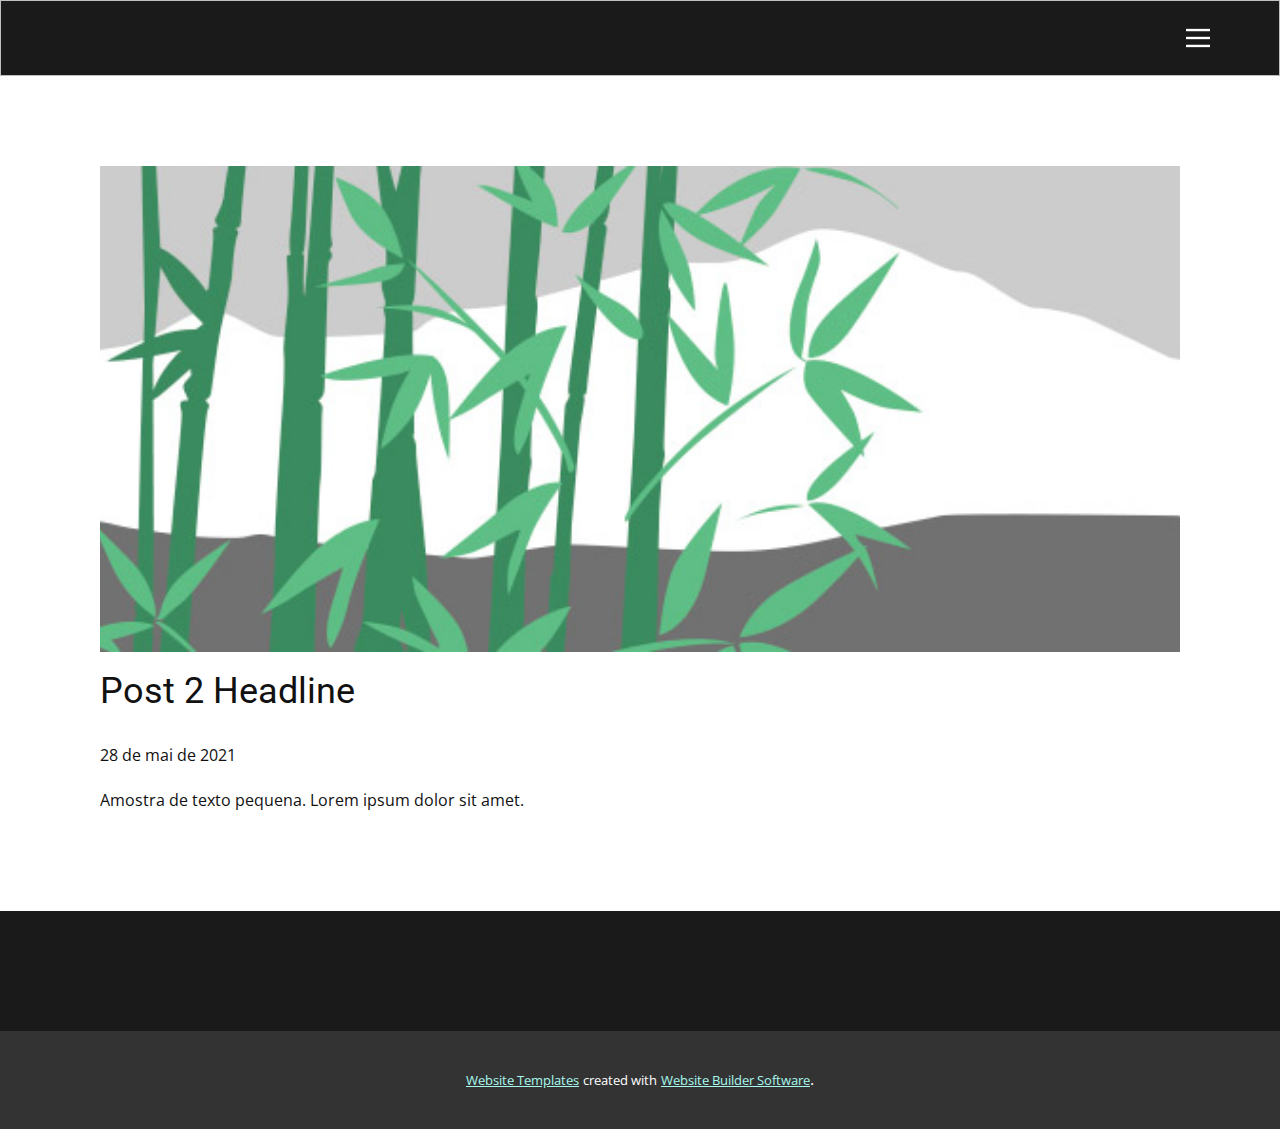
<file: blog/post-1.html>
<!doctype html>
<html style="font-size: 16px;"><head>
    <meta name="viewport" content="width=device-width, initial-scale=1.0">
    <meta charset="utf-8">
    <meta name="keywords" content="Post 1 Headline">
    <meta name="description" content="">
    <meta name="page_type" content="np-template-header-footer-from-plugin">
    <title>Post 2 Headline</title>
    <link rel="stylesheet" href="../nicepage.css" media="screen">
<link rel="stylesheet" href="../Post-Template.css" media="screen">
    <script class="u-script" type="text/javascript" src="../jquery.js" defer=""></script>
    <script class="u-script" type="text/javascript" src="../nicepage.js" defer=""></script>
    <meta name="generator" content="Nicepage 3.16.0, nicepage.com">
    <link id="u-theme-google-font" rel="stylesheet" href="https://fonts.googleapis.com/css?family=Roboto:100,100i,300,300i,400,400i,500,500i,700,700i,900,900i|Open+Sans:300,300i,400,400i,600,600i,700,700i,800,800i">
    
    
    <script type="application/ld+json">{
		"@context": "http://schema.org",
		"@type": "Organization",
		"name": "",
		"url": "index.html"
}</script>
    <meta property="og:title" content="Post Template">
    <meta property="og:type" content="website">
    <meta name="theme-color" content="#16b6a1">
    <link rel="canonical" href="../index.html">
    <meta property="og:url" content="index.html">
  </head>
  <body class="u-body"><header class="u-align-center-xs u-border-1 u-border-grey-25 u-clearfix u-grey-90 u-header u-header" id="sec-d7ff"><div class="u-clearfix u-sheet u-sheet-1">
        <nav class="u-align-left u-menu u-menu-dropdown u-nav-spacing-25 u-offcanvas u-menu-1" data-responsive-from="XL">
          <div class="menu-collapse">
            <a class="u-button-style u-nav-link" href="#" style="padding: 4px 0px; font-size: calc(1em + 8px);">
              <svg class="u-svg-link" preserveAspectRatio="xMidYMin slice" viewBox="0 0 302 302" style=""><use xmlns:xlink="http://www.w3.org/1999/xlink" xlink:href="#svg-7b92"></use></svg>
              <svg xmlns="http://www.w3.org/2000/svg" xmlns:xlink="http://www.w3.org/1999/xlink" version="1.1" id="svg-7b92" x="0px" y="0px" viewBox="0 0 302 302" style="enable-background:new 0 0 302 302;" xml:space="preserve" class="u-svg-content"><g><rect y="36" width="302" height="30"></rect><rect y="236" width="302" height="30"></rect><rect y="136" width="302" height="30"></rect>
</g><g></g><g></g><g></g><g></g><g></g><g></g><g></g><g></g><g></g><g></g><g></g><g></g><g></g><g></g><g></g></svg>
            </a>
          </div>
          <div class="u-custom-menu u-nav-container">
            <ul class="u-nav u-unstyled u-nav-1"><li class="u-nav-item"><a class="u-button-style u-nav-link u-text-active-palette-1-base u-text-hover-palette-2-base" href="../Page-1.html" style="padding: 10px 20px;">Page 1</a>
</li><li class="u-nav-item"><a class="u-button-style u-nav-link u-text-active-palette-1-base u-text-hover-palette-2-base" href="../Page-2.html" style="padding: 10px 20px;">Page 2</a>
</li><li class="u-nav-item"><a class="u-button-style u-nav-link u-text-active-palette-1-base u-text-hover-palette-2-base" href="../Page-3.html" style="padding: 10px 20px;">Page 3</a>
</li><li class="u-nav-item"><a class="u-button-style u-nav-link u-text-active-palette-1-base u-text-hover-palette-2-base" href="../Page-4.html" style="padding: 10px 20px;">Page 4</a>
</li><li class="u-nav-item"><a class="u-button-style u-nav-link u-text-active-palette-1-base u-text-hover-palette-2-base" href="../Página-Inicial.html" style="padding: 10px 20px;">Página Inicial</a>
</li></ul>
          </div>
          <div class="u-custom-menu u-nav-container-collapse">
            <div class="u-align-center u-black u-container-style u-inner-container-layout u-opacity u-opacity-95 u-sidenav">
              <div class="u-sidenav-overflow">
                <div class="u-menu-close"></div>
                <ul class="u-align-center u-nav u-popupmenu-items u-unstyled u-nav-2"><li class="u-nav-item"><a class="u-button-style u-nav-link" href="../Page-1.html">Page 1</a>
</li></ul>
              </div>
            </div>
            <div class="u-black u-menu-overlay u-opacity u-opacity-70"></div>
          </div>
        </nav>
      </div></header>
    <section class="u-align-center u-clearfix u-section-1" id="sec-ff5c">
      <div class="u-clearfix u-sheet u-valign-middle-md u-valign-middle-sm u-valign-middle-xs u-sheet-1"><!--post_details--><!--post_details_options_json--><!--{"source":""}--><!--/post_details_options_json--><!--blog_post-->
        <div class="u-container-style u-expanded-width u-post-details u-post-details-1">
          <div class="u-container-layout u-valign-middle u-container-layout-1"><!--blog_post_image-->
            <img alt="" class="u-blog-control u-expanded-width u-image u-image-default u-image-1" src="[data-uri]"><!--/blog_post_image--><!--blog_post_header-->
            <h2 class="u-blog-control u-text u-text-1">Post 2 Headline</h2><!--/blog_post_header--><!--blog_post_metadata-->
            <div class="u-blog-control u-metadata u-metadata-1"><!--blog_post_metadata_date-->
              <span class="u-meta-date u-meta-icon">28 de mai de 2021</span><!--/blog_post_metadata_date--><!--blog_post_metadata_category-->
              <!--/blog_post_metadata_category--><!--blog_post_metadata_comments-->
              <!--/blog_post_metadata_comments-->
            </div><!--/blog_post_metadata--><!--blog_post_content-->
            <div class="u-align-justify u-blog-control u-post-content u-text u-text-2 fr-view">
  Amostra de texto pequena. Lorem ipsum dolor sit amet.
  </div><!--/blog_post_content-->
          </div>
        </div><!--/blog_post--><!--/post_details-->
      </div>
    </section>
    
    
    <footer class="u-align-left u-clearfix u-footer u-grey-90 u-footer" id="sec-d012"><div class="u-clearfix u-sheet u-sheet-1"></div></footer>
    <section class="u-backlink u-clearfix u-grey-80">
      <a class="u-link" href="https://nicepage.com/website-templates" target="_blank">
        <span>Website Templates</span>
      </a>
      <p class="u-text">
        <span>created with</span>
      </p>
      <a class="u-link" href="https://nicepage.com/" target="_blank">
        <span>Website Builder Software</span>
      </a>. 
    </section>
  
</body></html>
</file>
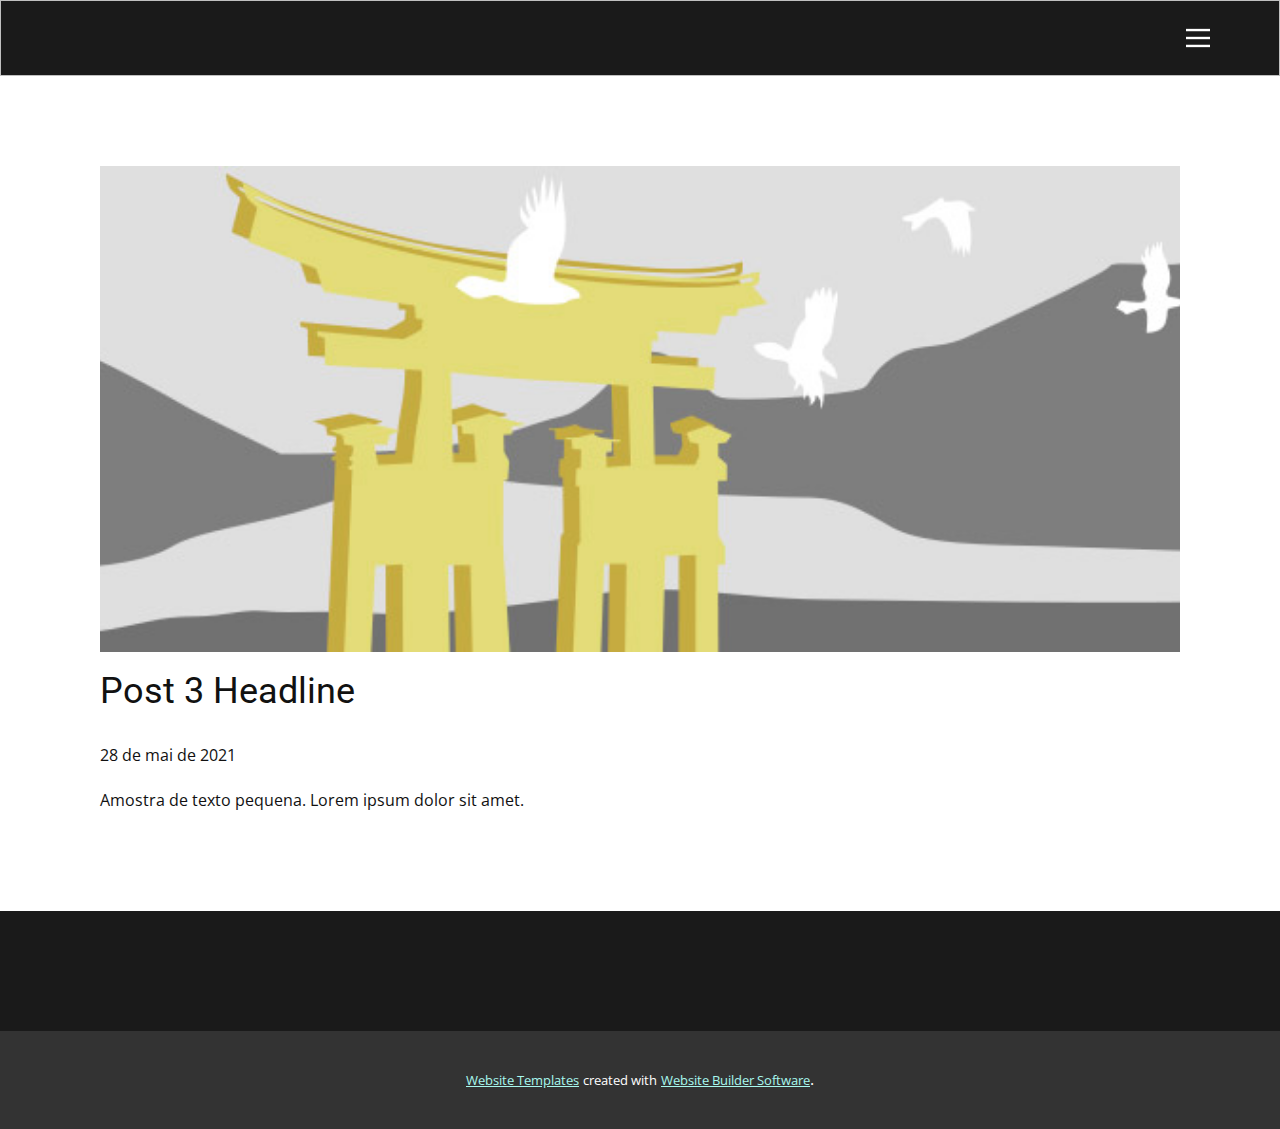
<file: blog/post-2.html>
<!doctype html>
<html style="font-size: 16px;"><head>
    <meta name="viewport" content="width=device-width, initial-scale=1.0">
    <meta charset="utf-8">
    <meta name="keywords" content="Post 1 Headline">
    <meta name="description" content="">
    <meta name="page_type" content="np-template-header-footer-from-plugin">
    <title>Post 3 Headline</title>
    <link rel="stylesheet" href="../nicepage.css" media="screen">
<link rel="stylesheet" href="../Post-Template.css" media="screen">
    <script class="u-script" type="text/javascript" src="../jquery.js" defer=""></script>
    <script class="u-script" type="text/javascript" src="../nicepage.js" defer=""></script>
    <meta name="generator" content="Nicepage 3.16.0, nicepage.com">
    <link id="u-theme-google-font" rel="stylesheet" href="https://fonts.googleapis.com/css?family=Roboto:100,100i,300,300i,400,400i,500,500i,700,700i,900,900i|Open+Sans:300,300i,400,400i,600,600i,700,700i,800,800i">
    
    
    <script type="application/ld+json">{
		"@context": "http://schema.org",
		"@type": "Organization",
		"name": "",
		"url": "index.html"
}</script>
    <meta property="og:title" content="Post Template">
    <meta property="og:type" content="website">
    <meta name="theme-color" content="#16b6a1">
    <link rel="canonical" href="../index.html">
    <meta property="og:url" content="index.html">
  </head>
  <body class="u-body"><header class="u-align-center-xs u-border-1 u-border-grey-25 u-clearfix u-grey-90 u-header u-header" id="sec-d7ff"><div class="u-clearfix u-sheet u-sheet-1">
        <nav class="u-align-left u-menu u-menu-dropdown u-nav-spacing-25 u-offcanvas u-menu-1" data-responsive-from="XL">
          <div class="menu-collapse">
            <a class="u-button-style u-nav-link" href="#" style="padding: 4px 0px; font-size: calc(1em + 8px);">
              <svg class="u-svg-link" preserveAspectRatio="xMidYMin slice" viewBox="0 0 302 302" style=""><use xmlns:xlink="http://www.w3.org/1999/xlink" xlink:href="#svg-7b92"></use></svg>
              <svg xmlns="http://www.w3.org/2000/svg" xmlns:xlink="http://www.w3.org/1999/xlink" version="1.1" id="svg-7b92" x="0px" y="0px" viewBox="0 0 302 302" style="enable-background:new 0 0 302 302;" xml:space="preserve" class="u-svg-content"><g><rect y="36" width="302" height="30"></rect><rect y="236" width="302" height="30"></rect><rect y="136" width="302" height="30"></rect>
</g><g></g><g></g><g></g><g></g><g></g><g></g><g></g><g></g><g></g><g></g><g></g><g></g><g></g><g></g><g></g></svg>
            </a>
          </div>
          <div class="u-custom-menu u-nav-container">
            <ul class="u-nav u-unstyled u-nav-1"><li class="u-nav-item"><a class="u-button-style u-nav-link u-text-active-palette-1-base u-text-hover-palette-2-base" href="../Page-1.html" style="padding: 10px 20px;">Page 1</a>
</li><li class="u-nav-item"><a class="u-button-style u-nav-link u-text-active-palette-1-base u-text-hover-palette-2-base" href="../Page-2.html" style="padding: 10px 20px;">Page 2</a>
</li><li class="u-nav-item"><a class="u-button-style u-nav-link u-text-active-palette-1-base u-text-hover-palette-2-base" href="../Page-3.html" style="padding: 10px 20px;">Page 3</a>
</li><li class="u-nav-item"><a class="u-button-style u-nav-link u-text-active-palette-1-base u-text-hover-palette-2-base" href="../Page-4.html" style="padding: 10px 20px;">Page 4</a>
</li><li class="u-nav-item"><a class="u-button-style u-nav-link u-text-active-palette-1-base u-text-hover-palette-2-base" href="../Página-Inicial.html" style="padding: 10px 20px;">Página Inicial</a>
</li></ul>
          </div>
          <div class="u-custom-menu u-nav-container-collapse">
            <div class="u-align-center u-black u-container-style u-inner-container-layout u-opacity u-opacity-95 u-sidenav">
              <div class="u-sidenav-overflow">
                <div class="u-menu-close"></div>
                <ul class="u-align-center u-nav u-popupmenu-items u-unstyled u-nav-2"><li class="u-nav-item"><a class="u-button-style u-nav-link" href="../Page-1.html">Page 1</a>
</li></ul>
              </div>
            </div>
            <div class="u-black u-menu-overlay u-opacity u-opacity-70"></div>
          </div>
        </nav>
      </div></header>
    <section class="u-align-center u-clearfix u-section-1" id="sec-ff5c">
      <div class="u-clearfix u-sheet u-valign-middle-md u-valign-middle-sm u-valign-middle-xs u-sheet-1"><!--post_details--><!--post_details_options_json--><!--{"source":""}--><!--/post_details_options_json--><!--blog_post-->
        <div class="u-container-style u-expanded-width u-post-details u-post-details-1">
          <div class="u-container-layout u-valign-middle u-container-layout-1"><!--blog_post_image-->
            <img alt="" class="u-blog-control u-expanded-width u-image u-image-default u-image-1" src="[data-uri]"><!--/blog_post_image--><!--blog_post_header-->
            <h2 class="u-blog-control u-text u-text-1">Post 3 Headline</h2><!--/blog_post_header--><!--blog_post_metadata-->
            <div class="u-blog-control u-metadata u-metadata-1"><!--blog_post_metadata_date-->
              <span class="u-meta-date u-meta-icon">28 de mai de 2021</span><!--/blog_post_metadata_date--><!--blog_post_metadata_category-->
              <!--/blog_post_metadata_category--><!--blog_post_metadata_comments-->
              <!--/blog_post_metadata_comments-->
            </div><!--/blog_post_metadata--><!--blog_post_content-->
            <div class="u-align-justify u-blog-control u-post-content u-text u-text-2 fr-view">
  Amostra de texto pequena. Lorem ipsum dolor sit amet.
  </div><!--/blog_post_content-->
          </div>
        </div><!--/blog_post--><!--/post_details-->
      </div>
    </section>
    
    
    <footer class="u-align-left u-clearfix u-footer u-grey-90 u-footer" id="sec-d012"><div class="u-clearfix u-sheet u-sheet-1"></div></footer>
    <section class="u-backlink u-clearfix u-grey-80">
      <a class="u-link" href="https://nicepage.com/website-templates" target="_blank">
        <span>Website Templates</span>
      </a>
      <p class="u-text">
        <span>created with</span>
      </p>
      <a class="u-link" href="https://nicepage.com/" target="_blank">
        <span>Website Builder Software</span>
      </a>. 
    </section>
  
</body></html>
</file>
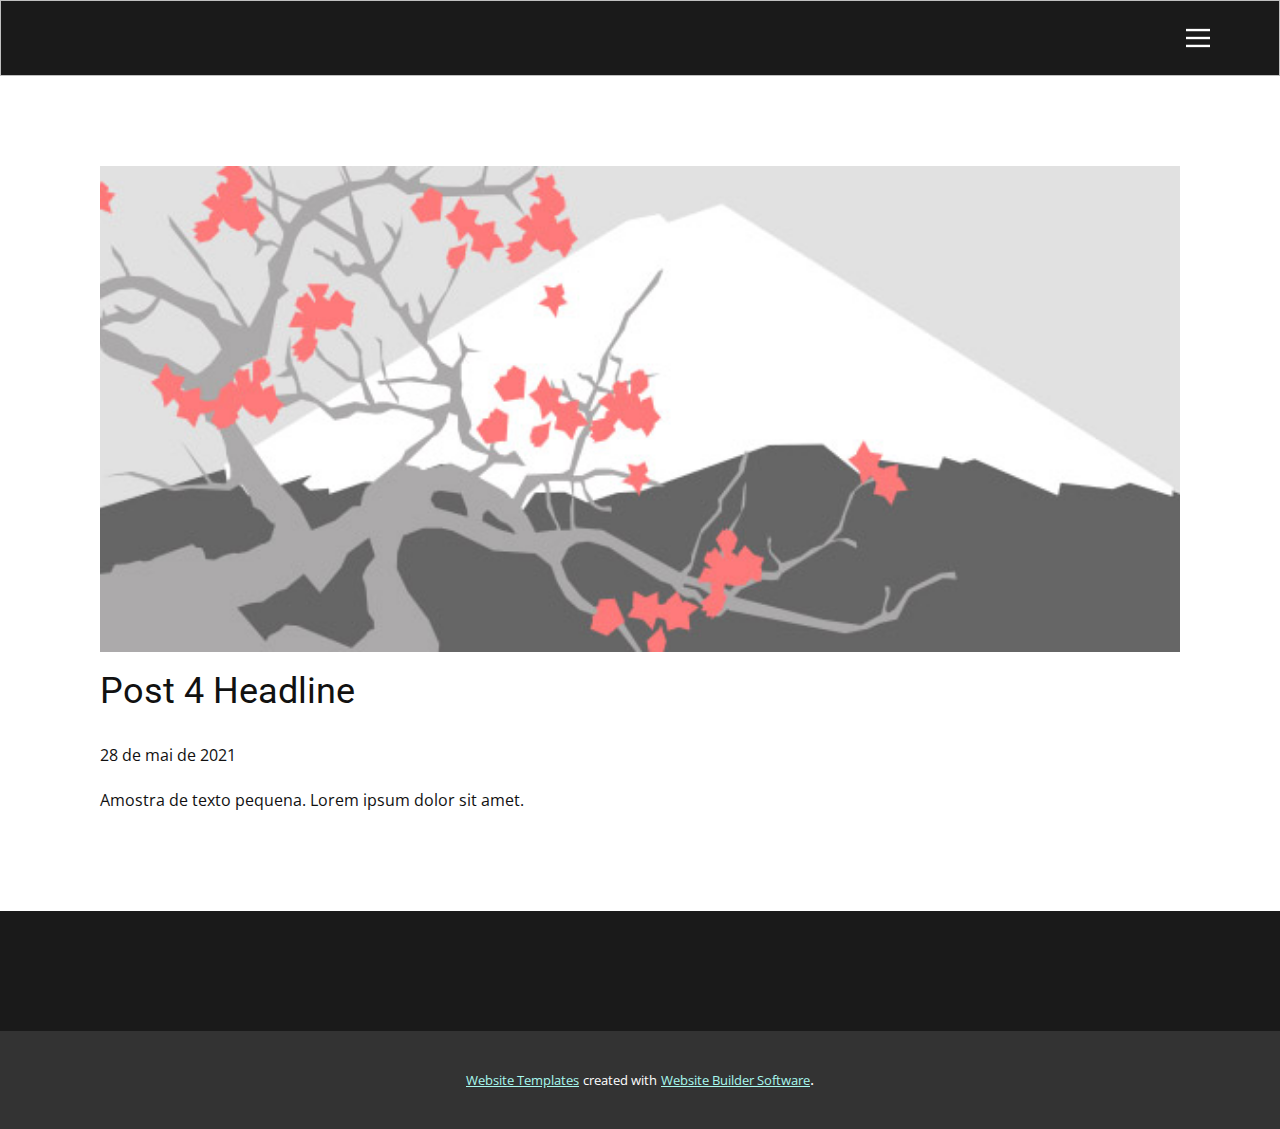
<file: blog/post-3.html>
<!doctype html>
<html style="font-size: 16px;"><head>
    <meta name="viewport" content="width=device-width, initial-scale=1.0">
    <meta charset="utf-8">
    <meta name="keywords" content="Post 1 Headline">
    <meta name="description" content="">
    <meta name="page_type" content="np-template-header-footer-from-plugin">
    <title>Post 4 Headline</title>
    <link rel="stylesheet" href="../nicepage.css" media="screen">
<link rel="stylesheet" href="../Post-Template.css" media="screen">
    <script class="u-script" type="text/javascript" src="../jquery.js" defer=""></script>
    <script class="u-script" type="text/javascript" src="../nicepage.js" defer=""></script>
    <meta name="generator" content="Nicepage 3.16.0, nicepage.com">
    <link id="u-theme-google-font" rel="stylesheet" href="https://fonts.googleapis.com/css?family=Roboto:100,100i,300,300i,400,400i,500,500i,700,700i,900,900i|Open+Sans:300,300i,400,400i,600,600i,700,700i,800,800i">
    
    
    <script type="application/ld+json">{
		"@context": "http://schema.org",
		"@type": "Organization",
		"name": "",
		"url": "index.html"
}</script>
    <meta property="og:title" content="Post Template">
    <meta property="og:type" content="website">
    <meta name="theme-color" content="#16b6a1">
    <link rel="canonical" href="../index.html">
    <meta property="og:url" content="index.html">
  </head>
  <body class="u-body"><header class="u-align-center-xs u-border-1 u-border-grey-25 u-clearfix u-grey-90 u-header u-header" id="sec-d7ff"><div class="u-clearfix u-sheet u-sheet-1">
        <nav class="u-align-left u-menu u-menu-dropdown u-nav-spacing-25 u-offcanvas u-menu-1" data-responsive-from="XL">
          <div class="menu-collapse">
            <a class="u-button-style u-nav-link" href="#" style="padding: 4px 0px; font-size: calc(1em + 8px);">
              <svg class="u-svg-link" preserveAspectRatio="xMidYMin slice" viewBox="0 0 302 302" style=""><use xmlns:xlink="http://www.w3.org/1999/xlink" xlink:href="#svg-7b92"></use></svg>
              <svg xmlns="http://www.w3.org/2000/svg" xmlns:xlink="http://www.w3.org/1999/xlink" version="1.1" id="svg-7b92" x="0px" y="0px" viewBox="0 0 302 302" style="enable-background:new 0 0 302 302;" xml:space="preserve" class="u-svg-content"><g><rect y="36" width="302" height="30"></rect><rect y="236" width="302" height="30"></rect><rect y="136" width="302" height="30"></rect>
</g><g></g><g></g><g></g><g></g><g></g><g></g><g></g><g></g><g></g><g></g><g></g><g></g><g></g><g></g><g></g></svg>
            </a>
          </div>
          <div class="u-custom-menu u-nav-container">
            <ul class="u-nav u-unstyled u-nav-1"><li class="u-nav-item"><a class="u-button-style u-nav-link u-text-active-palette-1-base u-text-hover-palette-2-base" href="../Page-1.html" style="padding: 10px 20px;">Page 1</a>
</li><li class="u-nav-item"><a class="u-button-style u-nav-link u-text-active-palette-1-base u-text-hover-palette-2-base" href="../Page-2.html" style="padding: 10px 20px;">Page 2</a>
</li><li class="u-nav-item"><a class="u-button-style u-nav-link u-text-active-palette-1-base u-text-hover-palette-2-base" href="../Page-3.html" style="padding: 10px 20px;">Page 3</a>
</li><li class="u-nav-item"><a class="u-button-style u-nav-link u-text-active-palette-1-base u-text-hover-palette-2-base" href="../Page-4.html" style="padding: 10px 20px;">Page 4</a>
</li><li class="u-nav-item"><a class="u-button-style u-nav-link u-text-active-palette-1-base u-text-hover-palette-2-base" href="../Página-Inicial.html" style="padding: 10px 20px;">Página Inicial</a>
</li></ul>
          </div>
          <div class="u-custom-menu u-nav-container-collapse">
            <div class="u-align-center u-black u-container-style u-inner-container-layout u-opacity u-opacity-95 u-sidenav">
              <div class="u-sidenav-overflow">
                <div class="u-menu-close"></div>
                <ul class="u-align-center u-nav u-popupmenu-items u-unstyled u-nav-2"><li class="u-nav-item"><a class="u-button-style u-nav-link" href="../Page-1.html">Page 1</a>
</li></ul>
              </div>
            </div>
            <div class="u-black u-menu-overlay u-opacity u-opacity-70"></div>
          </div>
        </nav>
      </div></header>
    <section class="u-align-center u-clearfix u-section-1" id="sec-ff5c">
      <div class="u-clearfix u-sheet u-valign-middle-md u-valign-middle-sm u-valign-middle-xs u-sheet-1"><!--post_details--><!--post_details_options_json--><!--{"source":""}--><!--/post_details_options_json--><!--blog_post-->
        <div class="u-container-style u-expanded-width u-post-details u-post-details-1">
          <div class="u-container-layout u-valign-middle u-container-layout-1"><!--blog_post_image-->
            <img alt="" class="u-blog-control u-expanded-width u-image u-image-default u-image-1" src="[data-uri]"><!--/blog_post_image--><!--blog_post_header-->
            <h2 class="u-blog-control u-text u-text-1">Post 4 Headline</h2><!--/blog_post_header--><!--blog_post_metadata-->
            <div class="u-blog-control u-metadata u-metadata-1"><!--blog_post_metadata_date-->
              <span class="u-meta-date u-meta-icon">28 de mai de 2021</span><!--/blog_post_metadata_date--><!--blog_post_metadata_category-->
              <!--/blog_post_metadata_category--><!--blog_post_metadata_comments-->
              <!--/blog_post_metadata_comments-->
            </div><!--/blog_post_metadata--><!--blog_post_content-->
            <div class="u-align-justify u-blog-control u-post-content u-text u-text-2 fr-view">
  Amostra de texto pequena. Lorem ipsum dolor sit amet.
  </div><!--/blog_post_content-->
          </div>
        </div><!--/blog_post--><!--/post_details-->
      </div>
    </section>
    
    
    <footer class="u-align-left u-clearfix u-footer u-grey-90 u-footer" id="sec-d012"><div class="u-clearfix u-sheet u-sheet-1"></div></footer>
    <section class="u-backlink u-clearfix u-grey-80">
      <a class="u-link" href="https://nicepage.com/website-templates" target="_blank">
        <span>Website Templates</span>
      </a>
      <p class="u-text">
        <span>created with</span>
      </p>
      <a class="u-link" href="https://nicepage.com/" target="_blank">
        <span>Website Builder Software</span>
      </a>. 
    </section>
  
</body></html>
</file>
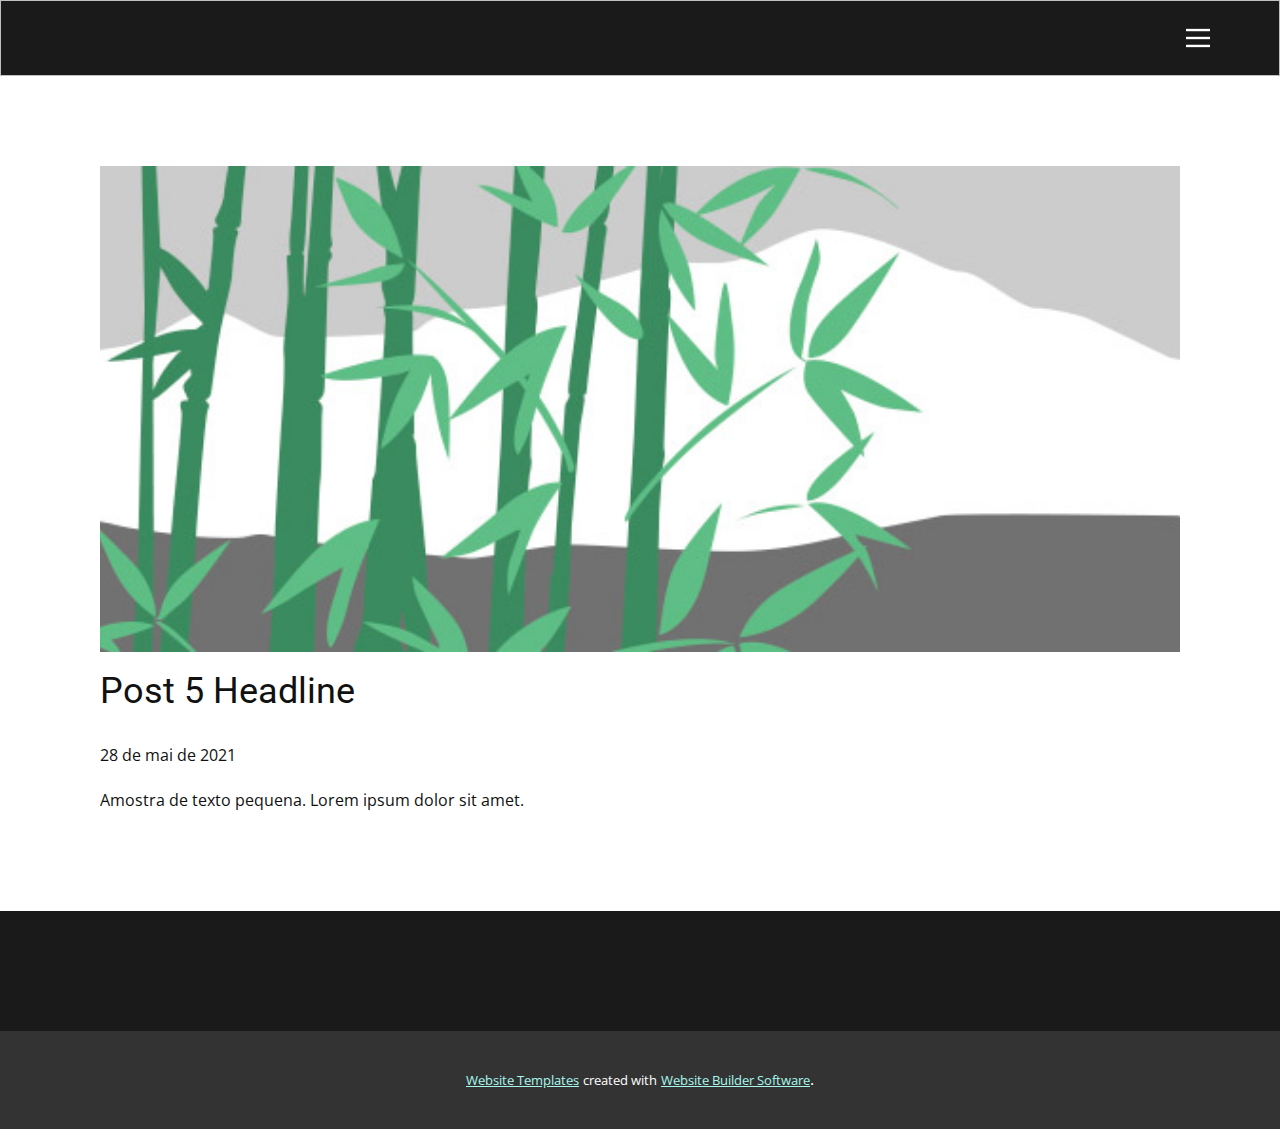
<file: blog/post-4.html>
<!doctype html>
<html style="font-size: 16px;"><head>
    <meta name="viewport" content="width=device-width, initial-scale=1.0">
    <meta charset="utf-8">
    <meta name="keywords" content="Post 1 Headline">
    <meta name="description" content="">
    <meta name="page_type" content="np-template-header-footer-from-plugin">
    <title>Post 5 Headline</title>
    <link rel="stylesheet" href="../nicepage.css" media="screen">
<link rel="stylesheet" href="../Post-Template.css" media="screen">
    <script class="u-script" type="text/javascript" src="../jquery.js" defer=""></script>
    <script class="u-script" type="text/javascript" src="../nicepage.js" defer=""></script>
    <meta name="generator" content="Nicepage 3.16.0, nicepage.com">
    <link id="u-theme-google-font" rel="stylesheet" href="https://fonts.googleapis.com/css?family=Roboto:100,100i,300,300i,400,400i,500,500i,700,700i,900,900i|Open+Sans:300,300i,400,400i,600,600i,700,700i,800,800i">
    
    
    <script type="application/ld+json">{
		"@context": "http://schema.org",
		"@type": "Organization",
		"name": "",
		"url": "index.html"
}</script>
    <meta property="og:title" content="Post Template">
    <meta property="og:type" content="website">
    <meta name="theme-color" content="#16b6a1">
    <link rel="canonical" href="../index.html">
    <meta property="og:url" content="index.html">
  </head>
  <body class="u-body"><header class="u-align-center-xs u-border-1 u-border-grey-25 u-clearfix u-grey-90 u-header u-header" id="sec-d7ff"><div class="u-clearfix u-sheet u-sheet-1">
        <nav class="u-align-left u-menu u-menu-dropdown u-nav-spacing-25 u-offcanvas u-menu-1" data-responsive-from="XL">
          <div class="menu-collapse">
            <a class="u-button-style u-nav-link" href="#" style="padding: 4px 0px; font-size: calc(1em + 8px);">
              <svg class="u-svg-link" preserveAspectRatio="xMidYMin slice" viewBox="0 0 302 302" style=""><use xmlns:xlink="http://www.w3.org/1999/xlink" xlink:href="#svg-7b92"></use></svg>
              <svg xmlns="http://www.w3.org/2000/svg" xmlns:xlink="http://www.w3.org/1999/xlink" version="1.1" id="svg-7b92" x="0px" y="0px" viewBox="0 0 302 302" style="enable-background:new 0 0 302 302;" xml:space="preserve" class="u-svg-content"><g><rect y="36" width="302" height="30"></rect><rect y="236" width="302" height="30"></rect><rect y="136" width="302" height="30"></rect>
</g><g></g><g></g><g></g><g></g><g></g><g></g><g></g><g></g><g></g><g></g><g></g><g></g><g></g><g></g><g></g></svg>
            </a>
          </div>
          <div class="u-custom-menu u-nav-container">
            <ul class="u-nav u-unstyled u-nav-1"><li class="u-nav-item"><a class="u-button-style u-nav-link u-text-active-palette-1-base u-text-hover-palette-2-base" href="../Page-1.html" style="padding: 10px 20px;">Page 1</a>
</li><li class="u-nav-item"><a class="u-button-style u-nav-link u-text-active-palette-1-base u-text-hover-palette-2-base" href="../Page-2.html" style="padding: 10px 20px;">Page 2</a>
</li><li class="u-nav-item"><a class="u-button-style u-nav-link u-text-active-palette-1-base u-text-hover-palette-2-base" href="../Page-3.html" style="padding: 10px 20px;">Page 3</a>
</li><li class="u-nav-item"><a class="u-button-style u-nav-link u-text-active-palette-1-base u-text-hover-palette-2-base" href="../Page-4.html" style="padding: 10px 20px;">Page 4</a>
</li><li class="u-nav-item"><a class="u-button-style u-nav-link u-text-active-palette-1-base u-text-hover-palette-2-base" href="../Página-Inicial.html" style="padding: 10px 20px;">Página Inicial</a>
</li></ul>
          </div>
          <div class="u-custom-menu u-nav-container-collapse">
            <div class="u-align-center u-black u-container-style u-inner-container-layout u-opacity u-opacity-95 u-sidenav">
              <div class="u-sidenav-overflow">
                <div class="u-menu-close"></div>
                <ul class="u-align-center u-nav u-popupmenu-items u-unstyled u-nav-2"><li class="u-nav-item"><a class="u-button-style u-nav-link" href="../Page-1.html">Page 1</a>
</li></ul>
              </div>
            </div>
            <div class="u-black u-menu-overlay u-opacity u-opacity-70"></div>
          </div>
        </nav>
      </div></header>
    <section class="u-align-center u-clearfix u-section-1" id="sec-ff5c">
      <div class="u-clearfix u-sheet u-valign-middle-md u-valign-middle-sm u-valign-middle-xs u-sheet-1"><!--post_details--><!--post_details_options_json--><!--{"source":""}--><!--/post_details_options_json--><!--blog_post-->
        <div class="u-container-style u-expanded-width u-post-details u-post-details-1">
          <div class="u-container-layout u-valign-middle u-container-layout-1"><!--blog_post_image-->
            <img alt="" class="u-blog-control u-expanded-width u-image u-image-default u-image-1" src="[data-uri]"><!--/blog_post_image--><!--blog_post_header-->
            <h2 class="u-blog-control u-text u-text-1">Post 5 Headline</h2><!--/blog_post_header--><!--blog_post_metadata-->
            <div class="u-blog-control u-metadata u-metadata-1"><!--blog_post_metadata_date-->
              <span class="u-meta-date u-meta-icon">28 de mai de 2021</span><!--/blog_post_metadata_date--><!--blog_post_metadata_category-->
              <!--/blog_post_metadata_category--><!--blog_post_metadata_comments-->
              <!--/blog_post_metadata_comments-->
            </div><!--/blog_post_metadata--><!--blog_post_content-->
            <div class="u-align-justify u-blog-control u-post-content u-text u-text-2 fr-view">
  Amostra de texto pequena. Lorem ipsum dolor sit amet.
  </div><!--/blog_post_content-->
          </div>
        </div><!--/blog_post--><!--/post_details-->
      </div>
    </section>
    
    
    <footer class="u-align-left u-clearfix u-footer u-grey-90 u-footer" id="sec-d012"><div class="u-clearfix u-sheet u-sheet-1"></div></footer>
    <section class="u-backlink u-clearfix u-grey-80">
      <a class="u-link" href="https://nicepage.com/website-templates" target="_blank">
        <span>Website Templates</span>
      </a>
      <p class="u-text">
        <span>created with</span>
      </p>
      <a class="u-link" href="https://nicepage.com/" target="_blank">
        <span>Website Builder Software</span>
      </a>. 
    </section>
  
</body></html>
</file>
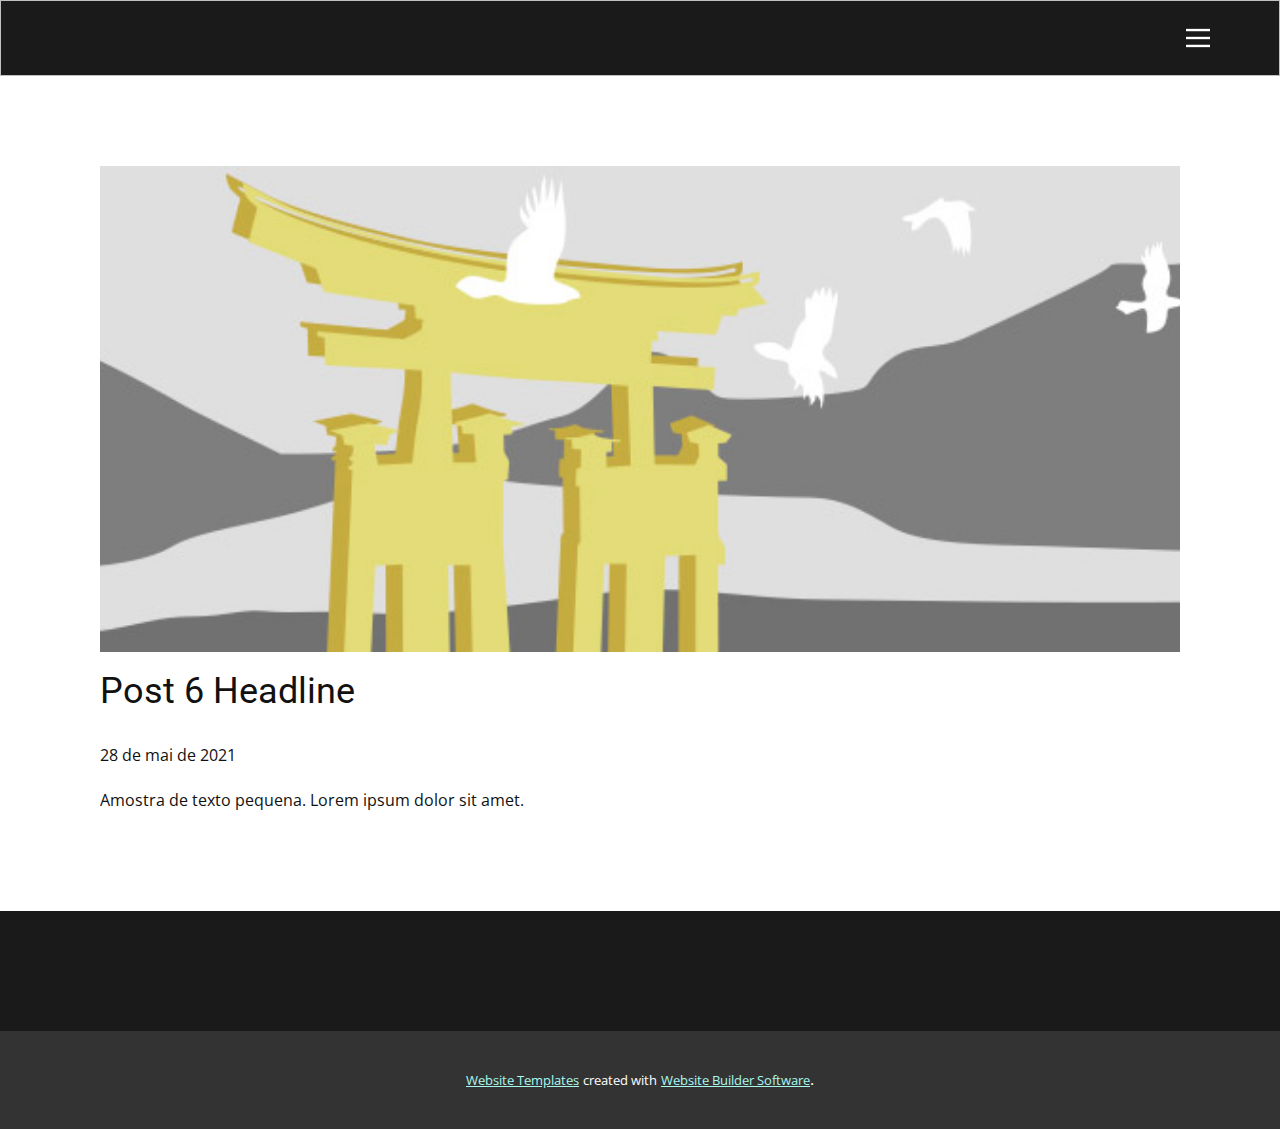
<file: blog/post-5.html>
<!doctype html>
<html style="font-size: 16px;"><head>
    <meta name="viewport" content="width=device-width, initial-scale=1.0">
    <meta charset="utf-8">
    <meta name="keywords" content="Post 1 Headline">
    <meta name="description" content="">
    <meta name="page_type" content="np-template-header-footer-from-plugin">
    <title>Post 6 Headline</title>
    <link rel="stylesheet" href="../nicepage.css" media="screen">
<link rel="stylesheet" href="../Post-Template.css" media="screen">
    <script class="u-script" type="text/javascript" src="../jquery.js" defer=""></script>
    <script class="u-script" type="text/javascript" src="../nicepage.js" defer=""></script>
    <meta name="generator" content="Nicepage 3.16.0, nicepage.com">
    <link id="u-theme-google-font" rel="stylesheet" href="https://fonts.googleapis.com/css?family=Roboto:100,100i,300,300i,400,400i,500,500i,700,700i,900,900i|Open+Sans:300,300i,400,400i,600,600i,700,700i,800,800i">
    
    
    <script type="application/ld+json">{
		"@context": "http://schema.org",
		"@type": "Organization",
		"name": "",
		"url": "index.html"
}</script>
    <meta property="og:title" content="Post Template">
    <meta property="og:type" content="website">
    <meta name="theme-color" content="#16b6a1">
    <link rel="canonical" href="../index.html">
    <meta property="og:url" content="index.html">
  </head>
  <body class="u-body"><header class="u-align-center-xs u-border-1 u-border-grey-25 u-clearfix u-grey-90 u-header u-header" id="sec-d7ff"><div class="u-clearfix u-sheet u-sheet-1">
        <nav class="u-align-left u-menu u-menu-dropdown u-nav-spacing-25 u-offcanvas u-menu-1" data-responsive-from="XL">
          <div class="menu-collapse">
            <a class="u-button-style u-nav-link" href="#" style="padding: 4px 0px; font-size: calc(1em + 8px);">
              <svg class="u-svg-link" preserveAspectRatio="xMidYMin slice" viewBox="0 0 302 302" style=""><use xmlns:xlink="http://www.w3.org/1999/xlink" xlink:href="#svg-7b92"></use></svg>
              <svg xmlns="http://www.w3.org/2000/svg" xmlns:xlink="http://www.w3.org/1999/xlink" version="1.1" id="svg-7b92" x="0px" y="0px" viewBox="0 0 302 302" style="enable-background:new 0 0 302 302;" xml:space="preserve" class="u-svg-content"><g><rect y="36" width="302" height="30"></rect><rect y="236" width="302" height="30"></rect><rect y="136" width="302" height="30"></rect>
</g><g></g><g></g><g></g><g></g><g></g><g></g><g></g><g></g><g></g><g></g><g></g><g></g><g></g><g></g><g></g></svg>
            </a>
          </div>
          <div class="u-custom-menu u-nav-container">
            <ul class="u-nav u-unstyled u-nav-1"><li class="u-nav-item"><a class="u-button-style u-nav-link u-text-active-palette-1-base u-text-hover-palette-2-base" href="../Page-1.html" style="padding: 10px 20px;">Page 1</a>
</li><li class="u-nav-item"><a class="u-button-style u-nav-link u-text-active-palette-1-base u-text-hover-palette-2-base" href="../Page-2.html" style="padding: 10px 20px;">Page 2</a>
</li><li class="u-nav-item"><a class="u-button-style u-nav-link u-text-active-palette-1-base u-text-hover-palette-2-base" href="../Page-3.html" style="padding: 10px 20px;">Page 3</a>
</li><li class="u-nav-item"><a class="u-button-style u-nav-link u-text-active-palette-1-base u-text-hover-palette-2-base" href="../Page-4.html" style="padding: 10px 20px;">Page 4</a>
</li><li class="u-nav-item"><a class="u-button-style u-nav-link u-text-active-palette-1-base u-text-hover-palette-2-base" href="../Página-Inicial.html" style="padding: 10px 20px;">Página Inicial</a>
</li></ul>
          </div>
          <div class="u-custom-menu u-nav-container-collapse">
            <div class="u-align-center u-black u-container-style u-inner-container-layout u-opacity u-opacity-95 u-sidenav">
              <div class="u-sidenav-overflow">
                <div class="u-menu-close"></div>
                <ul class="u-align-center u-nav u-popupmenu-items u-unstyled u-nav-2"><li class="u-nav-item"><a class="u-button-style u-nav-link" href="../Page-1.html">Page 1</a>
</li></ul>
              </div>
            </div>
            <div class="u-black u-menu-overlay u-opacity u-opacity-70"></div>
          </div>
        </nav>
      </div></header>
    <section class="u-align-center u-clearfix u-section-1" id="sec-ff5c">
      <div class="u-clearfix u-sheet u-valign-middle-md u-valign-middle-sm u-valign-middle-xs u-sheet-1"><!--post_details--><!--post_details_options_json--><!--{"source":""}--><!--/post_details_options_json--><!--blog_post-->
        <div class="u-container-style u-expanded-width u-post-details u-post-details-1">
          <div class="u-container-layout u-valign-middle u-container-layout-1"><!--blog_post_image-->
            <img alt="" class="u-blog-control u-expanded-width u-image u-image-default u-image-1" src="[data-uri]"><!--/blog_post_image--><!--blog_post_header-->
            <h2 class="u-blog-control u-text u-text-1">Post 6 Headline</h2><!--/blog_post_header--><!--blog_post_metadata-->
            <div class="u-blog-control u-metadata u-metadata-1"><!--blog_post_metadata_date-->
              <span class="u-meta-date u-meta-icon">28 de mai de 2021</span><!--/blog_post_metadata_date--><!--blog_post_metadata_category-->
              <!--/blog_post_metadata_category--><!--blog_post_metadata_comments-->
              <!--/blog_post_metadata_comments-->
            </div><!--/blog_post_metadata--><!--blog_post_content-->
            <div class="u-align-justify u-blog-control u-post-content u-text u-text-2 fr-view">
  Amostra de texto pequena. Lorem ipsum dolor sit amet.
  </div><!--/blog_post_content-->
          </div>
        </div><!--/blog_post--><!--/post_details-->
      </div>
    </section>
    
    
    <footer class="u-align-left u-clearfix u-footer u-grey-90 u-footer" id="sec-d012"><div class="u-clearfix u-sheet u-sheet-1"></div></footer>
    <section class="u-backlink u-clearfix u-grey-80">
      <a class="u-link" href="https://nicepage.com/website-templates" target="_blank">
        <span>Website Templates</span>
      </a>
      <p class="u-text">
        <span>created with</span>
      </p>
      <a class="u-link" href="https://nicepage.com/" target="_blank">
        <span>Website Builder Software</span>
      </a>. 
    </section>
  
</body></html>
</file>
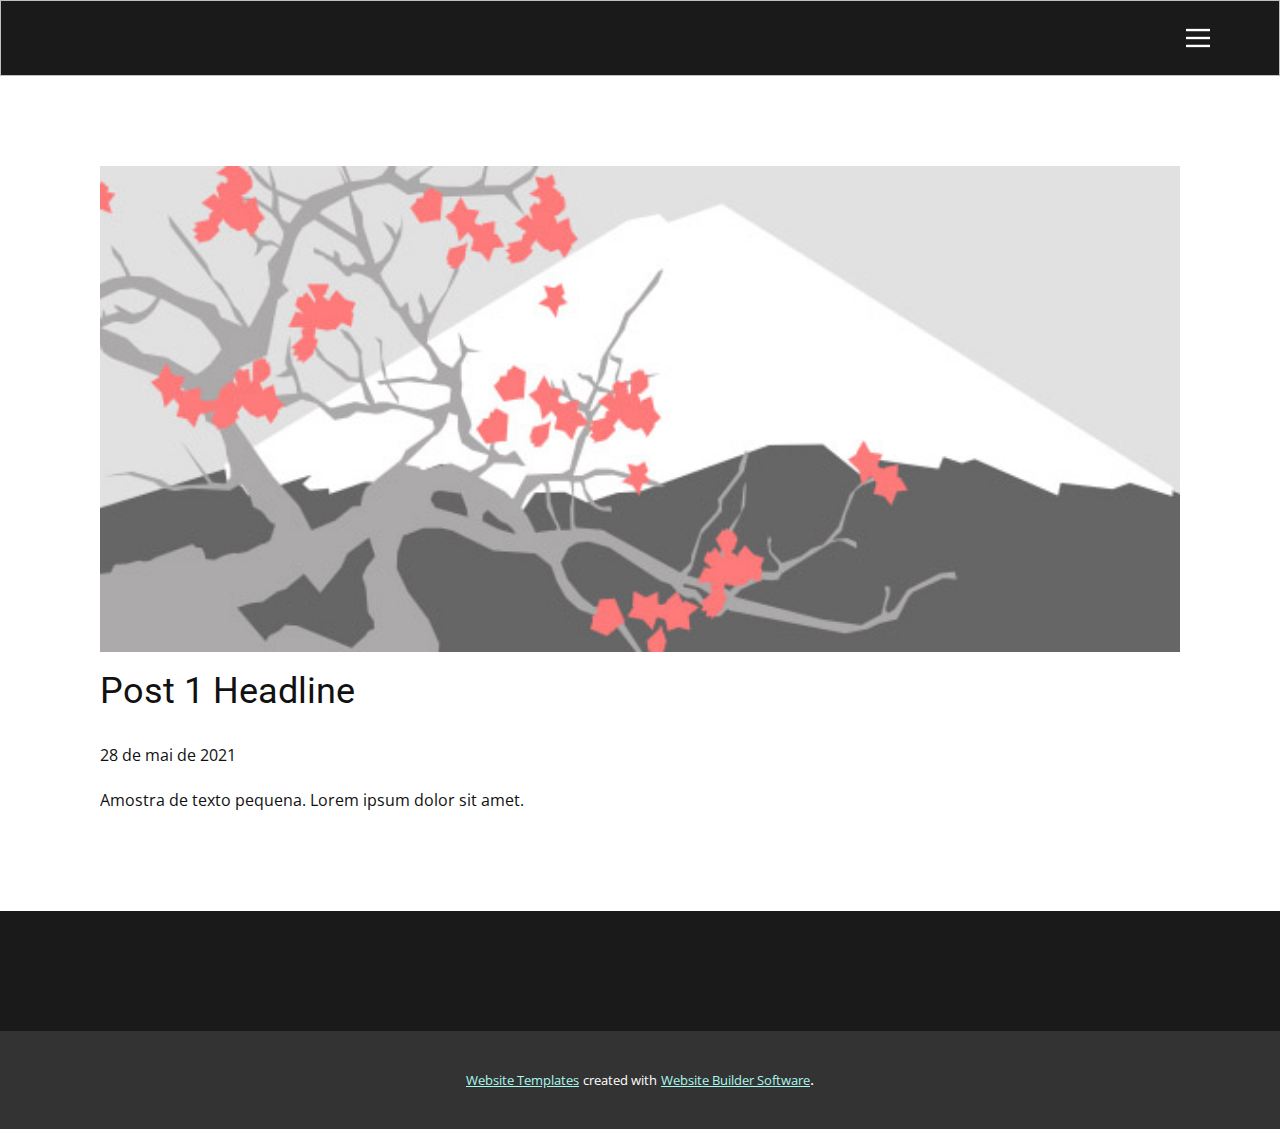
<file: blog/post.html>
<!doctype html>
<html style="font-size: 16px;"><head>
    <meta name="viewport" content="width=device-width, initial-scale=1.0">
    <meta charset="utf-8">
    <meta name="keywords" content="Post 1 Headline">
    <meta name="description" content="">
    <meta name="page_type" content="np-template-header-footer-from-plugin">
    <title>Post 1 Headline</title>
    <link rel="stylesheet" href="../nicepage.css" media="screen">
<link rel="stylesheet" href="../Post-Template.css" media="screen">
    <script class="u-script" type="text/javascript" src="../jquery.js" defer=""></script>
    <script class="u-script" type="text/javascript" src="../nicepage.js" defer=""></script>
    <meta name="generator" content="Nicepage 3.16.0, nicepage.com">
    <link id="u-theme-google-font" rel="stylesheet" href="https://fonts.googleapis.com/css?family=Roboto:100,100i,300,300i,400,400i,500,500i,700,700i,900,900i|Open+Sans:300,300i,400,400i,600,600i,700,700i,800,800i">
    
    
    <script type="application/ld+json">{
		"@context": "http://schema.org",
		"@type": "Organization",
		"name": "",
		"url": "index.html"
}</script>
    <meta property="og:title" content="Post Template">
    <meta property="og:type" content="website">
    <meta name="theme-color" content="#16b6a1">
    <link rel="canonical" href="../index.html">
    <meta property="og:url" content="index.html">
  </head>
  <body class="u-body"><header class="u-align-center-xs u-border-1 u-border-grey-25 u-clearfix u-grey-90 u-header u-header" id="sec-d7ff"><div class="u-clearfix u-sheet u-sheet-1">
        <nav class="u-align-left u-menu u-menu-dropdown u-nav-spacing-25 u-offcanvas u-menu-1" data-responsive-from="XL">
          <div class="menu-collapse">
            <a class="u-button-style u-nav-link" href="#" style="padding: 4px 0px; font-size: calc(1em + 8px);">
              <svg class="u-svg-link" preserveAspectRatio="xMidYMin slice" viewBox="0 0 302 302" style=""><use xmlns:xlink="http://www.w3.org/1999/xlink" xlink:href="#svg-7b92"></use></svg>
              <svg xmlns="http://www.w3.org/2000/svg" xmlns:xlink="http://www.w3.org/1999/xlink" version="1.1" id="svg-7b92" x="0px" y="0px" viewBox="0 0 302 302" style="enable-background:new 0 0 302 302;" xml:space="preserve" class="u-svg-content"><g><rect y="36" width="302" height="30"></rect><rect y="236" width="302" height="30"></rect><rect y="136" width="302" height="30"></rect>
</g><g></g><g></g><g></g><g></g><g></g><g></g><g></g><g></g><g></g><g></g><g></g><g></g><g></g><g></g><g></g></svg>
            </a>
          </div>
          <div class="u-custom-menu u-nav-container">
            <ul class="u-nav u-unstyled u-nav-1"><li class="u-nav-item"><a class="u-button-style u-nav-link u-text-active-palette-1-base u-text-hover-palette-2-base" href="../Page-1.html" style="padding: 10px 20px;">Page 1</a>
</li><li class="u-nav-item"><a class="u-button-style u-nav-link u-text-active-palette-1-base u-text-hover-palette-2-base" href="../Page-2.html" style="padding: 10px 20px;">Page 2</a>
</li><li class="u-nav-item"><a class="u-button-style u-nav-link u-text-active-palette-1-base u-text-hover-palette-2-base" href="../Page-3.html" style="padding: 10px 20px;">Page 3</a>
</li><li class="u-nav-item"><a class="u-button-style u-nav-link u-text-active-palette-1-base u-text-hover-palette-2-base" href="../Page-4.html" style="padding: 10px 20px;">Page 4</a>
</li><li class="u-nav-item"><a class="u-button-style u-nav-link u-text-active-palette-1-base u-text-hover-palette-2-base" href="../Página-Inicial.html" style="padding: 10px 20px;">Página Inicial</a>
</li></ul>
          </div>
          <div class="u-custom-menu u-nav-container-collapse">
            <div class="u-align-center u-black u-container-style u-inner-container-layout u-opacity u-opacity-95 u-sidenav">
              <div class="u-sidenav-overflow">
                <div class="u-menu-close"></div>
                <ul class="u-align-center u-nav u-popupmenu-items u-unstyled u-nav-2"><li class="u-nav-item"><a class="u-button-style u-nav-link" href="../Page-1.html">Page 1</a>
</li></ul>
              </div>
            </div>
            <div class="u-black u-menu-overlay u-opacity u-opacity-70"></div>
          </div>
        </nav>
      </div></header>
    <section class="u-align-center u-clearfix u-section-1" id="sec-ff5c">
      <div class="u-clearfix u-sheet u-valign-middle-md u-valign-middle-sm u-valign-middle-xs u-sheet-1"><!--post_details--><!--post_details_options_json--><!--{"source":""}--><!--/post_details_options_json--><!--blog_post-->
        <div class="u-container-style u-expanded-width u-post-details u-post-details-1">
          <div class="u-container-layout u-valign-middle u-container-layout-1"><!--blog_post_image-->
            <img alt="" class="u-blog-control u-expanded-width u-image u-image-default u-image-1" src="[data-uri]"><!--/blog_post_image--><!--blog_post_header-->
            <h2 class="u-blog-control u-text u-text-1">Post 1 Headline</h2><!--/blog_post_header--><!--blog_post_metadata-->
            <div class="u-blog-control u-metadata u-metadata-1"><!--blog_post_metadata_date-->
              <span class="u-meta-date u-meta-icon">28 de mai de 2021</span><!--/blog_post_metadata_date--><!--blog_post_metadata_category-->
              <!--/blog_post_metadata_category--><!--blog_post_metadata_comments-->
              <!--/blog_post_metadata_comments-->
            </div><!--/blog_post_metadata--><!--blog_post_content-->
            <div class="u-align-justify u-blog-control u-post-content u-text u-text-2 fr-view">
  Amostra de texto pequena. Lorem ipsum dolor sit amet.
  </div><!--/blog_post_content-->
          </div>
        </div><!--/blog_post--><!--/post_details-->
      </div>
    </section>
    
    
    <footer class="u-align-left u-clearfix u-footer u-grey-90 u-footer" id="sec-d012"><div class="u-clearfix u-sheet u-sheet-1"></div></footer>
    <section class="u-backlink u-clearfix u-grey-80">
      <a class="u-link" href="https://nicepage.com/website-templates" target="_blank">
        <span>Website Templates</span>
      </a>
      <p class="u-text">
        <span>created with</span>
      </p>
      <a class="u-link" href="https://nicepage.com/" target="_blank">
        <span>Website Builder Software</span>
      </a>. 
    </section>
  
</body></html>
</file>
